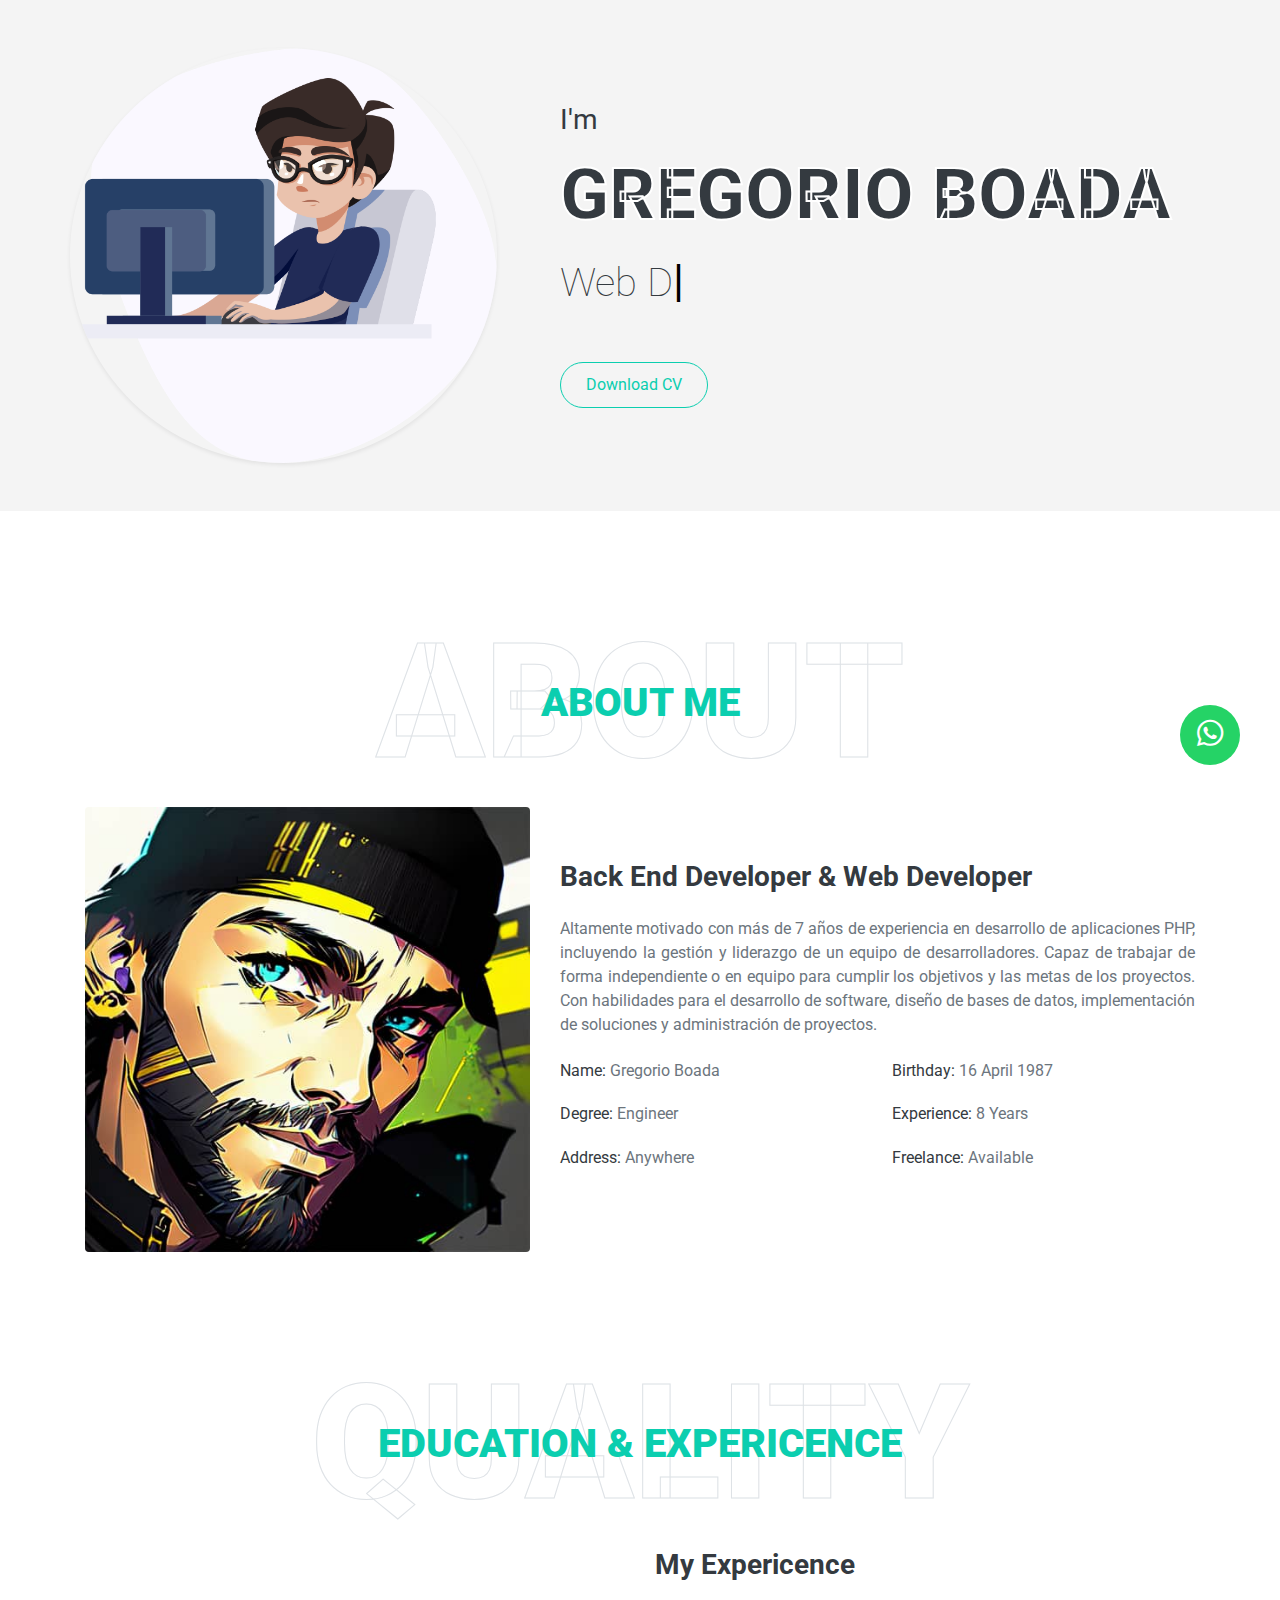
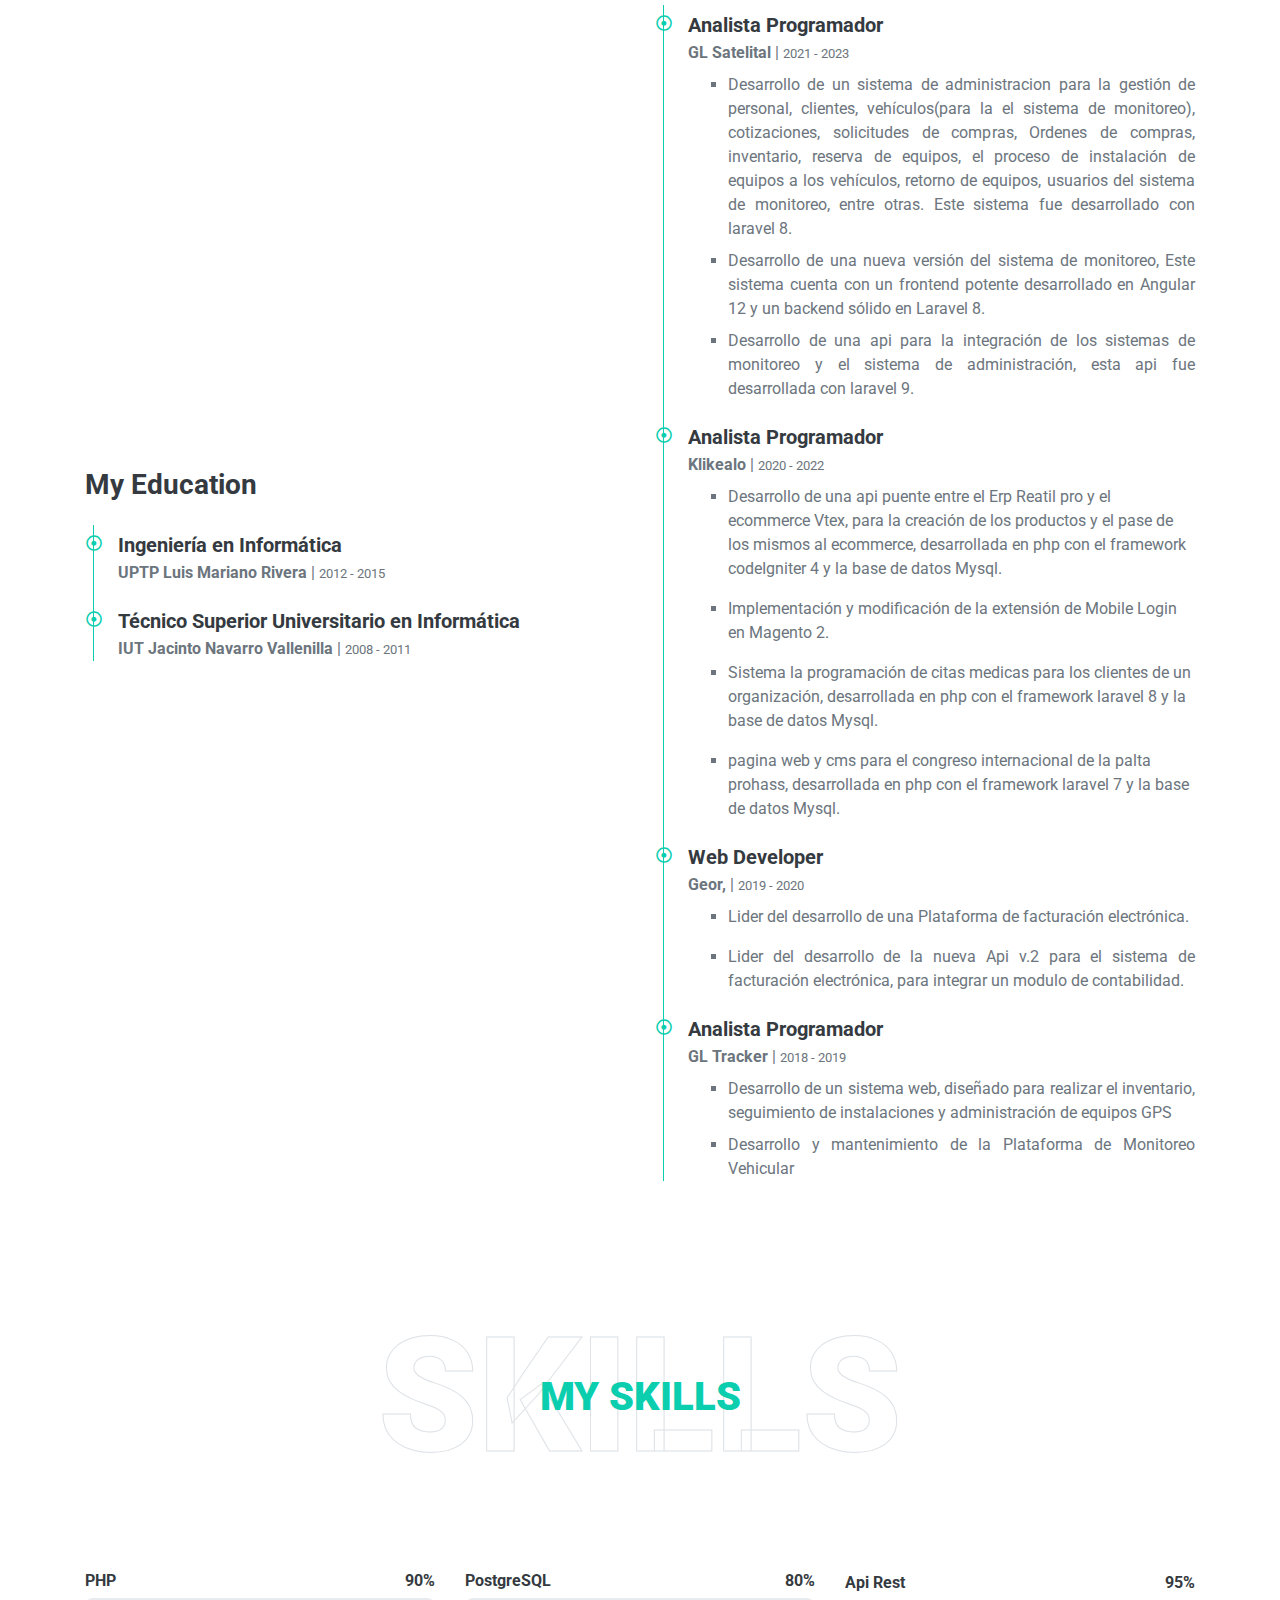
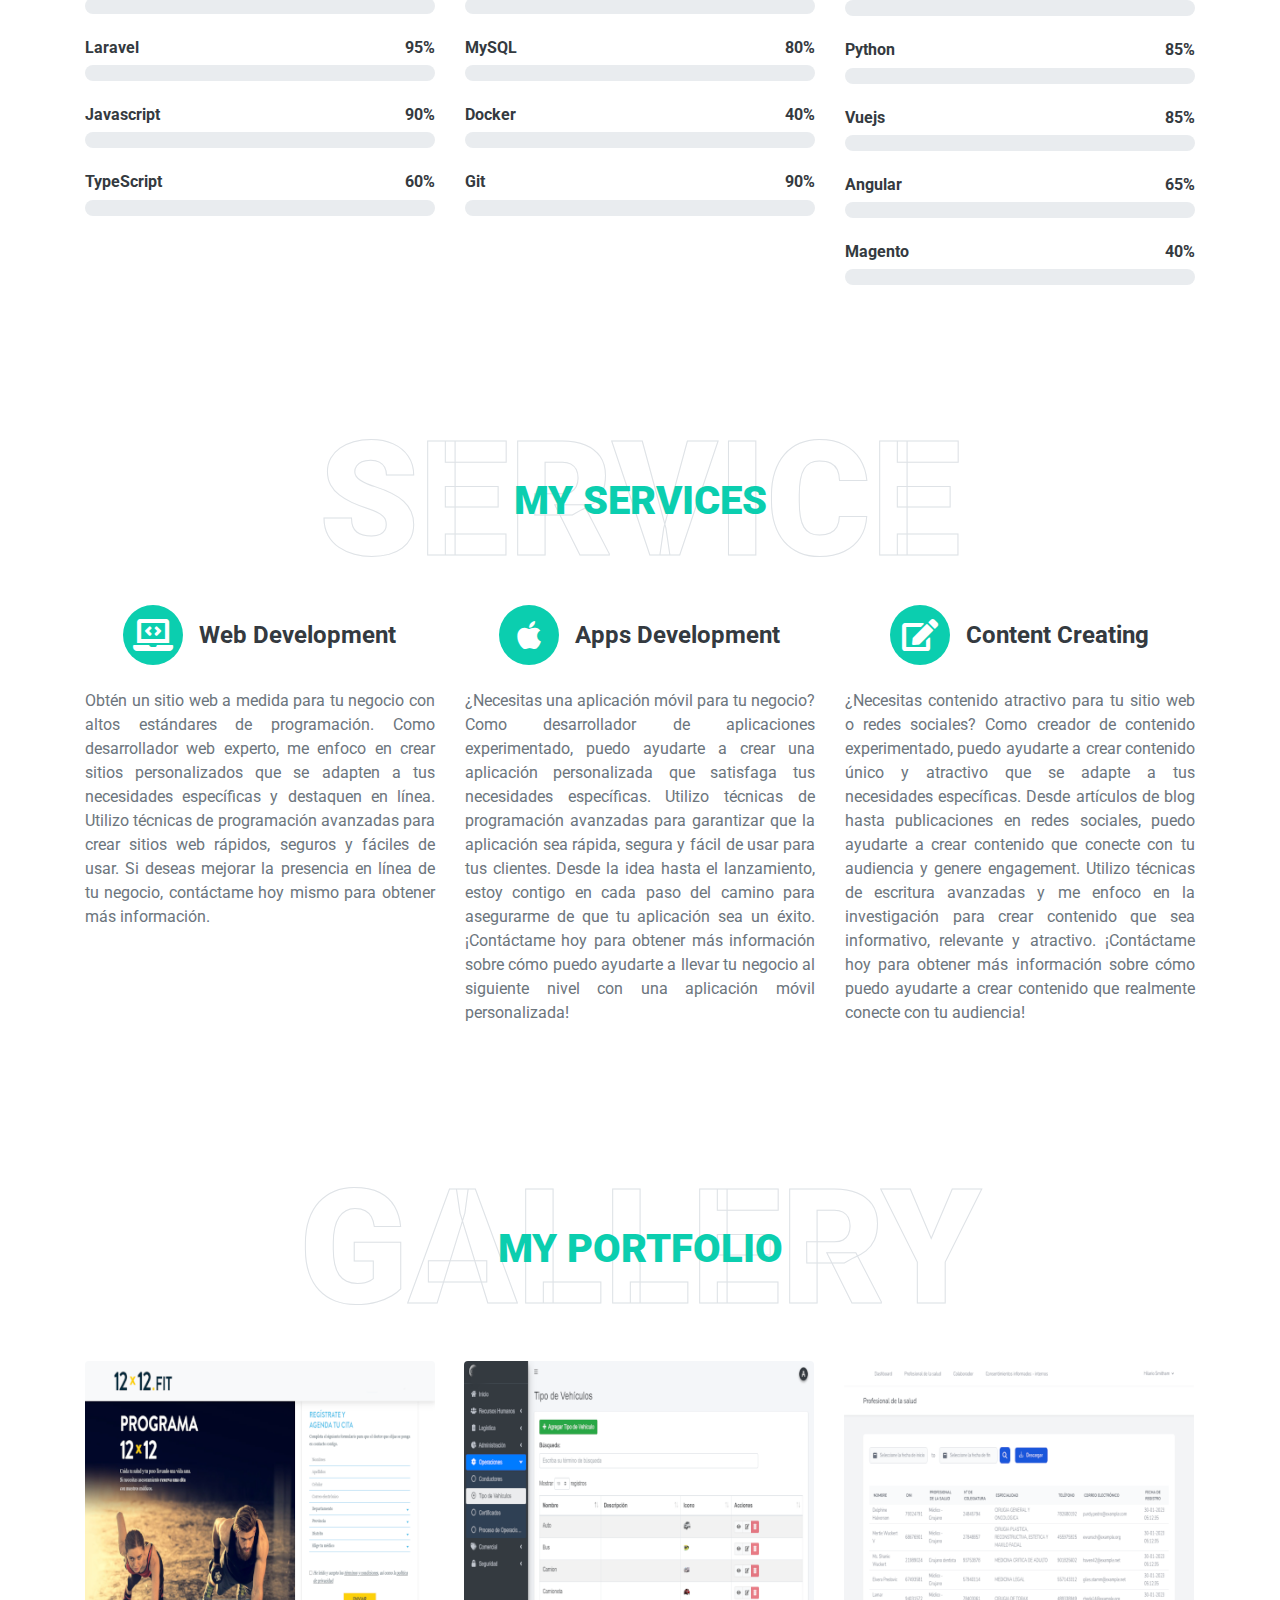
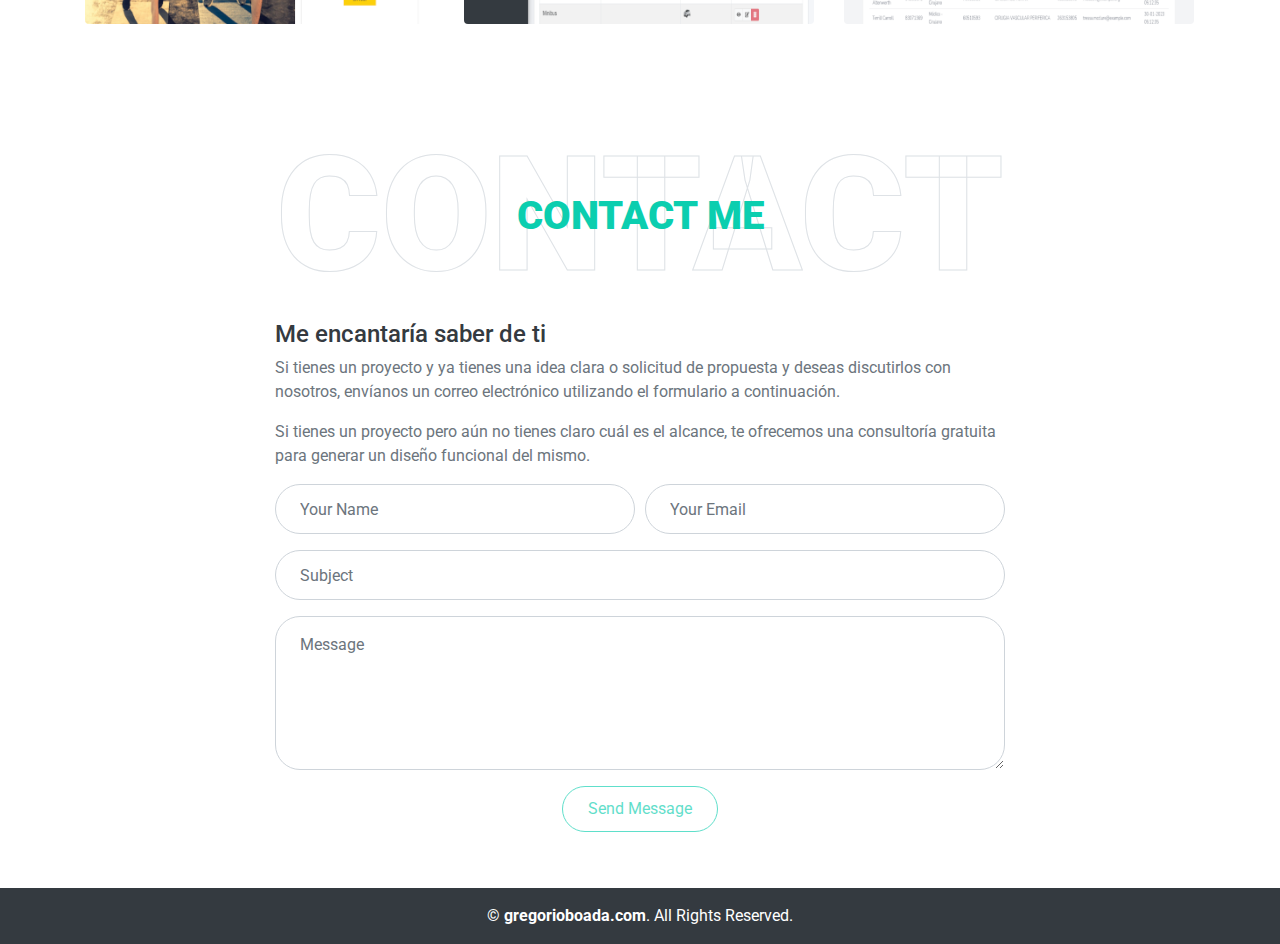
<file: index.html>
<!DOCTYPE html>
<html lang="en">

<head>
    <meta charset="utf-8">
    <title>Grebo - Web Development</title>
    <meta content="width=device-width, initial-scale=1.0" name="viewport">
    <meta content="Greorio Boada" name="keywords">
    <meta content="" name="description">

    <!-- Favicon -->
    <link href="img/favicon.ico" rel="icon">

    <!-- Google Web Fonts -->
    <link rel="preconnect" href="https://fonts.gstatic.com">
    <link href="https://fonts.googleapis.com/css2?family=Roboto:wght@300;400;500;700;900&display=swap" rel="stylesheet">

    <!-- Font Awesome -->
    <link href="https://cdnjs.cloudflare.com/ajax/libs/font-awesome/5.10.0/css/all.min.css" rel="stylesheet">

    <!-- Libraries Stylesheet -->
    <link href="lib/owlcarousel/assets/owl.carousel.min.css" rel="stylesheet">
    <link href="lib/lightbox/css/lightbox.min.css" rel="stylesheet">

    <!-- Customized Bootstrap Stylesheet -->
    <link href="css/style.css" rel="stylesheet">
</head>

<body data-spy="scroll" data-target=".navbar" data-offset="51">
    <!-- Navbar Start -->
    <nav class="navbar fixed-top shadow-sm navbar-expand-lg bg-light navbar-light py-3 py-lg-0 px-lg-5">
        <a href="index.html" class="navbar-brand ml-lg-3">
            <h1 class="m-0 display-5"><span class="text-primary">Grebo</h1>
        </a>
        <button type="button" class="navbar-toggler" data-toggle="collapse" data-target="#navbarCollapse">
            <span class="navbar-toggler-icon"></span>
        </button>
        <div class="collapse navbar-collapse px-lg-3" id="navbarCollapse">
            <div class="navbar-nav m-auto py-0">
                <a href="#home" class="nav-item nav-link active">Home</a>
                <a href="#about" class="nav-item nav-link">About</a>
                <a href="#qualification" class="nav-item nav-link">Quality</a>
                <a href="#skill" class="nav-item nav-link">Skill</a>
                <a href="#service" class="nav-item nav-link">Service</a>
                <a href="#portfolio" class="nav-item nav-link">Portfolio</a>
                <!-- <a href="#testimonial" class="nav-item nav-link">Review</a> -->
                <a href="#contact" class="nav-item nav-link">Contact</a>
            </div>
        </div>
    </nav>
    <!-- Navbar End -->

    <!-- Header Start -->
    <div class="container-fluid bg-grebo d-flex align-items-center mb-5 py-5" id="home" style="min-height: 40vh;">
        <div class="container">
            <div class="row align-items-center">
                <div class="col-lg-5 px-5 pl-lg-0 pb-5 pb-lg-0">
                    <img class="img-fluid w-auto rounded-circle shadow-sm" src="img/profile2.png" alt="">
                </div>
                <div class="col-lg-7 text-center text-lg-left">
                    <h3 class="font-weight-normal mb-3">I'm</h3>
                    <h1 class="display-3 text-uppercase text-dark mb-2" style="-webkit-text-stroke: 2px #ffffff;">
                        Gregorio Boada
                    </h1>
                    <h1 class="typed-text-output d-inline font-weight-lighter "></h1>
                    <div class="typed-text d-none">
                        Web Developer, Front End Developer, Back End Developer
                    </div>
                    <div class="d-flex align-items-center justify-content-center justify-content-lg-start pt-5">
                        <a href="uploads/cv/gregorio-boada.pdf" target="_blank"
                            class="btn btn-outline-primary mr-5">Download CV</a>
                    </div>
                </div>
            </div>
        </div>
    </div>
    <!-- Header End -->

    <!-- About Start -->
    <div class="container-fluid py-5" id="about">
        <div class="container">
            <div class="position-relative d-flex align-items-center justify-content-center">
                <h1 class="display-1 text-uppercase text-white" style="-webkit-text-stroke: 1px #dee2e6;">About</h1>
                <h1 class="position-absolute text-uppercase text-primary">About Me</h1>
            </div>
            <div class="row align-items-center">
                <div class="col-lg-5 pb-4 pb-lg-0">
                    <img class="img-fluid rounded w-100" src="img/about2.jpeg" alt="">
                </div>
                <div class="col-lg-7">
                    <h3 class="mb-4">Back End Developer & Web Developer</h3>
                    <p class="text-justify">
                        Altamente motivado con más de 7 años de experiencia en desarrollo de aplicaciones PHP,
                        incluyendo la gestión y liderazgo de un equipo de desarrolladores. Capaz de trabajar de forma
                        independiente o en equipo para cumplir los objetivos y las metas de los proyectos. Con
                        habilidades para el desarrollo de software, diseño de bases de datos, implementación de
                        soluciones y administración de proyectos.
                    </p>
                    <div class="row mb-3">
                        <div class="col-sm-6 py-2">
                            <h6>Name: <span class="text-secondary">Gregorio Boada</span></h6>
                        </div>
                        <div class="col-sm-6 py-2">
                            <h6>Birthday: <span class="text-secondary">16 April 1987</span></h6>
                        </div>
                        <div class="col-sm-6 py-2">
                            <h6>Degree: <span class="text-secondary">Engineer</span></h6>
                        </div>
                        <div class="col-sm-6 py-2">
                            <h6>Experience: <span class="text-secondary">8 Years</span></h6>
                        </div>
                        <!-- <div class="col-sm-6 py-2"><h6>Phone: <span class="text-secondary">+012 345 6789</span></h6></div> -->
                        <!-- <div class="col-sm-6 py-2"><h6>Email: <span class="text-secondary">info@example.com</span></h6></div> -->
                        <div class="col-sm-6 py-2">
                            <h6>Address: <span class="text-secondary">Anywhere</span></h6>
                        </div>
                        <div class="col-sm-6 py-2">
                            <h6>Freelance: <span class="text-secondary">Available</span></h6>
                        </div>
                    </div>
                    <!-- <a href="" class="btn btn-outline-primary mr-4">Hire Me</a> -->
                    <!-- <a href="" class="btn btn-outline-primary">Learn More</a> -->
                </div>
            </div>
        </div>
    </div>
    <!-- About End -->

    <!-- Qualification Start -->
    <div class="container-fluid py-5" id="qualification">
        <div class="container">
            <div class="position-relative d-flex align-items-center justify-content-center">
                <h1 class="display-1 text-uppercase text-white" style="-webkit-text-stroke: 1px #dee2e6;">Quality</h1>
                <h1 class="position-absolute text-uppercase text-primary">Education & Expericence</h1>
            </div>
            <div class="row align-items-center">
                <div class="col-lg-6">
                    <h3 class="mb-4">My Education</h3>
                    <div class="border-left border-primary pt-2 pl-4 ml-2">
                        <div class="position-relative mb-4">
                            <i class="far fa-dot-circle text-primary position-absolute"
                                style="top: 2px; left: -32px;"></i>
                            <h5 class="font-weight-bold mb-1">Ingeniería en Informática</h5>
                            <p class="mb-2"><strong>UPTP Luis Mariano Rivera </strong> | <small>2012 - 2015</small></p>
                            <!-- <p>Tempor eos dolore amet tempor dolor tempor. Dolore ea magna sit amet dolor eirmod. Eos ipsum est tempor dolor. Clita lorem kasd sed ea lorem diam ea lorem eirmod duo sit ipsum stet lorem diam</p> -->
                        </div>
                        <div class="position-relative mb-4">
                            <i class="far fa-dot-circle text-primary position-absolute"
                                style="top: 2px; left: -32px;"></i>
                            <h5 class="font-weight-bold mb-1">Técnico Superior Universitario en Informática</h5>
                            <p class="mb-2"><strong>IUT Jacinto Navarro Vallenilla</strong> | <small>2008 - 2011</small>
                            </p>
                            <!-- <p>Tempor eos dolore amet tempor dolor tempor. Dolore ea magna sit amet dolor eirmod. Eos ipsum est tempor dolor. Clita lorem kasd sed ea lorem diam ea lorem eirmod duo sit ipsum stet lorem diam</p> -->
                        </div>
                    </div>
                </div>
                <div class="col-lg-6">
                    <h3 class="mb-4">My Expericence</h3>
                    <div class="border-left border-primary pt-2 pl-4 ml-2">
                        <div class="position-relative mb-4 text-justify">
                            <i class="far fa-dot-circle text-primary position-absolute"
                                style="top: 2px; left: -32px;"></i>
                            <h5 class="font-weight-bold mb-1">Analista Programador</h5>
                            <p class="mb-2"><strong>GL Satelital</strong> | <small>2021 - 2023</small></p>

                            <ul style="list-style-type: square;">
                                <li>
                                    <p class="mb-2">
                                        Desarrollo de un sistema de administracion para la gestión de personal,
                                        clientes,
                                        vehículos(para la el sistema de monitoreo), cotizaciones, solicitudes de
                                        compras, Ordenes de
                                        compras, inventario, reserva de equipos, el proceso de instalación de equipos a
                                        los vehículos,
                                        retorno de equipos, usuarios del sistema de monitoreo, entre otras. Este sistema
                                        fue
                                        desarrollado con laravel 8.
                                    </p>
                                </li>
                                <li>
                                    <p class="mb-2">
                                        Desarrollo de una nueva versión del sistema de monitoreo, Este sistema cuenta
                                        con un
                                        frontend potente desarrollado en Angular 12 y un backend sólido en Laravel 8.
                                    </p>
                                </li>
                                <li>
                                    <p>
                                        Desarrollo de una api para la integración de los sistemas de monitoreo y el
                                        sistema de
                                        administración, esta api fue desarrollada con laravel 9.
                                    </p>
                                </li>
                            </ul>


                        </div>
                        <div class="position-relative mb-4">
                            <i class="far fa-dot-circle text-primary position-absolute"
                                style="top: 2px; left: -32px;"></i>
                            <h5 class="font-weight-bold mb-1">Analista Programador</h5>
                            <p class="mb-2"><strong>Klikealo</strong> | <small>2020 - 2022</small></p>
                            <ul style="list-style-type: square;">
                                <li>
                                    <p>
                                        Desarrollo de una api puente entre el Erp Reatil pro y el ecommerce Vtex, para
                                        la
                                        creación de los productos y el pase de los mismos al ecommerce, desarrollada en
                                        php con
                                        el framework codeIgniter 4 y la base de datos Mysql.
                                    </p>
                                </li>
                                <li>
                                    <p>
                                        Implementación y modificación de la extensión de Mobile Login en Magento 2.
                                    </p>
                                </li>
                                <li>
                                    <p>
                                        Sistema la programación de citas medicas para los clientes de un organización,
                                        desarrollada en php con el framework laravel 8 y la base de datos Mysql.
                                    </p>
                                </li>
                                <li>
                                    <p>
                                        pagina web y cms para el congreso internacional de la palta prohass,
                                        desarrollada en php
                                        con el framework laravel 7 y la base de datos Mysql.
                                    </p>
                                </li>
                            </ul>
                        </div>
                        <div class="position-relative mb-4 text-justify">
                            <i class="far fa-dot-circle text-primary position-absolute"
                                style="top: 2px; left: -32px;"></i>
                            <h5 class="font-weight-bold mb-1">Web Developer</h5>
                            <p class="mb-2"><strong>Geor,</strong> | <small>2019 - 2020</small></p>
                            <ul style="list-style-type: square;">
                                <li>
                                    <p>
                                        Lider del desarrollo de una Plataforma de facturación electrónica.
                                    </p>
                                </li>
                                <li>
                                    <p>
                                        Lider del desarrollo de la nueva Api v.2 para el sistema de facturación
                                        electrónica,
                                        para integrar un modulo de contabilidad.
                                    </p>
                                </li>
                            </ul>
                        </div>
                        <div class="position-relative mb-4 text-justify">
                            <i class="far fa-dot-circle text-primary position-absolute"
                                style="top: 2px; left: -32px;"></i>
                            <h5 class="font-weight-bold mb-1">Analista Programador</h5>
                            <p class="mb-2"><strong>GL Tracker</strong> | <small>2018 - 2019</small></p>

                            <ul style="list-style-type: square;">
                                <li>
                                    <p class="mb-2">
                                        Desarrollo de un sistema web, diseñado para realizar el inventario, seguimiento
                                        de instalaciones
                                        y administración de equipos GPS
                                    </p>
                                </li>
                                <li>
                                    <p class="mb-2">
                                        Desarrollo y mantenimiento de la Plataforma de Monitoreo Vehicular
                                    </p>
                                </li>
                            </ul>


                        </div>
                    </div>
                </div>
            </div>
        </div>
    </div>
    <!-- Qualification End -->

    <!-- Skill Start -->
    <div class="container-fluid py-5" id="skill">
        <div class="container">
            <div class="position-relative d-flex align-items-center justify-content-center">
                <h1 class="display-1 text-uppercase text-white" style="-webkit-text-stroke: 1px #dee2e6;">Skills</h1>
                <h1 class="position-absolute text-uppercase text-primary">My Skills</h1>
            </div>
            <div class="row align-items-center">
                <div class="col-md-4">
                    <div class="skill mb-4">
                        <div class="d-flex justify-content-between">
                            <h6 class="font-weight-bold">PHP</h6>
                            <h6 class="font-weight-bold">90%</h6>
                        </div>
                        <div class="progress">
                            <div class="progress-bar bg-danger" role="progressbar" aria-valuenow="90" aria-valuemin="0"
                                aria-valuemax="100"></div>
                        </div>
                    </div>
                    <div class="skill mb-4">
                        <div class="d-flex justify-content-between">
                            <h6 class="font-weight-bold">Laravel</h6>
                            <h6 class="font-weight-bold">95%</h6>
                        </div>
                        <div class="progress">
                            <div class="progress-bar bg-primary" role="progressbar" aria-valuenow="95" aria-valuemin="0"
                                aria-valuemax="100"></div>
                        </div>
                    </div>
                    <div class="skill mb-4">
                        <div class="d-flex justify-content-between">
                            <h6 class="font-weight-bold">Javascript</h6>
                            <h6 class="font-weight-bold">90%</h6>
                        </div>
                        <div class="progress">
                            <div class="progress-bar bg-danger" role="progressbar" aria-valuenow="90" aria-valuemin="0"
                                aria-valuemax="100"></div>
                        </div>
                    </div>
                    <div class="skill mb-4">
                        <div class="d-flex justify-content-between">
                            <h6 class="font-weight-bold">TypeScript</h6>
                            <h6 class="font-weight-bold">60%</h6>
                        </div>
                        <div class="progress">
                            <div class="progress-bar bg-warning" role="progressbar" aria-valuenow="60" aria-valuemin="0"
                                aria-valuemax="100"></div>
                        </div>
                    </div>
                </div>
                <div class="col-md-4">
                    <div class="skill mb-4">
                        <div class="d-flex justify-content-between">
                            <h6 class="font-weight-bold">PostgreSQL</h6>
                            <h6 class="font-weight-bold">80%</h6>
                        </div>
                        <div class="progress">
                            <div class="progress-bar bg-primary" role="progressbar" aria-valuenow="80" aria-valuemin="0"
                                aria-valuemax="100"></div>
                        </div>
                    </div>
                    <div class="skill mb-4">
                        <div class="d-flex justify-content-between">
                            <h6 class="font-weight-bold">MySQL</h6>
                            <h6 class="font-weight-bold">80%</h6>
                        </div>
                        <div class="progress">
                            <div class="progress-bar bg-danger" role="progressbar" aria-valuenow="80" aria-valuemin="0"
                                aria-valuemax="100"></div>
                        </div>
                    </div>
                    <div class="skill mb-4">
                        <div class="d-flex justify-content-between">
                            <h6 class="font-weight-bold">Docker</h6>
                            <h6 class="font-weight-bold">40%</h6>
                        </div>
                        <div class="progress">
                            <div class="progress-bar bg-warning" role="progressbar" aria-valuenow="40" aria-valuemin="0"
                                aria-valuemax="100"></div>
                        </div>
                    </div>
                    <div class="skill mb-4">
                        <div class="d-flex justify-content-between">
                            <h6 class="font-weight-bold">Git</h6>
                            <h6 class="font-weight-bold">90%</h6>
                        </div>
                        <div class="progress">
                            <div class="progress-bar bg-danger" role="progressbar" aria-valuenow="90" aria-valuemin="0"
                                aria-valuemax="100"></div>
                        </div>
                    </div>
                </div>
                <div class="col-md-4">
                    <br><br><br>
                    <div class="skill mb-4">
                        <div class="d-flex justify-content-between">
                            <h6 class="font-weight-bold">Api Rest</h6>
                            <h6 class="font-weight-bold">95%</h6>
                        </div>
                        <div class="progress">
                            <div class="progress-bar bg-success" role="progressbar" aria-valuenow="95" aria-valuemin="0"
                                aria-valuemax="100"></div>
                        </div>
                    </div>
                    <div class="skill mb-4">
                        <div class="d-flex justify-content-between">
                            <h6 class="font-weight-bold">Python</h6>
                            <h6 class="font-weight-bold">85%</h6>
                        </div>
                        <div class="progress">
                            <div class="progress-bar bg-warning" role="progressbar" aria-valuenow="85" aria-valuemin="0"
                                aria-valuemax="100"></div>
                        </div>
                    </div>
                    <div class="skill mb-4">
                        <div class="d-flex justify-content-between">
                            <h6 class="font-weight-bold">Vuejs</h6>
                            <h6 class="font-weight-bold">85%</h6>
                        </div>
                        <div class="progress">
                            <div class="progress-bar bg-info" role="progressbar" aria-valuenow="85" aria-valuemin="0"
                                aria-valuemax="100"></div>
                        </div>
                    </div>
                    <div class="skill mb-4">
                        <div class="d-flex justify-content-between">
                            <h6 class="font-weight-bold">Angular</h6>
                            <h6 class="font-weight-bold">65%</h6>
                        </div>
                        <div class="progress">
                            <div class="progress-bar bg-dark" role="progressbar" aria-valuenow="65" aria-valuemin="0"
                                aria-valuemax="100"></div>
                        </div>
                    </div>
                    <div class="skill mb-4">
                        <div class="d-flex justify-content-between">
                            <h6 class="font-weight-bold">Magento</h6>
                            <h6 class="font-weight-bold">40%</h6>
                        </div>
                        <div class="progress">
                            <div class="progress-bar bg-success" role="progressbar" aria-valuenow="40" aria-valuemin="0"
                                aria-valuemax="100"></div>
                        </div>
                    </div>
                </div>
            </div>
        </div>
    </div>
    <!-- Skill End -->

    <!-- Services Start -->
    <div class="container-fluid pt-5" id="service">
        <div class="container">
            <div class="position-relative d-flex align-items-center justify-content-center">
                <h1 class="display-1 text-uppercase text-white" style="-webkit-text-stroke: 1px #dee2e6;">Service</h1>
                <h1 class="position-absolute text-uppercase text-primary">My Services</h1>
            </div>
            <div class="row pb-3">
                <div class="col-lg-4 col-md-6 text-center mb-5">
                    <div class="d-flex align-items-center justify-content-center mb-4">
                        <i class="fa fa-2x fa-laptop-code service-icon bg-primary text-white mr-3"></i>
                        <h4 class="font-weight-bold m-0">Web Development</h4>
                    </div>
                    <p class="text-justify">
                        Obtén un sitio web a medida para tu negocio con altos estándares de programación. Como
                        desarrollador web experto, me enfoco en crear sitios personalizados que se adapten a tus
                        necesidades específicas y destaquen en línea. Utilizo técnicas de programación avanzadas para
                        crear sitios web rápidos, seguros y fáciles de usar. Si deseas mejorar la presencia en línea de
                        tu negocio, contáctame hoy mismo para obtener más información.
                    </p>
                    <!-- <a class="border-bottom border-primary text-decoration-none" href="">Read More</a> -->
                </div>
                <div class="col-lg-4 col-md-6 text-center mb-5">
                    <div class="d-flex align-items-center justify-content-center mb-4">
                        <i class="fab fa-2x fa-apple service-icon bg-primary text-white mr-3"></i>
                        <h4 class="font-weight-bold m-0">Apps Development</h4>
                    </div>
                    <p class="text-justify">
                        ¿Necesitas una aplicación móvil para tu negocio? Como desarrollador de aplicaciones
                        experimentado, puedo ayudarte a crear una aplicación personalizada que satisfaga tus necesidades
                        específicas. Utilizo técnicas de programación avanzadas para garantizar que la aplicación sea
                        rápida, segura y fácil de usar para tus clientes. Desde la idea hasta el lanzamiento, estoy
                        contigo en cada paso del camino para asegurarme de que tu aplicación sea un éxito. ¡Contáctame
                        hoy para obtener más información sobre cómo puedo ayudarte a llevar tu negocio al siguiente
                        nivel con una aplicación móvil personalizada!
                    </p>
                    <!-- <a class="border-bottom border-primary text-decoration-none" href="">Read More</a> -->
                </div>
                <div class="col-lg-4 col-md-6 text-center mb-5">
                    <div class="d-flex align-items-center justify-content-center mb-4">
                        <i class="fa fa-2x fa-edit service-icon bg-primary text-white mr-3"></i>
                        <h4 class="font-weight-bold m-0">Content Creating</h4>
                    </div>
                    <p class="text-justify">
                        ¿Necesitas contenido atractivo para tu sitio web o redes sociales? Como creador de contenido
                        experimentado, puedo ayudarte a crear contenido único y atractivo que se adapte a tus
                        necesidades específicas. Desde artículos de blog hasta publicaciones en redes sociales, puedo
                        ayudarte a crear contenido que conecte con tu audiencia y genere engagement. Utilizo técnicas de
                        escritura avanzadas y me enfoco en la investigación para crear contenido que sea informativo,
                        relevante y atractivo. ¡Contáctame hoy para obtener más información sobre cómo puedo ayudarte a
                        crear contenido que realmente conecte con tu audiencia!
                    </p>
                    <!-- <a class="border-bottom border-primary text-decoration-none" href="">Read More</a> -->
                </div>
            </div>
        </div>
    </div>
    <!-- Services End -->

    <!-- Portfolio Start -->
    <div class="container-fluid pt-5 pb-3" id="portfolio">
        <div class="container">
            <div class="position-relative d-flex align-items-center justify-content-center">
                <h1 class="display-1 text-uppercase text-white" style="-webkit-text-stroke: 1px #dee2e6;">Gallery</h1>
                <h1 class="position-absolute text-uppercase text-primary">My Portfolio</h1>
            </div>
            <div class="row">
                <div class="col-12 text-center mb-2">
                    <!-- <ul class="list-inline mb-4" id="portfolio-flters">
                        <li class="btn btn-sm btn-outline-primary m-1 active" data-filter="*">All</li>
                        <li class="btn btn-sm btn-outline-primary m-1" data-filter=".first">Design</li>
                        <li class="btn btn-sm btn-outline-primary m-1" data-filter=".second">Development</li>
                        <li class="btn btn-sm btn-outline-primary m-1" data-filter=".third">Marketing</li>
                    </ul> -->
                </div>
            </div>
            <div class="row portfolio-container">
                <div class="col-lg-4 col-md-6 mb-4 portfolio-item first">
                    <div class="position-relative overflow-hidden mb-2">
                        <img class="img-fluid rounded w-100" src="img/portafolios/12x12/landing2a.png" alt="">
                        <div class="portfolio-btn bg-primary d-flex align-items-center justify-content-center">
                            <a href="img/portafolios/12x12/landing2a.png" data-lightbox="portfolio">
                                <i class="fa fa-plus text-white" style="font-size: 60px;"></i>
                            </a>
                        </div>
                    </div>

                </div>
                <div class="col-lg-4 col-md-6 mb-4 portfolio-item second">
                    <div class="position-relative overflow-hidden mb-2">
                        <img class="img-fluid rounded w-100" src="img/portafolios/siagl/typevehicles.png" alt="">
                        <div class="portfolio-btn bg-primary d-flex align-items-center justify-content-center">
                            <a href="img/portafolios/siagl/typevehicles.png" data-lightbox="portfolio">
                                <i class="fa fa-plus text-white" style="font-size: 60px;"></i>
                            </a>
                        </div>
                    </div>
                </div>
                <div class="col-lg-4 col-md-6 mb-4 portfolio-item third">
                    <div class="position-relative overflow-hidden mb-2">
                        <img class="img-fluid rounded w-100" src="img/portafolios/forms/personal.png" alt="">
                        <div class="portfolio-btn bg-primary d-flex align-items-center justify-content-center">
                            <a href="img/portafolios/forms/personal.png" data-lightbox="portfolio">
                                <i class="fa fa-plus text-white" style="font-size: 60px;"></i>
                            </a>
                        </div>
                    </div>
                </div>
            </div>
        </div>
    </div>
    <!-- Portfolio End -->

    <!-- Testimonial Start -->
    <!-- <div class="container-fluid py-5" id="testimonial">
        <div class="container">
            <div class="position-relative d-flex align-items-center justify-content-center">
                <h1 class="display-1 text-uppercase text-white" style="-webkit-text-stroke: 1px #dee2e6;">Review</h1>
                <h1 class="position-absolute text-uppercase text-primary">Clients Say</h1>
            </div>
            <div class="row justify-content-center">
                <div class="col-lg-8">
                    <div class="owl-carousel testimonial-carousel">
                        <div class="text-center">
                            <i class="fa fa-3x fa-quote-left text-primary mb-4"></i>
                            <h4 class="font-weight-light mb-4">Dolor eirmod diam stet kasd sed. Aliqu rebum est eos.
                                Rebum elitr dolore et eos labore, stet justo sed est sed. Diam sed sed dolor stet
                                accusam amet eirmod eos, labore diam clita</h4>
                            <img class="img-fluid rounded-circle mx-auto mb-3" src="img/testimonial-1.jpg"
                                style="width: 80px; height: 80px;">
                            <h5 class="font-weight-bold m-0">Client Name</h5>
                            <span>Profession</span>
                        </div>
                        <div class="text-center">
                            <i class="fa fa-3x fa-quote-left text-primary mb-4"></i>
                            <h4 class="font-weight-light mb-4">Dolor eirmod diam stet kasd sed. Aliqu rebum est eos.
                                Rebum elitr dolore et eos labore, stet justo sed est sed. Diam sed sed dolor stet
                                accusam amet eirmod eos, labore diam clita</h4>
                            <img class="img-fluid rounded-circle mx-auto mb-3" src="img/testimonial-2.jpg"
                                style="width: 80px; height: 80px;">
                            <h5 class="font-weight-bold m-0">Client Name</h5>
                            <span>Profession</span>
                        </div>
                        <div class="text-center">
                            <i class="fa fa-3x fa-quote-left text-primary mb-4"></i>
                            <h4 class="font-weight-light mb-4">Dolor eirmod diam stet kasd sed. Aliqu rebum est eos.
                                Rebum elitr dolore et eos labore, stet justo sed est sed. Diam sed sed dolor stet
                                accusam amet eirmod eos, labore diam clita</h4>
                            <img class="img-fluid rounded-circle mx-auto mb-3" src="img/testimonial-3.jpg"
                                style="width: 80px; height: 80px;">
                            <h5 class="font-weight-bold m-0">Client Name</h5>
                            <span>Profession</span>
                        </div>
                    </div>
                </div>
            </div>
        </div>
    </div> -->
    <!-- Testimonial End -->

    <!-- Contact Start -->
    <div class="container-fluid py-5" id="contact">
        <div class="container">
            <div class="position-relative d-flex align-items-center justify-content-center">
                <h1 class="display-1 text-uppercase text-white" style="-webkit-text-stroke: 1px #dee2e6;">Contact</h1>
                <h1 class="position-absolute text-uppercase text-primary">Contact Me</h1>
            </div>

            <div class="row justify-content-center">
                <div class="col-lg-8">
                    <h4>Me encantaría saber de ti</h4>
                    <p>
                        Si tienes un proyecto y ya tienes una idea clara o solicitud de propuesta y deseas discutirlos
                        con nosotros, envíanos un correo electrónico utilizando el formulario a continuación.
                    </p>
                    <p>
                        Si tienes un proyecto pero aún no tienes claro cuál es el alcance, te ofrecemos una consultoría
                        gratuita para generar un diseño funcional del mismo.
                    </p>
                </div>
            </div>

            <div class="row justify-content-center">
                <div class="col-lg-8">
                    <div class="contact-form text-center">
                        <div id="success"></div>
                        <form name="sentMessage" id="contactForm" novalidate="novalidate">
                            <div class="form-row">
                                <div class="control-group col-sm-6">
                                    <input type="text" class="form-control p-4" id="name" placeholder="Your Name"
                                        required="required" data-validation-required-message="Please enter your name" />
                                    <p class="help-block text-danger"></p>
                                </div>
                                <div class="control-group col-sm-6">
                                    <input type="email" class="form-control p-4" id="email" placeholder="Your Email"
                                        required="required"
                                        data-validation-required-message="Please enter your email" />
                                    <p class="help-block text-danger"></p>
                                </div>
                            </div>
                            <div class="control-group">
                                <input type="text" class="form-control p-4" id="subject" placeholder="Subject"
                                    required="required" data-validation-required-message="Please enter a subject" />
                                <p class="help-block text-danger"></p>
                            </div>
                            <div class="control-group">
                                <textarea class="form-control py-3 px-4" rows="5" id="message" placeholder="Message"
                                    required="required"
                                    data-validation-required-message="Please enter your message"></textarea>
                                <p class="help-block text-danger"></p>
                            </div>
                            <div>
                                <button disabled class="btn btn-outline-primary" type="submit"
                                    id="sendMessageButton">Send
                                    Message</button>
                            </div>
                        </form>
                    </div>
                </div>
            </div>
        </div>
    </div>
    <!-- Contact End -->

    <!-- Footer Start -->
    <div class="container-fluid bg-dark text-white mt-2 py-2 px-sm-3 px-md-5">
        <div class="container text-center py-2">
            <!-- <div class="d-flex justify-content-center mb-4">
                <a class="btn btn-light btn-social mr-2" href="#"><i class="fab fa-twitter"></i></a>
                <a class="btn btn-light btn-social mr-2" href="#"><i class="fab fa-facebook-f"></i></a>
                <a class="btn btn-light btn-social mr-2" href="#"><i class="fab fa-linkedin-in"></i></a>
                <a class="btn btn-light btn-social" href="#"><i class="fab fa-instagram"></i></a>
            </div> -->
            <!-- <div class="d-flex justify-content-center mb-3">
                <a class="text-white" href="#">Privacy</a>
                <span class="px-3">|</span>
                <a class="text-white" href="#">Terms</a>
                <span class="px-3">|</span>
                <a class="text-white" href="#">FAQs</a>
                <span class="px-3">|</span>
                <a class="text-white" href="#">Help</a>
            </div> -->
            <p class="m-0">&copy; <a class="text-white font-weight-bold" href="#">gregorioboada.com</a>. All Rights
                Reserved.
                <!-- Designed by <a class="text-white font-weight-bold" href="https://htmlcodex.com">HTML Codex</a> -->
            </p>
        </div>
    </div>
    <!-- Footer End -->
    <a href="https://wa.me/584162479209?text=Hola+Grebo%2C+me+gustaría+que+conversemos+sobre+un+proyecto."
        class="whatsapp" target="_blank"> <i class="fab fa-whatsapp whatsapp-icon"></i></a>

    <!-- Scroll to Bottom -->
    <i class="fa fa-2x fa-angle-down text-white scroll-to-bottom"></i>

    <!-- Back to Top -->
    <a href="#" class="btn btn-outline-primary px-0 back-to-top"><i class="fa fa-angle-double-up"></i></a>


    <!-- JavaScript Libraries -->
    <script src="https://code.jquery.com/jquery-3.4.1.min.js"></script>
    <script src="https://stackpath.bootstrapcdn.com/bootstrap/4.4.1/js/bootstrap.bundle.min.js"></script>
    <script src="lib/typed/typed.min.js"></script>
    <script src="lib/easing/easing.min.js"></script>
    <script src="lib/waypoints/waypoints.min.js"></script>
    <script src="lib/owlcarousel/owl.carousel.min.js"></script>
    <script src="lib/isotope/isotope.pkgd.min.js"></script>
    <script src="lib/lightbox/js/lightbox.min.js"></script>

    <!-- Contact Javascript File -->
    <script src="mail/jqBootstrapValidation.min.js"></script>
    <script src="mail/contact.js"></script>

    <!-- Template Javascript -->
    <script src="js/main.js"></script>


</body>

</html>
</file>
<file: css/style.css>
/******* Bootstrap Theming ********/
/*!
 * Bootstrap v4.5.3 (https://getbootstrap.com/)
 * Copyright 2011-2020 The Bootstrap Authors
 * Copyright 2011-2020 Twitter, Inc.
 * Licensed under MIT (https://github.com/twbs/bootstrap/blob/main/LICENSE)
 */
:root {
  --blue: #007bff;
  --indigo: #6610f2;
  --purple: #6f42c1;
  --pink: #e83e8c;
  --red: #dc3545;
  --orange: #fd7e14;
  --yellow: #ffc107;
  --green: #28a745;
  --teal: #20c997;
  --cyan: #17a2b8;
  --white: #fff;
  --gray: #6c757d;
  --gray-dark: #343a40;
  --primary: #0BCEAF;
  --secondary: #6c757d;
  --success: #28a745;
  --info: #17a2b8;
  --warning: #ffc107;
  --danger: #dc3545;
  --light: #ffffff;
  --dark: #343a40;
  --breakpoint-xs: 0;
  --breakpoint-sm: 576px;
  --breakpoint-md: 768px;
  --breakpoint-lg: 992px;
  --breakpoint-xl: 1200px;
  --font-family-sans-serif: "Roboto", sans-serif;
  --font-family-monospace: SFMono-Regular, Menlo, Monaco, Consolas, "Liberation Mono", "Courier New", monospace;
}

*,
*::before,
*::after {
  box-sizing: border-box;
}

html {
  font-family: sans-serif;
  line-height: 1.15;
  -webkit-text-size-adjust: 100%;
  -webkit-tap-highlight-color: rgba(0, 0, 0, 0);
}

article, aside, figcaption, figure, footer, header, hgroup, main, nav, section {
  display: block;
}

body {
  margin: 0;
  font-family: "Roboto", sans-serif;
  font-size: 1rem;
  font-weight: 400;
  line-height: 1.5;
  color: #6c757d;
  text-align: left;
  background-color: #ffffff;
}

[tabindex="-1"]:focus:not(:focus-visible) {
  outline: 0 !important;
}

hr {
  box-sizing: content-box;
  height: 0;
  overflow: visible;
}

h1, h2, h3, h4, h5, h6 {
  margin-top: 0;
  margin-bottom: 0.5rem;
}

p {
  margin-top: 0;
  margin-bottom: 1rem;
}

abbr[title],
abbr[data-original-title] {
  text-decoration: underline;
  text-decoration: underline dotted;
  cursor: help;
  border-bottom: 0;
  text-decoration-skip-ink: none;
}

address {
  margin-bottom: 1rem;
  font-style: normal;
  line-height: inherit;
}

ol,
ul,
dl {
  margin-top: 0;
  margin-bottom: 1rem;
}

ol ol,
ul ul,
ol ul,
ul ol {
  margin-bottom: 0;
}

dt {
  font-weight: 700;
}

dd {
  margin-bottom: .5rem;
  margin-left: 0;
}

blockquote {
  margin: 0 0 1rem;
}

b,
strong {
  font-weight: bolder;
}

small {
  font-size: 80%;
}

sub,
sup {
  position: relative;
  font-size: 75%;
  line-height: 0;
  vertical-align: baseline;
}

sub {
  bottom: -.25em;
}

sup {
  top: -.5em;
}

a {
  color: #0BCEAF;
  text-decoration: none;
  background-color: transparent;
}

a:hover {
  color: #078571;
  text-decoration: underline;
}

a:not([href]):not([class]) {
  color: inherit;
  text-decoration: none;
}

a:not([href]):not([class]):hover {
  color: inherit;
  text-decoration: none;
}

pre,
code,
kbd,
samp {
  font-family: SFMono-Regular, Menlo, Monaco, Consolas, "Liberation Mono", "Courier New", monospace;
  font-size: 1em;
}

pre {
  margin-top: 0;
  margin-bottom: 1rem;
  overflow: auto;
  -ms-overflow-style: scrollbar;
}

figure {
  margin: 0 0 1rem;
}

img {
  vertical-align: middle;
  border-style: none;
}

svg {
  overflow: hidden;
  vertical-align: middle;
}

table {
  border-collapse: collapse;
}

caption {
  padding-top: 0.75rem;
  padding-bottom: 0.75rem;
  color: #6c757d;
  text-align: left;
  caption-side: bottom;
}

th {
  text-align: inherit;
  text-align: -webkit-match-parent;
}

label {
  display: inline-block;
  margin-bottom: 0.5rem;
}

button {
  border-radius: 0;
}

button:focus {
  outline: 1px dotted;
  outline: 5px auto -webkit-focus-ring-color;
}

input,
button,
select,
optgroup,
textarea {
  margin: 0;
  font-family: inherit;
  font-size: inherit;
  line-height: inherit;
}

button,
input {
  overflow: visible;
}

button,
select {
  text-transform: none;
}

[role="button"] {
  cursor: pointer;
}

select {
  word-wrap: normal;
}

button,
[type="button"],
[type="reset"],
[type="submit"] {
  -webkit-appearance: button;
}

button:not(:disabled),
[type="button"]:not(:disabled),
[type="reset"]:not(:disabled),
[type="submit"]:not(:disabled) {
  cursor: pointer;
}

button::-moz-focus-inner,
[type="button"]::-moz-focus-inner,
[type="reset"]::-moz-focus-inner,
[type="submit"]::-moz-focus-inner {
  padding: 0;
  border-style: none;
}

input[type="radio"],
input[type="checkbox"] {
  box-sizing: border-box;
  padding: 0;
}

textarea {
  overflow: auto;
  resize: vertical;
}

fieldset {
  min-width: 0;
  padding: 0;
  margin: 0;
  border: 0;
}

legend {
  display: block;
  width: 100%;
  max-width: 100%;
  padding: 0;
  margin-bottom: .5rem;
  font-size: 1.5rem;
  line-height: inherit;
  color: inherit;
  white-space: normal;
}

@media (max-width: 1200px) {
  legend {
    font-size: calc(1.275rem + 0.3vw) ;
  }
}

progress {
  vertical-align: baseline;
}

[type="number"]::-webkit-inner-spin-button,
[type="number"]::-webkit-outer-spin-button {
  height: auto;
}

[type="search"] {
  outline-offset: -2px;
  -webkit-appearance: none;
}

[type="search"]::-webkit-search-decoration {
  -webkit-appearance: none;
}

::-webkit-file-upload-button {
  font: inherit;
  -webkit-appearance: button;
}

output {
  display: inline-block;
}

summary {
  display: list-item;
  cursor: pointer;
}

template {
  display: none;
}

[hidden] {
  display: none !important;
}

h1, h2, h3, h4, h5, h6,
.h1, .h2, .h3, .h4, .h5, .h6 {
  margin-bottom: 0.5rem;
  font-weight: 500;
  line-height: 1.2;
  color: #343a40;
}

h1, .h1 {
  font-size: 2.5rem;
}

@media (max-width: 1200px) {
  h1, .h1 {
    font-size: calc(1.375rem + 1.5vw) ;
  }
}

h2, .h2 {
  font-size: 2rem;
}

@media (max-width: 1200px) {
  h2, .h2 {
    font-size: calc(1.325rem + 0.9vw) ;
  }
}

h3, .h3 {
  font-size: 1.75rem;
}

@media (max-width: 1200px) {
  h3, .h3 {
    font-size: calc(1.3rem + 0.6vw) ;
  }
}

h4, .h4 {
  font-size: 1.5rem;
}

@media (max-width: 1200px) {
  h4, .h4 {
    font-size: calc(1.275rem + 0.3vw) ;
  }
}

h5, .h5 {
  font-size: 1.25rem;
}

h6, .h6 {
  font-size: 1rem;
}

.lead {
  font-size: 1.25rem;
  font-weight: 300;
}

.display-1 {
  font-size: 10rem;
  font-weight: 300;
  line-height: 1.2;
}

@media (max-width: 1200px) {
  .display-1 {
    font-size: calc(2.125rem + 10.5vw) ;
  }
}

.display-2 {
  font-size: 5.5rem;
  font-weight: 300;
  line-height: 1.2;
}

@media (max-width: 1200px) {
  .display-2 {
    font-size: calc(1.675rem + 5.1vw) ;
  }
}

.display-3 {
  font-size: 4.5rem;
  font-weight: 300;
  line-height: 1.2;
}

@media (max-width: 1200px) {
  .display-3 {
    font-size: calc(1.575rem + 3.9vw) ;
  }
}

.display-4 {
  font-size: 3.5rem;
  font-weight: 300;
  line-height: 1.2;
}

@media (max-width: 1200px) {
  .display-4 {
    font-size: calc(1.475rem + 2.7vw) ;
  }
}

hr {
  margin-top: 1rem;
  margin-bottom: 1rem;
  border: 0;
  border-top: 1px solid rgba(0, 0, 0, 0.1);
}

small,
.small {
  font-size: 80%;
  font-weight: 400;
}

mark,
.mark {
  padding: 0.2em;
  background-color: #fcf8e3;
}

.list-unstyled {
  padding-left: 0;
  list-style: none;
}

.list-inline {
  padding-left: 0;
  list-style: none;
}

.list-inline-item {
  display: inline-block;
}

.list-inline-item:not(:last-child) {
  margin-right: 0.5rem;
}

.initialism {
  font-size: 90%;
  text-transform: uppercase;
}

.blockquote {
  margin-bottom: 1rem;
  font-size: 1.25rem;
}

.blockquote-footer {
  display: block;
  font-size: 80%;
  color: #6c757d;
}

.blockquote-footer::before {
  content: "\2014\00A0";
}

.img-fluid {
  max-width: 100%;
  height: auto;
}

.img-thumbnail {
  padding: 0.25rem;
  background-color: #ffffff;
  border: 1px solid #dee2e6;
  border-radius: 0.25rem;
  max-width: 100%;
  height: auto;
}

.figure {
  display: inline-block;
}

.figure-img {
  margin-bottom: 0.5rem;
  line-height: 1;
}

.figure-caption {
  font-size: 90%;
  color: #6c757d;
}

code {
  font-size: 87.5%;
  color: #e83e8c;
  word-wrap: break-word;
}

a > code {
  color: inherit;
}

kbd {
  padding: 0.2rem 0.4rem;
  font-size: 87.5%;
  color: #fff;
  background-color: #212529;
  border-radius: 0.2rem;
}

kbd kbd {
  padding: 0;
  font-size: 100%;
  font-weight: 700;
}

pre {
  display: block;
  font-size: 87.5%;
  color: #212529;
}

pre code {
  font-size: inherit;
  color: inherit;
  word-break: normal;
}

.pre-scrollable {
  max-height: 340px;
  overflow-y: scroll;
}

.container,
.container-fluid,
.container-sm,
.container-md,
.container-lg,
.container-xl {
  width: 100%;
  padding-right: 15px;
  padding-left: 15px;
  margin-right: auto;
  margin-left: auto;
}

@media (min-width: 576px) {
  .container, .container-sm {
    max-width: 540px;
  }
}

@media (min-width: 768px) {
  .container, .container-sm, .container-md {
    max-width: 720px;
  }
}

@media (min-width: 992px) {
  .container, .container-sm, .container-md, .container-lg {
    max-width: 960px;
  }
}

@media (min-width: 1200px) {
  .container, .container-sm, .container-md, .container-lg, .container-xl {
    max-width: 1140px;
  }
}

.row {
  display: flex;
  flex-wrap: wrap;
  margin-right: -15px;
  margin-left: -15px;
}

.no-gutters {
  margin-right: 0;
  margin-left: 0;
}

.no-gutters > .col,
.no-gutters > [class*="col-"] {
  padding-right: 0;
  padding-left: 0;
}

.col-1, .col-2, .col-3, .col-4, .col-5, .col-6, .col-7, .col-8, .col-9, .col-10, .col-11, .col-12, .col,
.col-auto, .col-sm-1, .col-sm-2, .col-sm-3, .col-sm-4, .col-sm-5, .col-sm-6, .col-sm-7, .col-sm-8, .col-sm-9, .col-sm-10, .col-sm-11, .col-sm-12, .col-sm,
.col-sm-auto, .col-md-1, .col-md-2, .col-md-3, .col-md-4, .col-md-5, .col-md-6, .col-md-7, .col-md-8, .col-md-9, .col-md-10, .col-md-11, .col-md-12, .col-md,
.col-md-auto, .col-lg-1, .col-lg-2, .col-lg-3, .col-lg-4, .col-lg-5, .col-lg-6, .col-lg-7, .col-lg-8, .col-lg-9, .col-lg-10, .col-lg-11, .col-lg-12, .col-lg,
.col-lg-auto, .col-xl-1, .col-xl-2, .col-xl-3, .col-xl-4, .col-xl-5, .col-xl-6, .col-xl-7, .col-xl-8, .col-xl-9, .col-xl-10, .col-xl-11, .col-xl-12, .col-xl,
.col-xl-auto {
  position: relative;
  width: 100%;
  padding-right: 15px;
  padding-left: 15px;
}

.col {
  flex-basis: 0;
  flex-grow: 1;
  max-width: 100%;
}

.row-cols-1 > * {
  flex: 0 0 100%;
  max-width: 100%;
}

.row-cols-2 > * {
  flex: 0 0 50%;
  max-width: 50%;
}

.row-cols-3 > * {
  flex: 0 0 33.33333%;
  max-width: 33.33333%;
}

.row-cols-4 > * {
  flex: 0 0 25%;
  max-width: 25%;
}

.row-cols-5 > * {
  flex: 0 0 20%;
  max-width: 20%;
}

.row-cols-6 > * {
  flex: 0 0 16.66667%;
  max-width: 16.66667%;
}

.col-auto {
  flex: 0 0 auto;
  width: auto;
  max-width: 100%;
}

.col-1 {
  flex: 0 0 8.33333%;
  max-width: 8.33333%;
}

.col-2 {
  flex: 0 0 16.66667%;
  max-width: 16.66667%;
}

.col-3 {
  flex: 0 0 25%;
  max-width: 25%;
}

.col-4 {
  flex: 0 0 33.33333%;
  max-width: 33.33333%;
}

.col-5 {
  flex: 0 0 41.66667%;
  max-width: 41.66667%;
}

.col-6 {
  flex: 0 0 50%;
  max-width: 50%;
}

.col-7 {
  flex: 0 0 58.33333%;
  max-width: 58.33333%;
}

.col-8 {
  flex: 0 0 66.66667%;
  max-width: 66.66667%;
}

.col-9 {
  flex: 0 0 75%;
  max-width: 75%;
}

.col-10 {
  flex: 0 0 83.33333%;
  max-width: 83.33333%;
}

.col-11 {
  flex: 0 0 91.66667%;
  max-width: 91.66667%;
}

.col-12 {
  flex: 0 0 100%;
  max-width: 100%;
}

.order-first {
  order: -1;
}

.order-last {
  order: 13;
}

.order-0 {
  order: 0;
}

.order-1 {
  order: 1;
}

.order-2 {
  order: 2;
}

.order-3 {
  order: 3;
}

.order-4 {
  order: 4;
}

.order-5 {
  order: 5;
}

.order-6 {
  order: 6;
}

.order-7 {
  order: 7;
}

.order-8 {
  order: 8;
}

.order-9 {
  order: 9;
}

.order-10 {
  order: 10;
}

.order-11 {
  order: 11;
}

.order-12 {
  order: 12;
}

.offset-1 {
  margin-left: 8.33333%;
}

.offset-2 {
  margin-left: 16.66667%;
}

.offset-3 {
  margin-left: 25%;
}

.offset-4 {
  margin-left: 33.33333%;
}

.offset-5 {
  margin-left: 41.66667%;
}

.offset-6 {
  margin-left: 50%;
}

.offset-7 {
  margin-left: 58.33333%;
}

.offset-8 {
  margin-left: 66.66667%;
}

.offset-9 {
  margin-left: 75%;
}

.offset-10 {
  margin-left: 83.33333%;
}

.offset-11 {
  margin-left: 91.66667%;
}

@media (min-width: 576px) {
  .col-sm {
    flex-basis: 0;
    flex-grow: 1;
    max-width: 100%;
  }
  .row-cols-sm-1 > * {
    flex: 0 0 100%;
    max-width: 100%;
  }
  .row-cols-sm-2 > * {
    flex: 0 0 50%;
    max-width: 50%;
  }
  .row-cols-sm-3 > * {
    flex: 0 0 33.33333%;
    max-width: 33.33333%;
  }
  .row-cols-sm-4 > * {
    flex: 0 0 25%;
    max-width: 25%;
  }
  .row-cols-sm-5 > * {
    flex: 0 0 20%;
    max-width: 20%;
  }
  .row-cols-sm-6 > * {
    flex: 0 0 16.66667%;
    max-width: 16.66667%;
  }
  .col-sm-auto {
    flex: 0 0 auto;
    width: auto;
    max-width: 100%;
  }
  .col-sm-1 {
    flex: 0 0 8.33333%;
    max-width: 8.33333%;
  }
  .col-sm-2 {
    flex: 0 0 16.66667%;
    max-width: 16.66667%;
  }
  .col-sm-3 {
    flex: 0 0 25%;
    max-width: 25%;
  }
  .col-sm-4 {
    flex: 0 0 33.33333%;
    max-width: 33.33333%;
  }
  .col-sm-5 {
    flex: 0 0 41.66667%;
    max-width: 41.66667%;
  }
  .col-sm-6 {
    flex: 0 0 50%;
    max-width: 50%;
  }
  .col-sm-7 {
    flex: 0 0 58.33333%;
    max-width: 58.33333%;
  }
  .col-sm-8 {
    flex: 0 0 66.66667%;
    max-width: 66.66667%;
  }
  .col-sm-9 {
    flex: 0 0 75%;
    max-width: 75%;
  }
  .col-sm-10 {
    flex: 0 0 83.33333%;
    max-width: 83.33333%;
  }
  .col-sm-11 {
    flex: 0 0 91.66667%;
    max-width: 91.66667%;
  }
  .col-sm-12 {
    flex: 0 0 100%;
    max-width: 100%;
  }
  .order-sm-first {
    order: -1;
  }
  .order-sm-last {
    order: 13;
  }
  .order-sm-0 {
    order: 0;
  }
  .order-sm-1 {
    order: 1;
  }
  .order-sm-2 {
    order: 2;
  }
  .order-sm-3 {
    order: 3;
  }
  .order-sm-4 {
    order: 4;
  }
  .order-sm-5 {
    order: 5;
  }
  .order-sm-6 {
    order: 6;
  }
  .order-sm-7 {
    order: 7;
  }
  .order-sm-8 {
    order: 8;
  }
  .order-sm-9 {
    order: 9;
  }
  .order-sm-10 {
    order: 10;
  }
  .order-sm-11 {
    order: 11;
  }
  .order-sm-12 {
    order: 12;
  }
  .offset-sm-0 {
    margin-left: 0;
  }
  .offset-sm-1 {
    margin-left: 8.33333%;
  }
  .offset-sm-2 {
    margin-left: 16.66667%;
  }
  .offset-sm-3 {
    margin-left: 25%;
  }
  .offset-sm-4 {
    margin-left: 33.33333%;
  }
  .offset-sm-5 {
    margin-left: 41.66667%;
  }
  .offset-sm-6 {
    margin-left: 50%;
  }
  .offset-sm-7 {
    margin-left: 58.33333%;
  }
  .offset-sm-8 {
    margin-left: 66.66667%;
  }
  .offset-sm-9 {
    margin-left: 75%;
  }
  .offset-sm-10 {
    margin-left: 83.33333%;
  }
  .offset-sm-11 {
    margin-left: 91.66667%;
  }
}

@media (min-width: 768px) {
  .col-md {
    flex-basis: 0;
    flex-grow: 1;
    max-width: 100%;
  }
  .row-cols-md-1 > * {
    flex: 0 0 100%;
    max-width: 100%;
  }
  .row-cols-md-2 > * {
    flex: 0 0 50%;
    max-width: 50%;
  }
  .row-cols-md-3 > * {
    flex: 0 0 33.33333%;
    max-width: 33.33333%;
  }
  .row-cols-md-4 > * {
    flex: 0 0 25%;
    max-width: 25%;
  }
  .row-cols-md-5 > * {
    flex: 0 0 20%;
    max-width: 20%;
  }
  .row-cols-md-6 > * {
    flex: 0 0 16.66667%;
    max-width: 16.66667%;
  }
  .col-md-auto {
    flex: 0 0 auto;
    width: auto;
    max-width: 100%;
  }
  .col-md-1 {
    flex: 0 0 8.33333%;
    max-width: 8.33333%;
  }
  .col-md-2 {
    flex: 0 0 16.66667%;
    max-width: 16.66667%;
  }
  .col-md-3 {
    flex: 0 0 25%;
    max-width: 25%;
  }
  .col-md-4 {
    flex: 0 0 33.33333%;
    max-width: 33.33333%;
  }
  .col-md-5 {
    flex: 0 0 41.66667%;
    max-width: 41.66667%;
  }
  .col-md-6 {
    flex: 0 0 50%;
    max-width: 50%;
  }
  .col-md-7 {
    flex: 0 0 58.33333%;
    max-width: 58.33333%;
  }
  .col-md-8 {
    flex: 0 0 66.66667%;
    max-width: 66.66667%;
  }
  .col-md-9 {
    flex: 0 0 75%;
    max-width: 75%;
  }
  .col-md-10 {
    flex: 0 0 83.33333%;
    max-width: 83.33333%;
  }
  .col-md-11 {
    flex: 0 0 91.66667%;
    max-width: 91.66667%;
  }
  .col-md-12 {
    flex: 0 0 100%;
    max-width: 100%;
  }
  .order-md-first {
    order: -1;
  }
  .order-md-last {
    order: 13;
  }
  .order-md-0 {
    order: 0;
  }
  .order-md-1 {
    order: 1;
  }
  .order-md-2 {
    order: 2;
  }
  .order-md-3 {
    order: 3;
  }
  .order-md-4 {
    order: 4;
  }
  .order-md-5 {
    order: 5;
  }
  .order-md-6 {
    order: 6;
  }
  .order-md-7 {
    order: 7;
  }
  .order-md-8 {
    order: 8;
  }
  .order-md-9 {
    order: 9;
  }
  .order-md-10 {
    order: 10;
  }
  .order-md-11 {
    order: 11;
  }
  .order-md-12 {
    order: 12;
  }
  .offset-md-0 {
    margin-left: 0;
  }
  .offset-md-1 {
    margin-left: 8.33333%;
  }
  .offset-md-2 {
    margin-left: 16.66667%;
  }
  .offset-md-3 {
    margin-left: 25%;
  }
  .offset-md-4 {
    margin-left: 33.33333%;
  }
  .offset-md-5 {
    margin-left: 41.66667%;
  }
  .offset-md-6 {
    margin-left: 50%;
  }
  .offset-md-7 {
    margin-left: 58.33333%;
  }
  .offset-md-8 {
    margin-left: 66.66667%;
  }
  .offset-md-9 {
    margin-left: 75%;
  }
  .offset-md-10 {
    margin-left: 83.33333%;
  }
  .offset-md-11 {
    margin-left: 91.66667%;
  }
}

@media (min-width: 992px) {
  .col-lg {
    flex-basis: 0;
    flex-grow: 1;
    max-width: 100%;
  }
  .row-cols-lg-1 > * {
    flex: 0 0 100%;
    max-width: 100%;
  }
  .row-cols-lg-2 > * {
    flex: 0 0 50%;
    max-width: 50%;
  }
  .row-cols-lg-3 > * {
    flex: 0 0 33.33333%;
    max-width: 33.33333%;
  }
  .row-cols-lg-4 > * {
    flex: 0 0 25%;
    max-width: 25%;
  }
  .row-cols-lg-5 > * {
    flex: 0 0 20%;
    max-width: 20%;
  }
  .row-cols-lg-6 > * {
    flex: 0 0 16.66667%;
    max-width: 16.66667%;
  }
  .col-lg-auto {
    flex: 0 0 auto;
    width: auto;
    max-width: 100%;
  }
  .col-lg-1 {
    flex: 0 0 8.33333%;
    max-width: 8.33333%;
  }
  .col-lg-2 {
    flex: 0 0 16.66667%;
    max-width: 16.66667%;
  }
  .col-lg-3 {
    flex: 0 0 25%;
    max-width: 25%;
  }
  .col-lg-4 {
    flex: 0 0 33.33333%;
    max-width: 33.33333%;
  }
  .col-lg-5 {
    flex: 0 0 41.66667%;
    max-width: 41.66667%;
  }
  .col-lg-6 {
    flex: 0 0 50%;
    max-width: 50%;
  }
  .col-lg-7 {
    flex: 0 0 58.33333%;
    max-width: 58.33333%;
  }
  .col-lg-8 {
    flex: 0 0 66.66667%;
    max-width: 66.66667%;
  }
  .col-lg-9 {
    flex: 0 0 75%;
    max-width: 75%;
  }
  .col-lg-10 {
    flex: 0 0 83.33333%;
    max-width: 83.33333%;
  }
  .col-lg-11 {
    flex: 0 0 91.66667%;
    max-width: 91.66667%;
  }
  .col-lg-12 {
    flex: 0 0 100%;
    max-width: 100%;
  }
  .order-lg-first {
    order: -1;
  }
  .order-lg-last {
    order: 13;
  }
  .order-lg-0 {
    order: 0;
  }
  .order-lg-1 {
    order: 1;
  }
  .order-lg-2 {
    order: 2;
  }
  .order-lg-3 {
    order: 3;
  }
  .order-lg-4 {
    order: 4;
  }
  .order-lg-5 {
    order: 5;
  }
  .order-lg-6 {
    order: 6;
  }
  .order-lg-7 {
    order: 7;
  }
  .order-lg-8 {
    order: 8;
  }
  .order-lg-9 {
    order: 9;
  }
  .order-lg-10 {
    order: 10;
  }
  .order-lg-11 {
    order: 11;
  }
  .order-lg-12 {
    order: 12;
  }
  .offset-lg-0 {
    margin-left: 0;
  }
  .offset-lg-1 {
    margin-left: 8.33333%;
  }
  .offset-lg-2 {
    margin-left: 16.66667%;
  }
  .offset-lg-3 {
    margin-left: 25%;
  }
  .offset-lg-4 {
    margin-left: 33.33333%;
  }
  .offset-lg-5 {
    margin-left: 41.66667%;
  }
  .offset-lg-6 {
    margin-left: 50%;
  }
  .offset-lg-7 {
    margin-left: 58.33333%;
  }
  .offset-lg-8 {
    margin-left: 66.66667%;
  }
  .offset-lg-9 {
    margin-left: 75%;
  }
  .offset-lg-10 {
    margin-left: 83.33333%;
  }
  .offset-lg-11 {
    margin-left: 91.66667%;
  }
}

@media (min-width: 1200px) {
  .col-xl {
    flex-basis: 0;
    flex-grow: 1;
    max-width: 100%;
  }
  .row-cols-xl-1 > * {
    flex: 0 0 100%;
    max-width: 100%;
  }
  .row-cols-xl-2 > * {
    flex: 0 0 50%;
    max-width: 50%;
  }
  .row-cols-xl-3 > * {
    flex: 0 0 33.33333%;
    max-width: 33.33333%;
  }
  .row-cols-xl-4 > * {
    flex: 0 0 25%;
    max-width: 25%;
  }
  .row-cols-xl-5 > * {
    flex: 0 0 20%;
    max-width: 20%;
  }
  .row-cols-xl-6 > * {
    flex: 0 0 16.66667%;
    max-width: 16.66667%;
  }
  .col-xl-auto {
    flex: 0 0 auto;
    width: auto;
    max-width: 100%;
  }
  .col-xl-1 {
    flex: 0 0 8.33333%;
    max-width: 8.33333%;
  }
  .col-xl-2 {
    flex: 0 0 16.66667%;
    max-width: 16.66667%;
  }
  .col-xl-3 {
    flex: 0 0 25%;
    max-width: 25%;
  }
  .col-xl-4 {
    flex: 0 0 33.33333%;
    max-width: 33.33333%;
  }
  .col-xl-5 {
    flex: 0 0 41.66667%;
    max-width: 41.66667%;
  }
  .col-xl-6 {
    flex: 0 0 50%;
    max-width: 50%;
  }
  .col-xl-7 {
    flex: 0 0 58.33333%;
    max-width: 58.33333%;
  }
  .col-xl-8 {
    flex: 0 0 66.66667%;
    max-width: 66.66667%;
  }
  .col-xl-9 {
    flex: 0 0 75%;
    max-width: 75%;
  }
  .col-xl-10 {
    flex: 0 0 83.33333%;
    max-width: 83.33333%;
  }
  .col-xl-11 {
    flex: 0 0 91.66667%;
    max-width: 91.66667%;
  }
  .col-xl-12 {
    flex: 0 0 100%;
    max-width: 100%;
  }
  .order-xl-first {
    order: -1;
  }
  .order-xl-last {
    order: 13;
  }
  .order-xl-0 {
    order: 0;
  }
  .order-xl-1 {
    order: 1;
  }
  .order-xl-2 {
    order: 2;
  }
  .order-xl-3 {
    order: 3;
  }
  .order-xl-4 {
    order: 4;
  }
  .order-xl-5 {
    order: 5;
  }
  .order-xl-6 {
    order: 6;
  }
  .order-xl-7 {
    order: 7;
  }
  .order-xl-8 {
    order: 8;
  }
  .order-xl-9 {
    order: 9;
  }
  .order-xl-10 {
    order: 10;
  }
  .order-xl-11 {
    order: 11;
  }
  .order-xl-12 {
    order: 12;
  }
  .offset-xl-0 {
    margin-left: 0;
  }
  .offset-xl-1 {
    margin-left: 8.33333%;
  }
  .offset-xl-2 {
    margin-left: 16.66667%;
  }
  .offset-xl-3 {
    margin-left: 25%;
  }
  .offset-xl-4 {
    margin-left: 33.33333%;
  }
  .offset-xl-5 {
    margin-left: 41.66667%;
  }
  .offset-xl-6 {
    margin-left: 50%;
  }
  .offset-xl-7 {
    margin-left: 58.33333%;
  }
  .offset-xl-8 {
    margin-left: 66.66667%;
  }
  .offset-xl-9 {
    margin-left: 75%;
  }
  .offset-xl-10 {
    margin-left: 83.33333%;
  }
  .offset-xl-11 {
    margin-left: 91.66667%;
  }
}

.table {
  width: 100%;
  margin-bottom: 1rem;
  color: #6c757d;
}

.table th,
.table td {
  padding: 0.75rem;
  vertical-align: top;
  border-top: 1px solid #dee2e6;
}

.table thead th {
  vertical-align: bottom;
  border-bottom: 2px solid #dee2e6;
}

.table tbody + tbody {
  border-top: 2px solid #dee2e6;
}

.table-sm th,
.table-sm td {
  padding: 0.3rem;
}

.table-bordered {
  border: 1px solid #dee2e6;
}

.table-bordered th,
.table-bordered td {
  border: 1px solid #dee2e6;
}

.table-bordered thead th,
.table-bordered thead td {
  border-bottom-width: 2px;
}

.table-borderless th,
.table-borderless td,
.table-borderless thead th,
.table-borderless tbody + tbody {
  border: 0;
}

.table-striped tbody tr:nth-of-type(odd) {
  background-color: rgba(0, 0, 0, 0.05);
}

.table-hover tbody tr:hover {
  color: #6c757d;
  background-color: rgba(0, 0, 0, 0.075);
}

.table-primary,
.table-primary > th,
.table-primary > td {
  background-color: #bbf1e9;
}

.table-primary th,
.table-primary td,
.table-primary thead th,
.table-primary tbody + tbody {
  border-color: #80e6d5;
}

.table-hover .table-primary:hover {
  background-color: #a6ede2;
}

.table-hover .table-primary:hover > td,
.table-hover .table-primary:hover > th {
  background-color: #a6ede2;
}

.table-secondary,
.table-secondary > th,
.table-secondary > td {
  background-color: #d6d8db;
}

.table-secondary th,
.table-secondary td,
.table-secondary thead th,
.table-secondary tbody + tbody {
  border-color: #b3b7bb;
}

.table-hover .table-secondary:hover {
  background-color: #c8cbcf;
}

.table-hover .table-secondary:hover > td,
.table-hover .table-secondary:hover > th {
  background-color: #c8cbcf;
}

.table-success,
.table-success > th,
.table-success > td {
  background-color: #c3e6cb;
}

.table-success th,
.table-success td,
.table-success thead th,
.table-success tbody + tbody {
  border-color: #8fd19e;
}

.table-hover .table-success:hover {
  background-color: #b1dfbb;
}

.table-hover .table-success:hover > td,
.table-hover .table-success:hover > th {
  background-color: #b1dfbb;
}

.table-info,
.table-info > th,
.table-info > td {
  background-color: #bee5eb;
}

.table-info th,
.table-info td,
.table-info thead th,
.table-info tbody + tbody {
  border-color: #86cfda;
}

.table-hover .table-info:hover {
  background-color: #abdde5;
}

.table-hover .table-info:hover > td,
.table-hover .table-info:hover > th {
  background-color: #abdde5;
}

.table-warning,
.table-warning > th,
.table-warning > td {
  background-color: #ffeeba;
}

.table-warning th,
.table-warning td,
.table-warning thead th,
.table-warning tbody + tbody {
  border-color: #ffdf7e;
}

.table-hover .table-warning:hover {
  background-color: #ffe8a1;
}

.table-hover .table-warning:hover > td,
.table-hover .table-warning:hover > th {
  background-color: #ffe8a1;
}

.table-danger,
.table-danger > th,
.table-danger > td {
  background-color: #f5c6cb;
}

.table-danger th,
.table-danger td,
.table-danger thead th,
.table-danger tbody + tbody {
  border-color: #ed969e;
}

.table-hover .table-danger:hover {
  background-color: #f1b0b7;
}

.table-hover .table-danger:hover > td,
.table-hover .table-danger:hover > th {
  background-color: #f1b0b7;
}

.table-light,
.table-light > th,
.table-light > td {
  background-color: white;
}

.table-light th,
.table-light td,
.table-light thead th,
.table-light tbody + tbody {
  border-color: white;
}

.table-hover .table-light:hover {
  background-color: #f2f2f2;
}

.table-hover .table-light:hover > td,
.table-hover .table-light:hover > th {
  background-color: #f2f2f2;
}

.table-dark,
.table-dark > th,
.table-dark > td {
  background-color: #c6c8ca;
}

.table-dark th,
.table-dark td,
.table-dark thead th,
.table-dark tbody + tbody {
  border-color: #95999c;
}

.table-hover .table-dark:hover {
  background-color: #b9bbbe;
}

.table-hover .table-dark:hover > td,
.table-hover .table-dark:hover > th {
  background-color: #b9bbbe;
}

.table-active,
.table-active > th,
.table-active > td {
  background-color: rgba(0, 0, 0, 0.075);
}

.table-hover .table-active:hover {
  background-color: rgba(0, 0, 0, 0.075);
}

.table-hover .table-active:hover > td,
.table-hover .table-active:hover > th {
  background-color: rgba(0, 0, 0, 0.075);
}

.table .thead-dark th {
  color: #fff;
  background-color: #343a40;
  border-color: #454d55;
}

.table .thead-light th {
  color: #495057;
  background-color: #e9ecef;
  border-color: #dee2e6;
}

.table-dark {
  color: #fff;
  background-color: #343a40;
}

.table-dark th,
.table-dark td,
.table-dark thead th {
  border-color: #454d55;
}

.table-dark.table-bordered {
  border: 0;
}

.table-dark.table-striped tbody tr:nth-of-type(odd) {
  background-color: rgba(255, 255, 255, 0.05);
}

.table-dark.table-hover tbody tr:hover {
  color: #fff;
  background-color: rgba(255, 255, 255, 0.075);
}

@media (max-width: 575.98px) {
  .table-responsive-sm {
    display: block;
    width: 100%;
    overflow-x: auto;
    -webkit-overflow-scrolling: touch;
  }
  .table-responsive-sm > .table-bordered {
    border: 0;
  }
}

@media (max-width: 767.98px) {
  .table-responsive-md {
    display: block;
    width: 100%;
    overflow-x: auto;
    -webkit-overflow-scrolling: touch;
  }
  .table-responsive-md > .table-bordered {
    border: 0;
  }
}

@media (max-width: 991.98px) {
  .table-responsive-lg {
    display: block;
    width: 100%;
    overflow-x: auto;
    -webkit-overflow-scrolling: touch;
  }
  .table-responsive-lg > .table-bordered {
    border: 0;
  }
}

@media (max-width: 1199.98px) {
  .table-responsive-xl {
    display: block;
    width: 100%;
    overflow-x: auto;
    -webkit-overflow-scrolling: touch;
  }
  .table-responsive-xl > .table-bordered {
    border: 0;
  }
}

.table-responsive {
  display: block;
  width: 100%;
  overflow-x: auto;
  -webkit-overflow-scrolling: touch;
}

.table-responsive > .table-bordered {
  border: 0;
}

.form-control {
  display: block;
  width: 100%;
  height: calc(1.5em + 0.75rem + 2px);
  padding: 0.375rem 0.75rem;
  font-size: 1rem;
  font-weight: 400;
  line-height: 1.5;
  color: #495057;
  background-color: #fff;
  background-clip: padding-box;
  border: 1px solid #ced4da;
  border-radius: 0.25rem;
  transition: border-color 0.15s ease-in-out, box-shadow 0.15s ease-in-out;
}

@media (prefers-reduced-motion: reduce) {
  .form-control {
    transition: none;
  }
}

.form-control::-ms-expand {
  background-color: transparent;
  border: 0;
}

.form-control:-moz-focusring {
  color: transparent;
  text-shadow: 0 0 0 #495057;
}

.form-control:focus {
  color: #495057;
  background-color: #fff;
  border-color: #62f7df;
  outline: 0;
  box-shadow: 0 0 0 0.2rem rgba(11, 206, 175, 0.25);
}

.form-control::placeholder {
  color: #6c757d;
  opacity: 1;
}

.form-control:disabled, .form-control[readonly] {
  background-color: #e9ecef;
  opacity: 1;
}

input[type="date"].form-control,
input[type="time"].form-control,
input[type="datetime-local"].form-control,
input[type="month"].form-control {
  appearance: none;
}

select.form-control:focus::-ms-value {
  color: #495057;
  background-color: #fff;
}

.form-control-file,
.form-control-range {
  display: block;
  width: 100%;
}

.col-form-label {
  padding-top: calc(0.375rem + 1px);
  padding-bottom: calc(0.375rem + 1px);
  margin-bottom: 0;
  font-size: inherit;
  line-height: 1.5;
}

.col-form-label-lg {
  padding-top: calc(0.5rem + 1px);
  padding-bottom: calc(0.5rem + 1px);
  font-size: 1.25rem;
  line-height: 1.5;
}

.col-form-label-sm {
  padding-top: calc(0.25rem + 1px);
  padding-bottom: calc(0.25rem + 1px);
  font-size: 0.875rem;
  line-height: 1.5;
}

.form-control-plaintext {
  display: block;
  width: 100%;
  padding: 0.375rem 0;
  margin-bottom: 0;
  font-size: 1rem;
  line-height: 1.5;
  color: #6c757d;
  background-color: transparent;
  border: solid transparent;
  border-width: 1px 0;
}

.form-control-plaintext.form-control-sm, .form-control-plaintext.form-control-lg {
  padding-right: 0;
  padding-left: 0;
}

.form-control-sm {
  height: calc(1.5em + 0.5rem + 2px);
  padding: 0.25rem 0.5rem;
  font-size: 0.875rem;
  line-height: 1.5;
  border-radius: 0.2rem;
}

.form-control-lg {
  height: calc(1.5em + 1rem + 2px);
  padding: 0.5rem 1rem;
  font-size: 1.25rem;
  line-height: 1.5;
  border-radius: 0.3rem;
}

select.form-control[size], select.form-control[multiple] {
  height: auto;
}

textarea.form-control {
  height: auto;
}

.form-group {
  margin-bottom: 1rem;
}

.form-text {
  display: block;
  margin-top: 0.25rem;
}

.form-row {
  display: flex;
  flex-wrap: wrap;
  margin-right: -5px;
  margin-left: -5px;
}

.form-row > .col,
.form-row > [class*="col-"] {
  padding-right: 5px;
  padding-left: 5px;
}

.form-check {
  position: relative;
  display: block;
  padding-left: 1.25rem;
}

.form-check-input {
  position: absolute;
  margin-top: 0.3rem;
  margin-left: -1.25rem;
}

.form-check-input[disabled] ~ .form-check-label,
.form-check-input:disabled ~ .form-check-label {
  color: #6c757d;
}

.form-check-label {
  margin-bottom: 0;
}

.form-check-inline {
  display: inline-flex;
  align-items: center;
  padding-left: 0;
  margin-right: 0.75rem;
}

.form-check-inline .form-check-input {
  position: static;
  margin-top: 0;
  margin-right: 0.3125rem;
  margin-left: 0;
}

.valid-feedback {
  display: none;
  width: 100%;
  margin-top: 0.25rem;
  font-size: 80%;
  color: #28a745;
}

.valid-tooltip {
  position: absolute;
  top: 100%;
  left: 0;
  z-index: 5;
  display: none;
  max-width: 100%;
  padding: 0.25rem 0.5rem;
  margin-top: .1rem;
  font-size: 0.875rem;
  line-height: 1.5;
  color: #fff;
  background-color: rgba(40, 167, 69, 0.9);
  border-radius: 0.25rem;
}

.was-validated :valid ~ .valid-feedback,
.was-validated :valid ~ .valid-tooltip,
.is-valid ~ .valid-feedback,
.is-valid ~ .valid-tooltip {
  display: block;
}

.was-validated .form-control:valid, .form-control.is-valid {
  border-color: #28a745;
  padding-right: calc(1.5em + 0.75rem);
  background-image: url("data:image/svg+xml,%3csvg xmlns='http://www.w3.org/2000/svg' width='8' height='8' viewBox='0 0 8 8'%3e%3cpath fill='%2328a745' d='M2.3 6.73L.6 4.53c-.4-1.04.46-1.4 1.1-.8l1.1 1.4 3.4-3.8c.6-.63 1.6-.27 1.2.7l-4 4.6c-.43.5-.8.4-1.1.1z'/%3e%3c/svg%3e");
  background-repeat: no-repeat;
  background-position: right calc(0.375em + 0.1875rem) center;
  background-size: calc(0.75em + 0.375rem) calc(0.75em + 0.375rem);
}

.was-validated .form-control:valid:focus, .form-control.is-valid:focus {
  border-color: #28a745;
  box-shadow: 0 0 0 0.2rem rgba(40, 167, 69, 0.25);
}

.was-validated textarea.form-control:valid, textarea.form-control.is-valid {
  padding-right: calc(1.5em + 0.75rem);
  background-position: top calc(0.375em + 0.1875rem) right calc(0.375em + 0.1875rem);
}

.was-validated .custom-select:valid, .custom-select.is-valid {
  border-color: #28a745;
  padding-right: calc(0.75em + 2.3125rem);
  background: url("data:image/svg+xml,%3csvg xmlns='http://www.w3.org/2000/svg' width='4' height='5' viewBox='0 0 4 5'%3e%3cpath fill='%23343a40' d='M2 0L0 2h4zm0 5L0 3h4z'/%3e%3c/svg%3e") no-repeat right 0.75rem center/8px 10px, url("data:image/svg+xml,%3csvg xmlns='http://www.w3.org/2000/svg' width='8' height='8' viewBox='0 0 8 8'%3e%3cpath fill='%2328a745' d='M2.3 6.73L.6 4.53c-.4-1.04.46-1.4 1.1-.8l1.1 1.4 3.4-3.8c.6-.63 1.6-.27 1.2.7l-4 4.6c-.43.5-.8.4-1.1.1z'/%3e%3c/svg%3e") #fff no-repeat center right 1.75rem/calc(0.75em + 0.375rem) calc(0.75em + 0.375rem);
}

.was-validated .custom-select:valid:focus, .custom-select.is-valid:focus {
  border-color: #28a745;
  box-shadow: 0 0 0 0.2rem rgba(40, 167, 69, 0.25);
}

.was-validated .form-check-input:valid ~ .form-check-label, .form-check-input.is-valid ~ .form-check-label {
  color: #28a745;
}

.was-validated .form-check-input:valid ~ .valid-feedback,
.was-validated .form-check-input:valid ~ .valid-tooltip, .form-check-input.is-valid ~ .valid-feedback,
.form-check-input.is-valid ~ .valid-tooltip {
  display: block;
}

.was-validated .custom-control-input:valid ~ .custom-control-label, .custom-control-input.is-valid ~ .custom-control-label {
  color: #28a745;
}

.was-validated .custom-control-input:valid ~ .custom-control-label::before, .custom-control-input.is-valid ~ .custom-control-label::before {
  border-color: #28a745;
}

.was-validated .custom-control-input:valid:checked ~ .custom-control-label::before, .custom-control-input.is-valid:checked ~ .custom-control-label::before {
  border-color: #34ce57;
  background-color: #34ce57;
}

.was-validated .custom-control-input:valid:focus ~ .custom-control-label::before, .custom-control-input.is-valid:focus ~ .custom-control-label::before {
  box-shadow: 0 0 0 0.2rem rgba(40, 167, 69, 0.25);
}

.was-validated .custom-control-input:valid:focus:not(:checked) ~ .custom-control-label::before, .custom-control-input.is-valid:focus:not(:checked) ~ .custom-control-label::before {
  border-color: #28a745;
}

.was-validated .custom-file-input:valid ~ .custom-file-label, .custom-file-input.is-valid ~ .custom-file-label {
  border-color: #28a745;
}

.was-validated .custom-file-input:valid:focus ~ .custom-file-label, .custom-file-input.is-valid:focus ~ .custom-file-label {
  border-color: #28a745;
  box-shadow: 0 0 0 0.2rem rgba(40, 167, 69, 0.25);
}

.invalid-feedback {
  display: none;
  width: 100%;
  margin-top: 0.25rem;
  font-size: 80%;
  color: #dc3545;
}

.invalid-tooltip {
  position: absolute;
  top: 100%;
  left: 0;
  z-index: 5;
  display: none;
  max-width: 100%;
  padding: 0.25rem 0.5rem;
  margin-top: .1rem;
  font-size: 0.875rem;
  line-height: 1.5;
  color: #fff;
  background-color: rgba(220, 53, 69, 0.9);
  border-radius: 0.25rem;
}

.was-validated :invalid ~ .invalid-feedback,
.was-validated :invalid ~ .invalid-tooltip,
.is-invalid ~ .invalid-feedback,
.is-invalid ~ .invalid-tooltip {
  display: block;
}

.was-validated .form-control:invalid, .form-control.is-invalid {
  border-color: #dc3545;
  padding-right: calc(1.5em + 0.75rem);
  background-image: url("data:image/svg+xml,%3csvg xmlns='http://www.w3.org/2000/svg' width='12' height='12' fill='none' stroke='%23dc3545' viewBox='0 0 12 12'%3e%3ccircle cx='6' cy='6' r='4.5'/%3e%3cpath stroke-linejoin='round' d='M5.8 3.6h.4L6 6.5z'/%3e%3ccircle cx='6' cy='8.2' r='.6' fill='%23dc3545' stroke='none'/%3e%3c/svg%3e");
  background-repeat: no-repeat;
  background-position: right calc(0.375em + 0.1875rem) center;
  background-size: calc(0.75em + 0.375rem) calc(0.75em + 0.375rem);
}

.was-validated .form-control:invalid:focus, .form-control.is-invalid:focus {
  border-color: #dc3545;
  box-shadow: 0 0 0 0.2rem rgba(220, 53, 69, 0.25);
}

.was-validated textarea.form-control:invalid, textarea.form-control.is-invalid {
  padding-right: calc(1.5em + 0.75rem);
  background-position: top calc(0.375em + 0.1875rem) right calc(0.375em + 0.1875rem);
}

.was-validated .custom-select:invalid, .custom-select.is-invalid {
  border-color: #dc3545;
  padding-right: calc(0.75em + 2.3125rem);
  background: url("data:image/svg+xml,%3csvg xmlns='http://www.w3.org/2000/svg' width='4' height='5' viewBox='0 0 4 5'%3e%3cpath fill='%23343a40' d='M2 0L0 2h4zm0 5L0 3h4z'/%3e%3c/svg%3e") no-repeat right 0.75rem center/8px 10px, url("data:image/svg+xml,%3csvg xmlns='http://www.w3.org/2000/svg' width='12' height='12' fill='none' stroke='%23dc3545' viewBox='0 0 12 12'%3e%3ccircle cx='6' cy='6' r='4.5'/%3e%3cpath stroke-linejoin='round' d='M5.8 3.6h.4L6 6.5z'/%3e%3ccircle cx='6' cy='8.2' r='.6' fill='%23dc3545' stroke='none'/%3e%3c/svg%3e") #fff no-repeat center right 1.75rem/calc(0.75em + 0.375rem) calc(0.75em + 0.375rem);
}

.was-validated .custom-select:invalid:focus, .custom-select.is-invalid:focus {
  border-color: #dc3545;
  box-shadow: 0 0 0 0.2rem rgba(220, 53, 69, 0.25);
}

.was-validated .form-check-input:invalid ~ .form-check-label, .form-check-input.is-invalid ~ .form-check-label {
  color: #dc3545;
}

.was-validated .form-check-input:invalid ~ .invalid-feedback,
.was-validated .form-check-input:invalid ~ .invalid-tooltip, .form-check-input.is-invalid ~ .invalid-feedback,
.form-check-input.is-invalid ~ .invalid-tooltip {
  display: block;
}

.was-validated .custom-control-input:invalid ~ .custom-control-label, .custom-control-input.is-invalid ~ .custom-control-label {
  color: #dc3545;
}

.was-validated .custom-control-input:invalid ~ .custom-control-label::before, .custom-control-input.is-invalid ~ .custom-control-label::before {
  border-color: #dc3545;
}

.was-validated .custom-control-input:invalid:checked ~ .custom-control-label::before, .custom-control-input.is-invalid:checked ~ .custom-control-label::before {
  border-color: #e4606d;
  background-color: #e4606d;
}

.was-validated .custom-control-input:invalid:focus ~ .custom-control-label::before, .custom-control-input.is-invalid:focus ~ .custom-control-label::before {
  box-shadow: 0 0 0 0.2rem rgba(220, 53, 69, 0.25);
}

.was-validated .custom-control-input:invalid:focus:not(:checked) ~ .custom-control-label::before, .custom-control-input.is-invalid:focus:not(:checked) ~ .custom-control-label::before {
  border-color: #dc3545;
}

.was-validated .custom-file-input:invalid ~ .custom-file-label, .custom-file-input.is-invalid ~ .custom-file-label {
  border-color: #dc3545;
}

.was-validated .custom-file-input:invalid:focus ~ .custom-file-label, .custom-file-input.is-invalid:focus ~ .custom-file-label {
  border-color: #dc3545;
  box-shadow: 0 0 0 0.2rem rgba(220, 53, 69, 0.25);
}

.form-inline {
  display: flex;
  flex-flow: row wrap;
  align-items: center;
}

.form-inline .form-check {
  width: 100%;
}

@media (min-width: 576px) {
  .form-inline label {
    display: flex;
    align-items: center;
    justify-content: center;
    margin-bottom: 0;
  }
  .form-inline .form-group {
    display: flex;
    flex: 0 0 auto;
    flex-flow: row wrap;
    align-items: center;
    margin-bottom: 0;
  }
  .form-inline .form-control {
    display: inline-block;
    width: auto;
    vertical-align: middle;
  }
  .form-inline .form-control-plaintext {
    display: inline-block;
  }
  .form-inline .input-group,
  .form-inline .custom-select {
    width: auto;
  }
  .form-inline .form-check {
    display: flex;
    align-items: center;
    justify-content: center;
    width: auto;
    padding-left: 0;
  }
  .form-inline .form-check-input {
    position: relative;
    flex-shrink: 0;
    margin-top: 0;
    margin-right: 0.25rem;
    margin-left: 0;
  }
  .form-inline .custom-control {
    align-items: center;
    justify-content: center;
  }
  .form-inline .custom-control-label {
    margin-bottom: 0;
  }
}

.btn {
  display: inline-block;
  font-weight: 400;
  color: #6c757d;
  text-align: center;
  vertical-align: middle;
  user-select: none;
  background-color: transparent;
  border: 1px solid transparent;
  padding: 0.375rem 0.75rem;
  font-size: 1rem;
  line-height: 1.5;
  border-radius: 0.25rem;
  transition: color 0.15s ease-in-out, background-color 0.15s ease-in-out, border-color 0.15s ease-in-out, box-shadow 0.15s ease-in-out;
}

@media (prefers-reduced-motion: reduce) {
  .btn {
    transition: none;
  }
}

.btn:hover {
  color: #6c757d;
  text-decoration: none;
}

.btn:focus, .btn.focus {
  outline: 0;
  box-shadow: 0 0 0 0.2rem rgba(11, 206, 175, 0.25);
}

.btn.disabled, .btn:disabled {
  opacity: 0.65;
}

.btn:not(:disabled):not(.disabled) {
  cursor: pointer;
}

a.btn.disabled,
fieldset:disabled a.btn {
  pointer-events: none;
}

.btn-primary {
  color: #fff;
  background-color: #0BCEAF;
  border-color: #0BCEAF;
}

.btn-primary:hover {
  color: #fff;
  background-color: #09aa90;
  border-color: #089e86;
}

.btn-primary:focus, .btn-primary.focus {
  color: #fff;
  background-color: #09aa90;
  border-color: #089e86;
  box-shadow: 0 0 0 0.2rem rgba(48, 213, 187, 0.5);
}

.btn-primary.disabled, .btn-primary:disabled {
  color: #fff;
  background-color: #0BCEAF;
  border-color: #0BCEAF;
}

.btn-primary:not(:disabled):not(.disabled):active, .btn-primary:not(:disabled):not(.disabled).active,
.show > .btn-primary.dropdown-toggle {
  color: #fff;
  background-color: #089e86;
  border-color: #08917c;
}

.btn-primary:not(:disabled):not(.disabled):active:focus, .btn-primary:not(:disabled):not(.disabled).active:focus,
.show > .btn-primary.dropdown-toggle:focus {
  box-shadow: 0 0 0 0.2rem rgba(48, 213, 187, 0.5);
}

.btn-secondary {
  color: #fff;
  background-color: #6c757d;
  border-color: #6c757d;
}

.btn-secondary:hover {
  color: #fff;
  background-color: #5a6268;
  border-color: #545b62;
}

.btn-secondary:focus, .btn-secondary.focus {
  color: #fff;
  background-color: #5a6268;
  border-color: #545b62;
  box-shadow: 0 0 0 0.2rem rgba(130, 138, 145, 0.5);
}

.btn-secondary.disabled, .btn-secondary:disabled {
  color: #fff;
  background-color: #6c757d;
  border-color: #6c757d;
}

.btn-secondary:not(:disabled):not(.disabled):active, .btn-secondary:not(:disabled):not(.disabled).active,
.show > .btn-secondary.dropdown-toggle {
  color: #fff;
  background-color: #545b62;
  border-color: #4e555b;
}

.btn-secondary:not(:disabled):not(.disabled):active:focus, .btn-secondary:not(:disabled):not(.disabled).active:focus,
.show > .btn-secondary.dropdown-toggle:focus {
  box-shadow: 0 0 0 0.2rem rgba(130, 138, 145, 0.5);
}

.btn-success {
  color: #fff;
  background-color: #28a745;
  border-color: #28a745;
}

.btn-success:hover {
  color: #fff;
  background-color: #218838;
  border-color: #1e7e34;
}

.btn-success:focus, .btn-success.focus {
  color: #fff;
  background-color: #218838;
  border-color: #1e7e34;
  box-shadow: 0 0 0 0.2rem rgba(72, 180, 97, 0.5);
}

.btn-success.disabled, .btn-success:disabled {
  color: #fff;
  background-color: #28a745;
  border-color: #28a745;
}

.btn-success:not(:disabled):not(.disabled):active, .btn-success:not(:disabled):not(.disabled).active,
.show > .btn-success.dropdown-toggle {
  color: #fff;
  background-color: #1e7e34;
  border-color: #1c7430;
}

.btn-success:not(:disabled):not(.disabled):active:focus, .btn-success:not(:disabled):not(.disabled).active:focus,
.show > .btn-success.dropdown-toggle:focus {
  box-shadow: 0 0 0 0.2rem rgba(72, 180, 97, 0.5);
}

.btn-info {
  color: #fff;
  background-color: #17a2b8;
  border-color: #17a2b8;
}

.btn-info:hover {
  color: #fff;
  background-color: #138496;
  border-color: #117a8b;
}

.btn-info:focus, .btn-info.focus {
  color: #fff;
  background-color: #138496;
  border-color: #117a8b;
  box-shadow: 0 0 0 0.2rem rgba(58, 176, 195, 0.5);
}

.btn-info.disabled, .btn-info:disabled {
  color: #fff;
  background-color: #17a2b8;
  border-color: #17a2b8;
}

.btn-info:not(:disabled):not(.disabled):active, .btn-info:not(:disabled):not(.disabled).active,
.show > .btn-info.dropdown-toggle {
  color: #fff;
  background-color: #117a8b;
  border-color: #10707f;
}

.btn-info:not(:disabled):not(.disabled):active:focus, .btn-info:not(:disabled):not(.disabled).active:focus,
.show > .btn-info.dropdown-toggle:focus {
  box-shadow: 0 0 0 0.2rem rgba(58, 176, 195, 0.5);
}

.btn-warning {
  color: #212529;
  background-color: #ffc107;
  border-color: #ffc107;
}

.btn-warning:hover {
  color: #212529;
  background-color: #e0a800;
  border-color: #d39e00;
}

.btn-warning:focus, .btn-warning.focus {
  color: #212529;
  background-color: #e0a800;
  border-color: #d39e00;
  box-shadow: 0 0 0 0.2rem rgba(222, 170, 12, 0.5);
}

.btn-warning.disabled, .btn-warning:disabled {
  color: #212529;
  background-color: #ffc107;
  border-color: #ffc107;
}

.btn-warning:not(:disabled):not(.disabled):active, .btn-warning:not(:disabled):not(.disabled).active,
.show > .btn-warning.dropdown-toggle {
  color: #212529;
  background-color: #d39e00;
  border-color: #c69500;
}

.btn-warning:not(:disabled):not(.disabled):active:focus, .btn-warning:not(:disabled):not(.disabled).active:focus,
.show > .btn-warning.dropdown-toggle:focus {
  box-shadow: 0 0 0 0.2rem rgba(222, 170, 12, 0.5);
}

.btn-danger {
  color: #fff;
  background-color: #dc3545;
  border-color: #dc3545;
}

.btn-danger:hover {
  color: #fff;
  background-color: #c82333;
  border-color: #bd2130;
}

.btn-danger:focus, .btn-danger.focus {
  color: #fff;
  background-color: #c82333;
  border-color: #bd2130;
  box-shadow: 0 0 0 0.2rem rgba(225, 83, 97, 0.5);
}

.btn-danger.disabled, .btn-danger:disabled {
  color: #fff;
  background-color: #dc3545;
  border-color: #dc3545;
}

.btn-danger:not(:disabled):not(.disabled):active, .btn-danger:not(:disabled):not(.disabled).active,
.show > .btn-danger.dropdown-toggle {
  color: #fff;
  background-color: #bd2130;
  border-color: #b21f2d;
}

.btn-danger:not(:disabled):not(.disabled):active:focus, .btn-danger:not(:disabled):not(.disabled).active:focus,
.show > .btn-danger.dropdown-toggle:focus {
  box-shadow: 0 0 0 0.2rem rgba(225, 83, 97, 0.5);
}

.btn-light {
  color: #212529;
  background-color: #ffffff;
  border-color: #ffffff;
}

.btn-light:hover {
  color: #212529;
  background-color: #ececec;
  border-color: #e6e6e6;
}

.btn-light:focus, .btn-light.focus {
  color: #212529;
  background-color: #ececec;
  border-color: #e6e6e6;
  box-shadow: 0 0 0 0.2rem rgba(222, 222, 223, 0.5);
}

.btn-light.disabled, .btn-light:disabled {
  color: #212529;
  background-color: #ffffff;
  border-color: #ffffff;
}

.btn-light:not(:disabled):not(.disabled):active, .btn-light:not(:disabled):not(.disabled).active,
.show > .btn-light.dropdown-toggle {
  color: #212529;
  background-color: #e6e6e6;
  border-color: #dfdfdf;
}

.btn-light:not(:disabled):not(.disabled):active:focus, .btn-light:not(:disabled):not(.disabled).active:focus,
.show > .btn-light.dropdown-toggle:focus {
  box-shadow: 0 0 0 0.2rem rgba(222, 222, 223, 0.5);
}

.btn-dark {
  color: #fff;
  background-color: #343a40;
  border-color: #343a40;
}

.btn-dark:hover {
  color: #fff;
  background-color: #23272b;
  border-color: #1d2124;
}

.btn-dark:focus, .btn-dark.focus {
  color: #fff;
  background-color: #23272b;
  border-color: #1d2124;
  box-shadow: 0 0 0 0.2rem rgba(82, 88, 93, 0.5);
}

.btn-dark.disabled, .btn-dark:disabled {
  color: #fff;
  background-color: #343a40;
  border-color: #343a40;
}

.btn-dark:not(:disabled):not(.disabled):active, .btn-dark:not(:disabled):not(.disabled).active,
.show > .btn-dark.dropdown-toggle {
  color: #fff;
  background-color: #1d2124;
  border-color: #171a1d;
}

.btn-dark:not(:disabled):not(.disabled):active:focus, .btn-dark:not(:disabled):not(.disabled).active:focus,
.show > .btn-dark.dropdown-toggle:focus {
  box-shadow: 0 0 0 0.2rem rgba(82, 88, 93, 0.5);
}

.btn-outline-primary {
  color: #0BCEAF;
  border-color: #0BCEAF;
}

.btn-outline-primary:hover {
  color: #fff;
  background-color: #0BCEAF;
  border-color: #0BCEAF;
}

.btn-outline-primary:focus, .btn-outline-primary.focus {
  box-shadow: 0 0 0 0.2rem rgba(11, 206, 175, 0.5);
}

.btn-outline-primary.disabled, .btn-outline-primary:disabled {
  color: #0BCEAF;
  background-color: transparent;
}

.btn-outline-primary:not(:disabled):not(.disabled):active, .btn-outline-primary:not(:disabled):not(.disabled).active,
.show > .btn-outline-primary.dropdown-toggle {
  color: #fff;
  background-color: #0BCEAF;
  border-color: #0BCEAF;
}

.btn-outline-primary:not(:disabled):not(.disabled):active:focus, .btn-outline-primary:not(:disabled):not(.disabled).active:focus,
.show > .btn-outline-primary.dropdown-toggle:focus {
  box-shadow: 0 0 0 0.2rem rgba(11, 206, 175, 0.5);
}

.btn-outline-secondary {
  color: #6c757d;
  border-color: #6c757d;
}

.btn-outline-secondary:hover {
  color: #fff;
  background-color: #6c757d;
  border-color: #6c757d;
}

.btn-outline-secondary:focus, .btn-outline-secondary.focus {
  box-shadow: 0 0 0 0.2rem rgba(108, 117, 125, 0.5);
}

.btn-outline-secondary.disabled, .btn-outline-secondary:disabled {
  color: #6c757d;
  background-color: transparent;
}

.btn-outline-secondary:not(:disabled):not(.disabled):active, .btn-outline-secondary:not(:disabled):not(.disabled).active,
.show > .btn-outline-secondary.dropdown-toggle {
  color: #fff;
  background-color: #6c757d;
  border-color: #6c757d;
}

.btn-outline-secondary:not(:disabled):not(.disabled):active:focus, .btn-outline-secondary:not(:disabled):not(.disabled).active:focus,
.show > .btn-outline-secondary.dropdown-toggle:focus {
  box-shadow: 0 0 0 0.2rem rgba(108, 117, 125, 0.5);
}

.btn-outline-success {
  color: #28a745;
  border-color: #28a745;
}

.btn-outline-success:hover {
  color: #fff;
  background-color: #28a745;
  border-color: #28a745;
}

.btn-outline-success:focus, .btn-outline-success.focus {
  box-shadow: 0 0 0 0.2rem rgba(40, 167, 69, 0.5);
}

.btn-outline-success.disabled, .btn-outline-success:disabled {
  color: #28a745;
  background-color: transparent;
}

.btn-outline-success:not(:disabled):not(.disabled):active, .btn-outline-success:not(:disabled):not(.disabled).active,
.show > .btn-outline-success.dropdown-toggle {
  color: #fff;
  background-color: #28a745;
  border-color: #28a745;
}

.btn-outline-success:not(:disabled):not(.disabled):active:focus, .btn-outline-success:not(:disabled):not(.disabled).active:focus,
.show > .btn-outline-success.dropdown-toggle:focus {
  box-shadow: 0 0 0 0.2rem rgba(40, 167, 69, 0.5);
}

.btn-outline-info {
  color: #17a2b8;
  border-color: #17a2b8;
}

.btn-outline-info:hover {
  color: #fff;
  background-color: #17a2b8;
  border-color: #17a2b8;
}

.btn-outline-info:focus, .btn-outline-info.focus {
  box-shadow: 0 0 0 0.2rem rgba(23, 162, 184, 0.5);
}

.btn-outline-info.disabled, .btn-outline-info:disabled {
  color: #17a2b8;
  background-color: transparent;
}

.btn-outline-info:not(:disabled):not(.disabled):active, .btn-outline-info:not(:disabled):not(.disabled).active,
.show > .btn-outline-info.dropdown-toggle {
  color: #fff;
  background-color: #17a2b8;
  border-color: #17a2b8;
}

.btn-outline-info:not(:disabled):not(.disabled):active:focus, .btn-outline-info:not(:disabled):not(.disabled).active:focus,
.show > .btn-outline-info.dropdown-toggle:focus {
  box-shadow: 0 0 0 0.2rem rgba(23, 162, 184, 0.5);
}

.btn-outline-warning {
  color: #ffc107;
  border-color: #ffc107;
}

.btn-outline-warning:hover {
  color: #212529;
  background-color: #ffc107;
  border-color: #ffc107;
}

.btn-outline-warning:focus, .btn-outline-warning.focus {
  box-shadow: 0 0 0 0.2rem rgba(255, 193, 7, 0.5);
}

.btn-outline-warning.disabled, .btn-outline-warning:disabled {
  color: #ffc107;
  background-color: transparent;
}

.btn-outline-warning:not(:disabled):not(.disabled):active, .btn-outline-warning:not(:disabled):not(.disabled).active,
.show > .btn-outline-warning.dropdown-toggle {
  color: #212529;
  background-color: #ffc107;
  border-color: #ffc107;
}

.btn-outline-warning:not(:disabled):not(.disabled):active:focus, .btn-outline-warning:not(:disabled):not(.disabled).active:focus,
.show > .btn-outline-warning.dropdown-toggle:focus {
  box-shadow: 0 0 0 0.2rem rgba(255, 193, 7, 0.5);
}

.btn-outline-danger {
  color: #dc3545;
  border-color: #dc3545;
}

.btn-outline-danger:hover {
  color: #fff;
  background-color: #dc3545;
  border-color: #dc3545;
}

.btn-outline-danger:focus, .btn-outline-danger.focus {
  box-shadow: 0 0 0 0.2rem rgba(220, 53, 69, 0.5);
}

.btn-outline-danger.disabled, .btn-outline-danger:disabled {
  color: #dc3545;
  background-color: transparent;
}

.btn-outline-danger:not(:disabled):not(.disabled):active, .btn-outline-danger:not(:disabled):not(.disabled).active,
.show > .btn-outline-danger.dropdown-toggle {
  color: #fff;
  background-color: #dc3545;
  border-color: #dc3545;
}

.btn-outline-danger:not(:disabled):not(.disabled):active:focus, .btn-outline-danger:not(:disabled):not(.disabled).active:focus,
.show > .btn-outline-danger.dropdown-toggle:focus {
  box-shadow: 0 0 0 0.2rem rgba(220, 53, 69, 0.5);
}

.btn-outline-light {
  color: #ffffff;
  border-color: #ffffff;
}

.btn-outline-light:hover {
  color: #212529;
  background-color: #ffffff;
  border-color: #ffffff;
}

.btn-outline-light:focus, .btn-outline-light.focus {
  box-shadow: 0 0 0 0.2rem rgba(255, 255, 255, 0.5);
}

.btn-outline-light.disabled, .btn-outline-light:disabled {
  color: #ffffff;
  background-color: transparent;
}

.btn-outline-light:not(:disabled):not(.disabled):active, .btn-outline-light:not(:disabled):not(.disabled).active,
.show > .btn-outline-light.dropdown-toggle {
  color: #212529;
  background-color: #ffffff;
  border-color: #ffffff;
}

.btn-outline-light:not(:disabled):not(.disabled):active:focus, .btn-outline-light:not(:disabled):not(.disabled).active:focus,
.show > .btn-outline-light.dropdown-toggle:focus {
  box-shadow: 0 0 0 0.2rem rgba(255, 255, 255, 0.5);
}

.btn-outline-dark {
  color: #343a40;
  border-color: #343a40;
}

.btn-outline-dark:hover {
  color: #fff;
  background-color: #343a40;
  border-color: #343a40;
}

.btn-outline-dark:focus, .btn-outline-dark.focus {
  box-shadow: 0 0 0 0.2rem rgba(52, 58, 64, 0.5);
}

.btn-outline-dark.disabled, .btn-outline-dark:disabled {
  color: #343a40;
  background-color: transparent;
}

.btn-outline-dark:not(:disabled):not(.disabled):active, .btn-outline-dark:not(:disabled):not(.disabled).active,
.show > .btn-outline-dark.dropdown-toggle {
  color: #fff;
  background-color: #343a40;
  border-color: #343a40;
}

.btn-outline-dark:not(:disabled):not(.disabled):active:focus, .btn-outline-dark:not(:disabled):not(.disabled).active:focus,
.show > .btn-outline-dark.dropdown-toggle:focus {
  box-shadow: 0 0 0 0.2rem rgba(52, 58, 64, 0.5);
}

.btn-link {
  font-weight: 400;
  color: #0BCEAF;
  text-decoration: none;
}

.btn-link:hover {
  color: #078571;
  text-decoration: underline;
}

.btn-link:focus, .btn-link.focus {
  text-decoration: underline;
}

.btn-link:disabled, .btn-link.disabled {
  color: #6c757d;
  pointer-events: none;
}

.btn-lg, .btn-group-lg > .btn {
  padding: 0.5rem 1rem;
  font-size: 1.25rem;
  line-height: 1.5;
  border-radius: 0.3rem;
}

.btn-sm, .btn-group-sm > .btn {
  padding: 0.25rem 0.5rem;
  font-size: 0.875rem;
  line-height: 1.5;
  border-radius: 0.2rem;
}

.btn-block {
  display: block;
  width: 100%;
}

.btn-block + .btn-block {
  margin-top: 0.5rem;
}

input[type="submit"].btn-block,
input[type="reset"].btn-block,
input[type="button"].btn-block {
  width: 100%;
}

.fade {
  transition: opacity 0.15s linear;
}

@media (prefers-reduced-motion: reduce) {
  .fade {
    transition: none;
  }
}

.fade:not(.show) {
  opacity: 0;
}

.collapse:not(.show) {
  display: none;
}

.collapsing {
  position: relative;
  height: 0;
  overflow: hidden;
  transition: height 0.35s ease;
}

@media (prefers-reduced-motion: reduce) {
  .collapsing {
    transition: none;
  }
}

.dropup,
.dropright,
.dropdown,
.dropleft {
  position: relative;
}

.dropdown-toggle {
  white-space: nowrap;
}

.dropdown-toggle::after {
  display: inline-block;
  margin-left: 0.255em;
  vertical-align: 0.255em;
  content: "";
  border-top: 0.3em solid;
  border-right: 0.3em solid transparent;
  border-bottom: 0;
  border-left: 0.3em solid transparent;
}

.dropdown-toggle:empty::after {
  margin-left: 0;
}

.dropdown-menu {
  position: absolute;
  top: 100%;
  left: 0;
  z-index: 1000;
  display: none;
  float: left;
  min-width: 10rem;
  padding: 0.5rem 0;
  margin: 0.125rem 0 0;
  font-size: 1rem;
  color: #6c757d;
  text-align: left;
  list-style: none;
  background-color: #fff;
  background-clip: padding-box;
  border: 1px solid rgba(0, 0, 0, 0.15);
  border-radius: 0.25rem;
}

.dropdown-menu-left {
  right: auto;
  left: 0;
}

.dropdown-menu-right {
  right: 0;
  left: auto;
}

@media (min-width: 576px) {
  .dropdown-menu-sm-left {
    right: auto;
    left: 0;
  }
  .dropdown-menu-sm-right {
    right: 0;
    left: auto;
  }
}

@media (min-width: 768px) {
  .dropdown-menu-md-left {
    right: auto;
    left: 0;
  }
  .dropdown-menu-md-right {
    right: 0;
    left: auto;
  }
}

@media (min-width: 992px) {
  .dropdown-menu-lg-left {
    right: auto;
    left: 0;
  }
  .dropdown-menu-lg-right {
    right: 0;
    left: auto;
  }
}

@media (min-width: 1200px) {
  .dropdown-menu-xl-left {
    right: auto;
    left: 0;
  }
  .dropdown-menu-xl-right {
    right: 0;
    left: auto;
  }
}

.dropup .dropdown-menu {
  top: auto;
  bottom: 100%;
  margin-top: 0;
  margin-bottom: 0.125rem;
}

.dropup .dropdown-toggle::after {
  display: inline-block;
  margin-left: 0.255em;
  vertical-align: 0.255em;
  content: "";
  border-top: 0;
  border-right: 0.3em solid transparent;
  border-bottom: 0.3em solid;
  border-left: 0.3em solid transparent;
}

.dropup .dropdown-toggle:empty::after {
  margin-left: 0;
}

.dropright .dropdown-menu {
  top: 0;
  right: auto;
  left: 100%;
  margin-top: 0;
  margin-left: 0.125rem;
}

.dropright .dropdown-toggle::after {
  display: inline-block;
  margin-left: 0.255em;
  vertical-align: 0.255em;
  content: "";
  border-top: 0.3em solid transparent;
  border-right: 0;
  border-bottom: 0.3em solid transparent;
  border-left: 0.3em solid;
}

.dropright .dropdown-toggle:empty::after {
  margin-left: 0;
}

.dropright .dropdown-toggle::after {
  vertical-align: 0;
}

.dropleft .dropdown-menu {
  top: 0;
  right: 100%;
  left: auto;
  margin-top: 0;
  margin-right: 0.125rem;
}

.dropleft .dropdown-toggle::after {
  display: inline-block;
  margin-left: 0.255em;
  vertical-align: 0.255em;
  content: "";
}

.dropleft .dropdown-toggle::after {
  display: none;
}

.dropleft .dropdown-toggle::before {
  display: inline-block;
  margin-right: 0.255em;
  vertical-align: 0.255em;
  content: "";
  border-top: 0.3em solid transparent;
  border-right: 0.3em solid;
  border-bottom: 0.3em solid transparent;
}

.dropleft .dropdown-toggle:empty::after {
  margin-left: 0;
}

.dropleft .dropdown-toggle::before {
  vertical-align: 0;
}

.dropdown-menu[x-placement^="top"], .dropdown-menu[x-placement^="right"], .dropdown-menu[x-placement^="bottom"], .dropdown-menu[x-placement^="left"] {
  right: auto;
  bottom: auto;
}

.dropdown-divider {
  height: 0;
  margin: 0.5rem 0;
  overflow: hidden;
  border-top: 1px solid #e9ecef;
}

.dropdown-item {
  display: block;
  width: 100%;
  padding: 0.25rem 1.5rem;
  clear: both;
  font-weight: 400;
  color: #212529;
  text-align: inherit;
  white-space: nowrap;
  background-color: transparent;
  border: 0;
}

.dropdown-item:hover, .dropdown-item:focus {
  color: #16181b;
  text-decoration: none;
  background-color: #f8f9fa;
}

.dropdown-item.active, .dropdown-item:active {
  color: #fff;
  text-decoration: none;
  background-color: #0BCEAF;
}

.dropdown-item.disabled, .dropdown-item:disabled {
  color: #6c757d;
  pointer-events: none;
  background-color: transparent;
}

.dropdown-menu.show {
  display: block;
}

.dropdown-header {
  display: block;
  padding: 0.5rem 1.5rem;
  margin-bottom: 0;
  font-size: 0.875rem;
  color: #6c757d;
  white-space: nowrap;
}

.dropdown-item-text {
  display: block;
  padding: 0.25rem 1.5rem;
  color: #212529;
}

.btn-group,
.btn-group-vertical {
  position: relative;
  display: inline-flex;
  vertical-align: middle;
}

.btn-group > .btn,
.btn-group-vertical > .btn {
  position: relative;
  flex: 1 1 auto;
}

.btn-group > .btn:hover,
.btn-group-vertical > .btn:hover {
  z-index: 1;
}

.btn-group > .btn:focus, .btn-group > .btn:active, .btn-group > .btn.active,
.btn-group-vertical > .btn:focus,
.btn-group-vertical > .btn:active,
.btn-group-vertical > .btn.active {
  z-index: 1;
}

.btn-toolbar {
  display: flex;
  flex-wrap: wrap;
  justify-content: flex-start;
}

.btn-toolbar .input-group {
  width: auto;
}

.btn-group > .btn:not(:first-child),
.btn-group > .btn-group:not(:first-child) {
  margin-left: -1px;
}

.btn-group > .btn:not(:last-child):not(.dropdown-toggle),
.btn-group > .btn-group:not(:last-child) > .btn {
  border-top-right-radius: 0;
  border-bottom-right-radius: 0;
}

.btn-group > .btn:not(:first-child),
.btn-group > .btn-group:not(:first-child) > .btn {
  border-top-left-radius: 0;
  border-bottom-left-radius: 0;
}

.dropdown-toggle-split {
  padding-right: 0.5625rem;
  padding-left: 0.5625rem;
}

.dropdown-toggle-split::after,
.dropup .dropdown-toggle-split::after,
.dropright .dropdown-toggle-split::after {
  margin-left: 0;
}

.dropleft .dropdown-toggle-split::before {
  margin-right: 0;
}

.btn-sm + .dropdown-toggle-split, .btn-group-sm > .btn + .dropdown-toggle-split {
  padding-right: 0.375rem;
  padding-left: 0.375rem;
}

.btn-lg + .dropdown-toggle-split, .btn-group-lg > .btn + .dropdown-toggle-split {
  padding-right: 0.75rem;
  padding-left: 0.75rem;
}

.btn-group-vertical {
  flex-direction: column;
  align-items: flex-start;
  justify-content: center;
}

.btn-group-vertical > .btn,
.btn-group-vertical > .btn-group {
  width: 100%;
}

.btn-group-vertical > .btn:not(:first-child),
.btn-group-vertical > .btn-group:not(:first-child) {
  margin-top: -1px;
}

.btn-group-vertical > .btn:not(:last-child):not(.dropdown-toggle),
.btn-group-vertical > .btn-group:not(:last-child) > .btn {
  border-bottom-right-radius: 0;
  border-bottom-left-radius: 0;
}

.btn-group-vertical > .btn:not(:first-child),
.btn-group-vertical > .btn-group:not(:first-child) > .btn {
  border-top-left-radius: 0;
  border-top-right-radius: 0;
}

.btn-group-toggle > .btn,
.btn-group-toggle > .btn-group > .btn {
  margin-bottom: 0;
}

.btn-group-toggle > .btn input[type="radio"],
.btn-group-toggle > .btn input[type="checkbox"],
.btn-group-toggle > .btn-group > .btn input[type="radio"],
.btn-group-toggle > .btn-group > .btn input[type="checkbox"] {
  position: absolute;
  clip: rect(0, 0, 0, 0);
  pointer-events: none;
}

.input-group {
  position: relative;
  display: flex;
  flex-wrap: wrap;
  align-items: stretch;
  width: 100%;
}

.input-group > .form-control,
.input-group > .form-control-plaintext,
.input-group > .custom-select,
.input-group > .custom-file {
  position: relative;
  flex: 1 1 auto;
  width: 1%;
  min-width: 0;
  margin-bottom: 0;
}

.input-group > .form-control + .form-control,
.input-group > .form-control + .custom-select,
.input-group > .form-control + .custom-file,
.input-group > .form-control-plaintext + .form-control,
.input-group > .form-control-plaintext + .custom-select,
.input-group > .form-control-plaintext + .custom-file,
.input-group > .custom-select + .form-control,
.input-group > .custom-select + .custom-select,
.input-group > .custom-select + .custom-file,
.input-group > .custom-file + .form-control,
.input-group > .custom-file + .custom-select,
.input-group > .custom-file + .custom-file {
  margin-left: -1px;
}

.input-group > .form-control:focus,
.input-group > .custom-select:focus,
.input-group > .custom-file .custom-file-input:focus ~ .custom-file-label {
  z-index: 3;
}

.input-group > .custom-file .custom-file-input:focus {
  z-index: 4;
}

.input-group > .form-control:not(:last-child),
.input-group > .custom-select:not(:last-child) {
  border-top-right-radius: 0;
  border-bottom-right-radius: 0;
}

.input-group > .form-control:not(:first-child),
.input-group > .custom-select:not(:first-child) {
  border-top-left-radius: 0;
  border-bottom-left-radius: 0;
}

.input-group > .custom-file {
  display: flex;
  align-items: center;
}

.input-group > .custom-file:not(:last-child) .custom-file-label,
.input-group > .custom-file:not(:last-child) .custom-file-label::after {
  border-top-right-radius: 0;
  border-bottom-right-radius: 0;
}

.input-group > .custom-file:not(:first-child) .custom-file-label {
  border-top-left-radius: 0;
  border-bottom-left-radius: 0;
}

.input-group-prepend,
.input-group-append {
  display: flex;
}

.input-group-prepend .btn,
.input-group-append .btn {
  position: relative;
  z-index: 2;
}

.input-group-prepend .btn:focus,
.input-group-append .btn:focus {
  z-index: 3;
}

.input-group-prepend .btn + .btn,
.input-group-prepend .btn + .input-group-text,
.input-group-prepend .input-group-text + .input-group-text,
.input-group-prepend .input-group-text + .btn,
.input-group-append .btn + .btn,
.input-group-append .btn + .input-group-text,
.input-group-append .input-group-text + .input-group-text,
.input-group-append .input-group-text + .btn {
  margin-left: -1px;
}

.input-group-prepend {
  margin-right: -1px;
}

.input-group-append {
  margin-left: -1px;
}

.input-group-text {
  display: flex;
  align-items: center;
  padding: 0.375rem 0.75rem;
  margin-bottom: 0;
  font-size: 1rem;
  font-weight: 400;
  line-height: 1.5;
  color: #495057;
  text-align: center;
  white-space: nowrap;
  background-color: #e9ecef;
  border: 1px solid #ced4da;
  border-radius: 0.25rem;
}

.input-group-text input[type="radio"],
.input-group-text input[type="checkbox"] {
  margin-top: 0;
}

.input-group-lg > .form-control:not(textarea),
.input-group-lg > .custom-select {
  height: calc(1.5em + 1rem + 2px);
}

.input-group-lg > .form-control,
.input-group-lg > .custom-select,
.input-group-lg > .input-group-prepend > .input-group-text,
.input-group-lg > .input-group-append > .input-group-text,
.input-group-lg > .input-group-prepend > .btn,
.input-group-lg > .input-group-append > .btn {
  padding: 0.5rem 1rem;
  font-size: 1.25rem;
  line-height: 1.5;
  border-radius: 0.3rem;
}

.input-group-sm > .form-control:not(textarea),
.input-group-sm > .custom-select {
  height: calc(1.5em + 0.5rem + 2px);
}

.input-group-sm > .form-control,
.input-group-sm > .custom-select,
.input-group-sm > .input-group-prepend > .input-group-text,
.input-group-sm > .input-group-append > .input-group-text,
.input-group-sm > .input-group-prepend > .btn,
.input-group-sm > .input-group-append > .btn {
  padding: 0.25rem 0.5rem;
  font-size: 0.875rem;
  line-height: 1.5;
  border-radius: 0.2rem;
}

.input-group-lg > .custom-select,
.input-group-sm > .custom-select {
  padding-right: 1.75rem;
}

.input-group > .input-group-prepend > .btn,
.input-group > .input-group-prepend > .input-group-text,
.input-group > .input-group-append:not(:last-child) > .btn,
.input-group > .input-group-append:not(:last-child) > .input-group-text,
.input-group > .input-group-append:last-child > .btn:not(:last-child):not(.dropdown-toggle),
.input-group > .input-group-append:last-child > .input-group-text:not(:last-child) {
  border-top-right-radius: 0;
  border-bottom-right-radius: 0;
}

.input-group > .input-group-append > .btn,
.input-group > .input-group-append > .input-group-text,
.input-group > .input-group-prepend:not(:first-child) > .btn,
.input-group > .input-group-prepend:not(:first-child) > .input-group-text,
.input-group > .input-group-prepend:first-child > .btn:not(:first-child),
.input-group > .input-group-prepend:first-child > .input-group-text:not(:first-child) {
  border-top-left-radius: 0;
  border-bottom-left-radius: 0;
}

.custom-control {
  position: relative;
  z-index: 1;
  display: block;
  min-height: 1.5rem;
  padding-left: 1.5rem;
  color-adjust: exact;
}

.custom-control-inline {
  display: inline-flex;
  margin-right: 1rem;
}

.custom-control-input {
  position: absolute;
  left: 0;
  z-index: -1;
  width: 1rem;
  height: 1.25rem;
  opacity: 0;
}

.custom-control-input:checked ~ .custom-control-label::before {
  color: #fff;
  border-color: #0BCEAF;
  background-color: #0BCEAF;
}

.custom-control-input:focus ~ .custom-control-label::before {
  box-shadow: 0 0 0 0.2rem rgba(11, 206, 175, 0.25);
}

.custom-control-input:focus:not(:checked) ~ .custom-control-label::before {
  border-color: #62f7df;
}

.custom-control-input:not(:disabled):active ~ .custom-control-label::before {
  color: #fff;
  background-color: #92f9e9;
  border-color: #92f9e9;
}

.custom-control-input[disabled] ~ .custom-control-label, .custom-control-input:disabled ~ .custom-control-label {
  color: #6c757d;
}

.custom-control-input[disabled] ~ .custom-control-label::before, .custom-control-input:disabled ~ .custom-control-label::before {
  background-color: #e9ecef;
}

.custom-control-label {
  position: relative;
  margin-bottom: 0;
  vertical-align: top;
}

.custom-control-label::before {
  position: absolute;
  top: 0.25rem;
  left: -1.5rem;
  display: block;
  width: 1rem;
  height: 1rem;
  pointer-events: none;
  content: "";
  background-color: #fff;
  border: #adb5bd solid 1px;
}

.custom-control-label::after {
  position: absolute;
  top: 0.25rem;
  left: -1.5rem;
  display: block;
  width: 1rem;
  height: 1rem;
  content: "";
  background: no-repeat 50% / 50% 50%;
}

.custom-checkbox .custom-control-label::before {
  border-radius: 0.25rem;
}

.custom-checkbox .custom-control-input:checked ~ .custom-control-label::after {
  background-image: url("data:image/svg+xml,%3csvg xmlns='http://www.w3.org/2000/svg' width='8' height='8' viewBox='0 0 8 8'%3e%3cpath fill='%23fff' d='M6.564.75l-3.59 3.612-1.538-1.55L0 4.26l2.974 2.99L8 2.193z'/%3e%3c/svg%3e");
}

.custom-checkbox .custom-control-input:indeterminate ~ .custom-control-label::before {
  border-color: #0BCEAF;
  background-color: #0BCEAF;
}

.custom-checkbox .custom-control-input:indeterminate ~ .custom-control-label::after {
  background-image: url("data:image/svg+xml,%3csvg xmlns='http://www.w3.org/2000/svg' width='4' height='4' viewBox='0 0 4 4'%3e%3cpath stroke='%23fff' d='M0 2h4'/%3e%3c/svg%3e");
}

.custom-checkbox .custom-control-input:disabled:checked ~ .custom-control-label::before {
  background-color: rgba(11, 206, 175, 0.5);
}

.custom-checkbox .custom-control-input:disabled:indeterminate ~ .custom-control-label::before {
  background-color: rgba(11, 206, 175, 0.5);
}

.custom-radio .custom-control-label::before {
  border-radius: 50%;
}

.custom-radio .custom-control-input:checked ~ .custom-control-label::after {
  background-image: url("data:image/svg+xml,%3csvg xmlns='http://www.w3.org/2000/svg' width='12' height='12' viewBox='-4 -4 8 8'%3e%3ccircle r='3' fill='%23fff'/%3e%3c/svg%3e");
}

.custom-radio .custom-control-input:disabled:checked ~ .custom-control-label::before {
  background-color: rgba(11, 206, 175, 0.5);
}

.custom-switch {
  padding-left: 2.25rem;
}

.custom-switch .custom-control-label::before {
  left: -2.25rem;
  width: 1.75rem;
  pointer-events: all;
  border-radius: 0.5rem;
}

.custom-switch .custom-control-label::after {
  top: calc(0.25rem + 2px);
  left: calc(-2.25rem + 2px);
  width: calc(1rem - 4px);
  height: calc(1rem - 4px);
  background-color: #adb5bd;
  border-radius: 0.5rem;
  transition: transform 0.15s ease-in-out, background-color 0.15s ease-in-out, border-color 0.15s ease-in-out, box-shadow 0.15s ease-in-out;
}

@media (prefers-reduced-motion: reduce) {
  .custom-switch .custom-control-label::after {
    transition: none;
  }
}

.custom-switch .custom-control-input:checked ~ .custom-control-label::after {
  background-color: #fff;
  transform: translateX(0.75rem);
}

.custom-switch .custom-control-input:disabled:checked ~ .custom-control-label::before {
  background-color: rgba(11, 206, 175, 0.5);
}

.custom-select {
  display: inline-block;
  width: 100%;
  height: calc(1.5em + 0.75rem + 2px);
  padding: 0.375rem 1.75rem 0.375rem 0.75rem;
  font-size: 1rem;
  font-weight: 400;
  line-height: 1.5;
  color: #495057;
  vertical-align: middle;
  background: #fff url("data:image/svg+xml,%3csvg xmlns='http://www.w3.org/2000/svg' width='4' height='5' viewBox='0 0 4 5'%3e%3cpath fill='%23343a40' d='M2 0L0 2h4zm0 5L0 3h4z'/%3e%3c/svg%3e") no-repeat right 0.75rem center/8px 10px;
  border: 1px solid #ced4da;
  border-radius: 0.25rem;
  appearance: none;
}

.custom-select:focus {
  border-color: #62f7df;
  outline: 0;
  box-shadow: 0 0 0 0.2rem rgba(11, 206, 175, 0.25);
}

.custom-select:focus::-ms-value {
  color: #495057;
  background-color: #fff;
}

.custom-select[multiple], .custom-select[size]:not([size="1"]) {
  height: auto;
  padding-right: 0.75rem;
  background-image: none;
}

.custom-select:disabled {
  color: #6c757d;
  background-color: #e9ecef;
}

.custom-select::-ms-expand {
  display: none;
}

.custom-select:-moz-focusring {
  color: transparent;
  text-shadow: 0 0 0 #495057;
}

.custom-select-sm {
  height: calc(1.5em + 0.5rem + 2px);
  padding-top: 0.25rem;
  padding-bottom: 0.25rem;
  padding-left: 0.5rem;
  font-size: 0.875rem;
}

.custom-select-lg {
  height: calc(1.5em + 1rem + 2px);
  padding-top: 0.5rem;
  padding-bottom: 0.5rem;
  padding-left: 1rem;
  font-size: 1.25rem;
}

.custom-file {
  position: relative;
  display: inline-block;
  width: 100%;
  height: calc(1.5em + 0.75rem + 2px);
  margin-bottom: 0;
}

.custom-file-input {
  position: relative;
  z-index: 2;
  width: 100%;
  height: calc(1.5em + 0.75rem + 2px);
  margin: 0;
  opacity: 0;
}

.custom-file-input:focus ~ .custom-file-label {
  border-color: #62f7df;
  box-shadow: 0 0 0 0.2rem rgba(11, 206, 175, 0.25);
}

.custom-file-input[disabled] ~ .custom-file-label,
.custom-file-input:disabled ~ .custom-file-label {
  background-color: #e9ecef;
}

.custom-file-input:lang(en) ~ .custom-file-label::after {
  content: "Browse";
}

.custom-file-input ~ .custom-file-label[data-browse]::after {
  content: attr(data-browse);
}

.custom-file-label {
  position: absolute;
  top: 0;
  right: 0;
  left: 0;
  z-index: 1;
  height: calc(1.5em + 0.75rem + 2px);
  padding: 0.375rem 0.75rem;
  font-weight: 400;
  line-height: 1.5;
  color: #495057;
  background-color: #fff;
  border: 1px solid #ced4da;
  border-radius: 0.25rem;
}

.custom-file-label::after {
  position: absolute;
  top: 0;
  right: 0;
  bottom: 0;
  z-index: 3;
  display: block;
  height: calc(1.5em + 0.75rem);
  padding: 0.375rem 0.75rem;
  line-height: 1.5;
  color: #495057;
  content: "Browse";
  background-color: #e9ecef;
  border-left: inherit;
  border-radius: 0 0.25rem 0.25rem 0;
}

.custom-range {
  width: 100%;
  height: 1.4rem;
  padding: 0;
  background-color: transparent;
  appearance: none;
}

.custom-range:focus {
  outline: none;
}

.custom-range:focus::-webkit-slider-thumb {
  box-shadow: 0 0 0 1px #ffffff, 0 0 0 0.2rem rgba(11, 206, 175, 0.25);
}

.custom-range:focus::-moz-range-thumb {
  box-shadow: 0 0 0 1px #ffffff, 0 0 0 0.2rem rgba(11, 206, 175, 0.25);
}

.custom-range:focus::-ms-thumb {
  box-shadow: 0 0 0 1px #ffffff, 0 0 0 0.2rem rgba(11, 206, 175, 0.25);
}

.custom-range::-moz-focus-outer {
  border: 0;
}

.custom-range::-webkit-slider-thumb {
  width: 1rem;
  height: 1rem;
  margin-top: -0.25rem;
  background-color: #0BCEAF;
  border: 0;
  border-radius: 1rem;
  transition: background-color 0.15s ease-in-out, border-color 0.15s ease-in-out, box-shadow 0.15s ease-in-out;
  appearance: none;
}

@media (prefers-reduced-motion: reduce) {
  .custom-range::-webkit-slider-thumb {
    transition: none;
  }
}

.custom-range::-webkit-slider-thumb:active {
  background-color: #92f9e9;
}

.custom-range::-webkit-slider-runnable-track {
  width: 100%;
  height: 0.5rem;
  color: transparent;
  cursor: pointer;
  background-color: #dee2e6;
  border-color: transparent;
  border-radius: 1rem;
}

.custom-range::-moz-range-thumb {
  width: 1rem;
  height: 1rem;
  background-color: #0BCEAF;
  border: 0;
  border-radius: 1rem;
  transition: background-color 0.15s ease-in-out, border-color 0.15s ease-in-out, box-shadow 0.15s ease-in-out;
  appearance: none;
}

@media (prefers-reduced-motion: reduce) {
  .custom-range::-moz-range-thumb {
    transition: none;
  }
}

.custom-range::-moz-range-thumb:active {
  background-color: #92f9e9;
}

.custom-range::-moz-range-track {
  width: 100%;
  height: 0.5rem;
  color: transparent;
  cursor: pointer;
  background-color: #dee2e6;
  border-color: transparent;
  border-radius: 1rem;
}

.custom-range::-ms-thumb {
  width: 1rem;
  height: 1rem;
  margin-top: 0;
  margin-right: 0.2rem;
  margin-left: 0.2rem;
  background-color: #0BCEAF;
  border: 0;
  border-radius: 1rem;
  transition: background-color 0.15s ease-in-out, border-color 0.15s ease-in-out, box-shadow 0.15s ease-in-out;
  appearance: none;
}

@media (prefers-reduced-motion: reduce) {
  .custom-range::-ms-thumb {
    transition: none;
  }
}

.custom-range::-ms-thumb:active {
  background-color: #92f9e9;
}

.custom-range::-ms-track {
  width: 100%;
  height: 0.5rem;
  color: transparent;
  cursor: pointer;
  background-color: transparent;
  border-color: transparent;
  border-width: 0.5rem;
}

.custom-range::-ms-fill-lower {
  background-color: #dee2e6;
  border-radius: 1rem;
}

.custom-range::-ms-fill-upper {
  margin-right: 15px;
  background-color: #dee2e6;
  border-radius: 1rem;
}

.custom-range:disabled::-webkit-slider-thumb {
  background-color: #adb5bd;
}

.custom-range:disabled::-webkit-slider-runnable-track {
  cursor: default;
}

.custom-range:disabled::-moz-range-thumb {
  background-color: #adb5bd;
}

.custom-range:disabled::-moz-range-track {
  cursor: default;
}

.custom-range:disabled::-ms-thumb {
  background-color: #adb5bd;
}

.custom-control-label::before,
.custom-file-label,
.custom-select {
  transition: background-color 0.15s ease-in-out, border-color 0.15s ease-in-out, box-shadow 0.15s ease-in-out;
}

@media (prefers-reduced-motion: reduce) {
  .custom-control-label::before,
  .custom-file-label,
  .custom-select {
    transition: none;
  }
}

.nav {
  display: flex;
  flex-wrap: wrap;
  padding-left: 0;
  margin-bottom: 0;
  list-style: none;
}

.nav-link {
  display: block;
  padding: 0.5rem 1rem;
}

.nav-link:hover, .nav-link:focus {
  text-decoration: none;
}

.nav-link.disabled {
  color: #6c757d;
  pointer-events: none;
  cursor: default;
}

.nav-tabs {
  border-bottom: 1px solid #dee2e6;
}

.nav-tabs .nav-item {
  margin-bottom: -1px;
}

.nav-tabs .nav-link {
  border: 1px solid transparent;
  border-top-left-radius: 0.25rem;
  border-top-right-radius: 0.25rem;
}

.nav-tabs .nav-link:hover, .nav-tabs .nav-link:focus {
  border-color: #e9ecef #e9ecef #dee2e6;
}

.nav-tabs .nav-link.disabled {
  color: #6c757d;
  background-color: transparent;
  border-color: transparent;
}

.nav-tabs .nav-link.active,
.nav-tabs .nav-item.show .nav-link {
  color: #495057;
  background-color: #ffffff;
  border-color: #dee2e6 #dee2e6 #ffffff;
}

.nav-tabs .dropdown-menu {
  margin-top: -1px;
  border-top-left-radius: 0;
  border-top-right-radius: 0;
}

.nav-pills .nav-link {
  border-radius: 0.25rem;
}

.nav-pills .nav-link.active,
.nav-pills .show > .nav-link {
  color: #fff;
  background-color: #0BCEAF;
}

.nav-fill > .nav-link,
.nav-fill .nav-item {
  flex: 1 1 auto;
  text-align: center;
}

.nav-justified > .nav-link,
.nav-justified .nav-item {
  flex-basis: 0;
  flex-grow: 1;
  text-align: center;
}

.tab-content > .tab-pane {
  display: none;
}

.tab-content > .active {
  display: block;
}

.navbar {
  position: relative;
  display: flex;
  flex-wrap: wrap;
  align-items: center;
  justify-content: space-between;
  padding: 0.5rem 1rem;
}

.navbar .container,
.navbar .container-fluid, .navbar .container-sm, .navbar .container-md, .navbar .container-lg, .navbar .container-xl {
  display: flex;
  flex-wrap: wrap;
  align-items: center;
  justify-content: space-between;
}

.navbar-brand {
  display: inline-block;
  padding-top: 0.3125rem;
  padding-bottom: 0.3125rem;
  margin-right: 1rem;
  font-size: 1.25rem;
  line-height: inherit;
  white-space: nowrap;
}

.navbar-brand:hover, .navbar-brand:focus {
  text-decoration: none;
}

.navbar-nav {
  display: flex;
  flex-direction: column;
  padding-left: 0;
  margin-bottom: 0;
  list-style: none;
}

.navbar-nav .nav-link {
  padding-right: 0;
  padding-left: 0;
}

.navbar-nav .dropdown-menu {
  position: static;
  float: none;
}

.navbar-text {
  display: inline-block;
  padding-top: 0.5rem;
  padding-bottom: 0.5rem;
}

.navbar-collapse {
  flex-basis: 100%;
  flex-grow: 1;
  align-items: center;
}

.navbar-toggler {
  padding: 0.25rem 0.75rem;
  font-size: 1.25rem;
  line-height: 1;
  background-color: transparent;
  border: 1px solid transparent;
  border-radius: 0.25rem;
}

.navbar-toggler:hover, .navbar-toggler:focus {
  text-decoration: none;
}

.navbar-toggler-icon {
  display: inline-block;
  width: 1.5em;
  height: 1.5em;
  vertical-align: middle;
  content: "";
  background: no-repeat center center;
  background-size: 100% 100%;
}

@media (max-width: 575.98px) {
  .navbar-expand-sm > .container,
  .navbar-expand-sm > .container-fluid, .navbar-expand-sm > .container-sm, .navbar-expand-sm > .container-md, .navbar-expand-sm > .container-lg, .navbar-expand-sm > .container-xl {
    padding-right: 0;
    padding-left: 0;
  }
}

@media (min-width: 576px) {
  .navbar-expand-sm {
    flex-flow: row nowrap;
    justify-content: flex-start;
  }
  .navbar-expand-sm .navbar-nav {
    flex-direction: row;
  }
  .navbar-expand-sm .navbar-nav .dropdown-menu {
    position: absolute;
  }
  .navbar-expand-sm .navbar-nav .nav-link {
    padding-right: 0.5rem;
    padding-left: 0.5rem;
  }
  .navbar-expand-sm > .container,
  .navbar-expand-sm > .container-fluid, .navbar-expand-sm > .container-sm, .navbar-expand-sm > .container-md, .navbar-expand-sm > .container-lg, .navbar-expand-sm > .container-xl {
    flex-wrap: nowrap;
  }
  .navbar-expand-sm .navbar-collapse {
    display: flex !important;
    flex-basis: auto;
  }
  .navbar-expand-sm .navbar-toggler {
    display: none;
  }
}

@media (max-width: 767.98px) {
  .navbar-expand-md > .container,
  .navbar-expand-md > .container-fluid, .navbar-expand-md > .container-sm, .navbar-expand-md > .container-md, .navbar-expand-md > .container-lg, .navbar-expand-md > .container-xl {
    padding-right: 0;
    padding-left: 0;
  }
}

@media (min-width: 768px) {
  .navbar-expand-md {
    flex-flow: row nowrap;
    justify-content: flex-start;
  }
  .navbar-expand-md .navbar-nav {
    flex-direction: row;
  }
  .navbar-expand-md .navbar-nav .dropdown-menu {
    position: absolute;
  }
  .navbar-expand-md .navbar-nav .nav-link {
    padding-right: 0.5rem;
    padding-left: 0.5rem;
  }
  .navbar-expand-md > .container,
  .navbar-expand-md > .container-fluid, .navbar-expand-md > .container-sm, .navbar-expand-md > .container-md, .navbar-expand-md > .container-lg, .navbar-expand-md > .container-xl {
    flex-wrap: nowrap;
  }
  .navbar-expand-md .navbar-collapse {
    display: flex !important;
    flex-basis: auto;
  }
  .navbar-expand-md .navbar-toggler {
    display: none;
  }
}

@media (max-width: 991.98px) {
  .navbar-expand-lg > .container,
  .navbar-expand-lg > .container-fluid, .navbar-expand-lg > .container-sm, .navbar-expand-lg > .container-md, .navbar-expand-lg > .container-lg, .navbar-expand-lg > .container-xl {
    padding-right: 0;
    padding-left: 0;
  }
}

@media (min-width: 992px) {
  .navbar-expand-lg {
    flex-flow: row nowrap;
    justify-content: flex-start;
  }
  .navbar-expand-lg .navbar-nav {
    flex-direction: row;
  }
  .navbar-expand-lg .navbar-nav .dropdown-menu {
    position: absolute;
  }
  .navbar-expand-lg .navbar-nav .nav-link {
    padding-right: 0.5rem;
    padding-left: 0.5rem;
  }
  .navbar-expand-lg > .container,
  .navbar-expand-lg > .container-fluid, .navbar-expand-lg > .container-sm, .navbar-expand-lg > .container-md, .navbar-expand-lg > .container-lg, .navbar-expand-lg > .container-xl {
    flex-wrap: nowrap;
  }
  .navbar-expand-lg .navbar-collapse {
    display: flex !important;
    flex-basis: auto;
  }
  .navbar-expand-lg .navbar-toggler {
    display: none;
  }
}

@media (max-width: 1199.98px) {
  .navbar-expand-xl > .container,
  .navbar-expand-xl > .container-fluid, .navbar-expand-xl > .container-sm, .navbar-expand-xl > .container-md, .navbar-expand-xl > .container-lg, .navbar-expand-xl > .container-xl {
    padding-right: 0;
    padding-left: 0;
  }
}

@media (min-width: 1200px) {
  .navbar-expand-xl {
    flex-flow: row nowrap;
    justify-content: flex-start;
  }
  .navbar-expand-xl .navbar-nav {
    flex-direction: row;
  }
  .navbar-expand-xl .navbar-nav .dropdown-menu {
    position: absolute;
  }
  .navbar-expand-xl .navbar-nav .nav-link {
    padding-right: 0.5rem;
    padding-left: 0.5rem;
  }
  .navbar-expand-xl > .container,
  .navbar-expand-xl > .container-fluid, .navbar-expand-xl > .container-sm, .navbar-expand-xl > .container-md, .navbar-expand-xl > .container-lg, .navbar-expand-xl > .container-xl {
    flex-wrap: nowrap;
  }
  .navbar-expand-xl .navbar-collapse {
    display: flex !important;
    flex-basis: auto;
  }
  .navbar-expand-xl .navbar-toggler {
    display: none;
  }
}

.navbar-expand {
  flex-flow: row nowrap;
  justify-content: flex-start;
}

.navbar-expand > .container,
.navbar-expand > .container-fluid, .navbar-expand > .container-sm, .navbar-expand > .container-md, .navbar-expand > .container-lg, .navbar-expand > .container-xl {
  padding-right: 0;
  padding-left: 0;
}

.navbar-expand .navbar-nav {
  flex-direction: row;
}

.navbar-expand .navbar-nav .dropdown-menu {
  position: absolute;
}

.navbar-expand .navbar-nav .nav-link {
  padding-right: 0.5rem;
  padding-left: 0.5rem;
}

.navbar-expand > .container,
.navbar-expand > .container-fluid, .navbar-expand > .container-sm, .navbar-expand > .container-md, .navbar-expand > .container-lg, .navbar-expand > .container-xl {
  flex-wrap: nowrap;
}

.navbar-expand .navbar-collapse {
  display: flex !important;
  flex-basis: auto;
}

.navbar-expand .navbar-toggler {
  display: none;
}

.navbar-light .navbar-brand {
  color: rgba(0, 0, 0, 0.9);
}

.navbar-light .navbar-brand:hover, .navbar-light .navbar-brand:focus {
  color: rgba(0, 0, 0, 0.9);
}

.navbar-light .navbar-nav .nav-link {
  color: rgba(0, 0, 0, 0.5);
}

.navbar-light .navbar-nav .nav-link:hover, .navbar-light .navbar-nav .nav-link:focus {
  color: rgba(0, 0, 0, 0.7);
}

.navbar-light .navbar-nav .nav-link.disabled {
  color: rgba(0, 0, 0, 0.3);
}

.navbar-light .navbar-nav .show > .nav-link,
.navbar-light .navbar-nav .active > .nav-link,
.navbar-light .navbar-nav .nav-link.show,
.navbar-light .navbar-nav .nav-link.active {
  color: rgba(0, 0, 0, 0.9);
}

.navbar-light .navbar-toggler {
  color: rgba(0, 0, 0, 0.5);
  border-color: rgba(0, 0, 0, 0.1);
}

.navbar-light .navbar-toggler-icon {
  background-image: url("data:image/svg+xml,%3csvg xmlns='http://www.w3.org/2000/svg' width='30' height='30' viewBox='0 0 30 30'%3e%3cpath stroke='rgba%280, 0, 0, 0.5%29' stroke-linecap='round' stroke-miterlimit='10' stroke-width='2' d='M4 7h22M4 15h22M4 23h22'/%3e%3c/svg%3e");
}

.navbar-light .navbar-text {
  color: rgba(0, 0, 0, 0.5);
}

.navbar-light .navbar-text a {
  color: rgba(0, 0, 0, 0.9);
}

.navbar-light .navbar-text a:hover, .navbar-light .navbar-text a:focus {
  color: rgba(0, 0, 0, 0.9);
}

.navbar-dark .navbar-brand {
  color: #fff;
}

.navbar-dark .navbar-brand:hover, .navbar-dark .navbar-brand:focus {
  color: #fff;
}

.navbar-dark .navbar-nav .nav-link {
  color: rgba(255, 255, 255, 0.5);
}

.navbar-dark .navbar-nav .nav-link:hover, .navbar-dark .navbar-nav .nav-link:focus {
  color: rgba(255, 255, 255, 0.75);
}

.navbar-dark .navbar-nav .nav-link.disabled {
  color: rgba(255, 255, 255, 0.25);
}

.navbar-dark .navbar-nav .show > .nav-link,
.navbar-dark .navbar-nav .active > .nav-link,
.navbar-dark .navbar-nav .nav-link.show,
.navbar-dark .navbar-nav .nav-link.active {
  color: #fff;
}

.navbar-dark .navbar-toggler {
  color: rgba(255, 255, 255, 0.5);
  border-color: rgba(255, 255, 255, 0.1);
}

.navbar-dark .navbar-toggler-icon {
  background-image: url("data:image/svg+xml,%3csvg xmlns='http://www.w3.org/2000/svg' width='30' height='30' viewBox='0 0 30 30'%3e%3cpath stroke='rgba%28255, 255, 255, 0.5%29' stroke-linecap='round' stroke-miterlimit='10' stroke-width='2' d='M4 7h22M4 15h22M4 23h22'/%3e%3c/svg%3e");
}

.navbar-dark .navbar-text {
  color: rgba(255, 255, 255, 0.5);
}

.navbar-dark .navbar-text a {
  color: #fff;
}

.navbar-dark .navbar-text a:hover, .navbar-dark .navbar-text a:focus {
  color: #fff;
}

.card {
  position: relative;
  display: flex;
  flex-direction: column;
  min-width: 0;
  word-wrap: break-word;
  background-color: #fff;
  background-clip: border-box;
  border: 1px solid rgba(0, 0, 0, 0.125);
  border-radius: 0.25rem;
}

.card > hr {
  margin-right: 0;
  margin-left: 0;
}

.card > .list-group {
  border-top: inherit;
  border-bottom: inherit;
}

.card > .list-group:first-child {
  border-top-width: 0;
  border-top-left-radius: calc(0.25rem - 1px);
  border-top-right-radius: calc(0.25rem - 1px);
}

.card > .list-group:last-child {
  border-bottom-width: 0;
  border-bottom-right-radius: calc(0.25rem - 1px);
  border-bottom-left-radius: calc(0.25rem - 1px);
}

.card > .card-header + .list-group,
.card > .list-group + .card-footer {
  border-top: 0;
}

.card-body {
  flex: 1 1 auto;
  min-height: 1px;
  padding: 1.25rem;
}

.card-title {
  margin-bottom: 0.75rem;
}

.card-subtitle {
  margin-top: -0.375rem;
  margin-bottom: 0;
}

.card-text:last-child {
  margin-bottom: 0;
}

.card-link:hover {
  text-decoration: none;
}

.card-link + .card-link {
  margin-left: 1.25rem;
}

.card-header {
  padding: 0.75rem 1.25rem;
  margin-bottom: 0;
  background-color: rgba(0, 0, 0, 0.03);
  border-bottom: 1px solid rgba(0, 0, 0, 0.125);
}

.card-header:first-child {
  border-radius: calc(0.25rem - 1px) calc(0.25rem - 1px) 0 0;
}

.card-footer {
  padding: 0.75rem 1.25rem;
  background-color: rgba(0, 0, 0, 0.03);
  border-top: 1px solid rgba(0, 0, 0, 0.125);
}

.card-footer:last-child {
  border-radius: 0 0 calc(0.25rem - 1px) calc(0.25rem - 1px);
}

.card-header-tabs {
  margin-right: -0.625rem;
  margin-bottom: -0.75rem;
  margin-left: -0.625rem;
  border-bottom: 0;
}

.card-header-pills {
  margin-right: -0.625rem;
  margin-left: -0.625rem;
}

.card-img-overlay {
  position: absolute;
  top: 0;
  right: 0;
  bottom: 0;
  left: 0;
  padding: 1.25rem;
  border-radius: calc(0.25rem - 1px);
}

.card-img,
.card-img-top,
.card-img-bottom {
  flex-shrink: 0;
  width: 100%;
}

.card-img,
.card-img-top {
  border-top-left-radius: calc(0.25rem - 1px);
  border-top-right-radius: calc(0.25rem - 1px);
}

.card-img,
.card-img-bottom {
  border-bottom-right-radius: calc(0.25rem - 1px);
  border-bottom-left-radius: calc(0.25rem - 1px);
}

.card-deck .card {
  margin-bottom: 15px;
}

@media (min-width: 576px) {
  .card-deck {
    display: flex;
    flex-flow: row wrap;
    margin-right: -15px;
    margin-left: -15px;
  }
  .card-deck .card {
    flex: 1 0 0%;
    margin-right: 15px;
    margin-bottom: 0;
    margin-left: 15px;
  }
}

.card-group > .card {
  margin-bottom: 15px;
}

@media (min-width: 576px) {
  .card-group {
    display: flex;
    flex-flow: row wrap;
  }
  .card-group > .card {
    flex: 1 0 0%;
    margin-bottom: 0;
  }
  .card-group > .card + .card {
    margin-left: 0;
    border-left: 0;
  }
  .card-group > .card:not(:last-child) {
    border-top-right-radius: 0;
    border-bottom-right-radius: 0;
  }
  .card-group > .card:not(:last-child) .card-img-top,
  .card-group > .card:not(:last-child) .card-header {
    border-top-right-radius: 0;
  }
  .card-group > .card:not(:last-child) .card-img-bottom,
  .card-group > .card:not(:last-child) .card-footer {
    border-bottom-right-radius: 0;
  }
  .card-group > .card:not(:first-child) {
    border-top-left-radius: 0;
    border-bottom-left-radius: 0;
  }
  .card-group > .card:not(:first-child) .card-img-top,
  .card-group > .card:not(:first-child) .card-header {
    border-top-left-radius: 0;
  }
  .card-group > .card:not(:first-child) .card-img-bottom,
  .card-group > .card:not(:first-child) .card-footer {
    border-bottom-left-radius: 0;
  }
}

.card-columns .card {
  margin-bottom: 0.75rem;
}

@media (min-width: 576px) {
  .card-columns {
    column-count: 3;
    column-gap: 1.25rem;
    orphans: 1;
    widows: 1;
  }
  .card-columns .card {
    display: inline-block;
    width: 100%;
  }
}

.accordion {
  overflow-anchor: none;
}

.accordion > .card {
  overflow: hidden;
}

.accordion > .card:not(:last-of-type) {
  border-bottom: 0;
  border-bottom-right-radius: 0;
  border-bottom-left-radius: 0;
}

.accordion > .card:not(:first-of-type) {
  border-top-left-radius: 0;
  border-top-right-radius: 0;
}

.accordion > .card > .card-header {
  border-radius: 0;
  margin-bottom: -1px;
}

.breadcrumb {
  display: flex;
  flex-wrap: wrap;
  padding: 0.75rem 1rem;
  margin-bottom: 1rem;
  list-style: none;
  background-color: #e9ecef;
  border-radius: 0.25rem;
}

.breadcrumb-item {
  display: flex;
}

.breadcrumb-item + .breadcrumb-item {
  padding-left: 0.5rem;
}

.breadcrumb-item + .breadcrumb-item::before {
  display: inline-block;
  padding-right: 0.5rem;
  color: #6c757d;
  content: "/";
}

.breadcrumb-item + .breadcrumb-item:hover::before {
  text-decoration: underline;
}

.breadcrumb-item + .breadcrumb-item:hover::before {
  text-decoration: none;
}

.breadcrumb-item.active {
  color: #6c757d;
}

.pagination {
  display: flex;
  padding-left: 0;
  list-style: none;
  border-radius: 0.25rem;
}

.page-link {
  position: relative;
  display: block;
  padding: 0.5rem 0.75rem;
  margin-left: -1px;
  line-height: 1.25;
  color: #0BCEAF;
  background-color: #fff;
  border: 1px solid #dee2e6;
}

.page-link:hover {
  z-index: 2;
  color: #078571;
  text-decoration: none;
  background-color: #e9ecef;
  border-color: #dee2e6;
}

.page-link:focus {
  z-index: 3;
  outline: 0;
  box-shadow: 0 0 0 0.2rem rgba(11, 206, 175, 0.25);
}

.page-item:first-child .page-link {
  margin-left: 0;
  border-top-left-radius: 0.25rem;
  border-bottom-left-radius: 0.25rem;
}

.page-item:last-child .page-link {
  border-top-right-radius: 0.25rem;
  border-bottom-right-radius: 0.25rem;
}

.page-item.active .page-link {
  z-index: 3;
  color: #fff;
  background-color: #0BCEAF;
  border-color: #0BCEAF;
}

.page-item.disabled .page-link {
  color: #6c757d;
  pointer-events: none;
  cursor: auto;
  background-color: #fff;
  border-color: #dee2e6;
}

.pagination-lg .page-link {
  padding: 0.75rem 1.5rem;
  font-size: 1.25rem;
  line-height: 1.5;
}

.pagination-lg .page-item:first-child .page-link {
  border-top-left-radius: 0.3rem;
  border-bottom-left-radius: 0.3rem;
}

.pagination-lg .page-item:last-child .page-link {
  border-top-right-radius: 0.3rem;
  border-bottom-right-radius: 0.3rem;
}

.pagination-sm .page-link {
  padding: 0.25rem 0.5rem;
  font-size: 0.875rem;
  line-height: 1.5;
}

.pagination-sm .page-item:first-child .page-link {
  border-top-left-radius: 0.2rem;
  border-bottom-left-radius: 0.2rem;
}

.pagination-sm .page-item:last-child .page-link {
  border-top-right-radius: 0.2rem;
  border-bottom-right-radius: 0.2rem;
}

.badge {
  display: inline-block;
  padding: 0.25em 0.4em;
  font-size: 75%;
  font-weight: 700;
  line-height: 1;
  text-align: center;
  white-space: nowrap;
  vertical-align: baseline;
  border-radius: 0.25rem;
  transition: color 0.15s ease-in-out, background-color 0.15s ease-in-out, border-color 0.15s ease-in-out, box-shadow 0.15s ease-in-out;
}

@media (prefers-reduced-motion: reduce) {
  .badge {
    transition: none;
  }
}

a.badge:hover, a.badge:focus {
  text-decoration: none;
}

.badge:empty {
  display: none;
}

.btn .badge {
  position: relative;
  top: -1px;
}

.badge-pill {
  padding-right: 0.6em;
  padding-left: 0.6em;
  border-radius: 10rem;
}

.badge-primary {
  color: #fff;
  background-color: #0BCEAF;
}

a.badge-primary:hover, a.badge-primary:focus {
  color: #fff;
  background-color: #089e86;
}

a.badge-primary:focus, a.badge-primary.focus {
  outline: 0;
  box-shadow: 0 0 0 0.2rem rgba(11, 206, 175, 0.5);
}

.badge-secondary {
  color: #fff;
  background-color: #6c757d;
}

a.badge-secondary:hover, a.badge-secondary:focus {
  color: #fff;
  background-color: #545b62;
}

a.badge-secondary:focus, a.badge-secondary.focus {
  outline: 0;
  box-shadow: 0 0 0 0.2rem rgba(108, 117, 125, 0.5);
}

.badge-success {
  color: #fff;
  background-color: #28a745;
}

a.badge-success:hover, a.badge-success:focus {
  color: #fff;
  background-color: #1e7e34;
}

a.badge-success:focus, a.badge-success.focus {
  outline: 0;
  box-shadow: 0 0 0 0.2rem rgba(40, 167, 69, 0.5);
}

.badge-info {
  color: #fff;
  background-color: #17a2b8;
}

a.badge-info:hover, a.badge-info:focus {
  color: #fff;
  background-color: #117a8b;
}

a.badge-info:focus, a.badge-info.focus {
  outline: 0;
  box-shadow: 0 0 0 0.2rem rgba(23, 162, 184, 0.5);
}

.badge-warning {
  color: #212529;
  background-color: #ffc107;
}

a.badge-warning:hover, a.badge-warning:focus {
  color: #212529;
  background-color: #d39e00;
}

a.badge-warning:focus, a.badge-warning.focus {
  outline: 0;
  box-shadow: 0 0 0 0.2rem rgba(255, 193, 7, 0.5);
}

.badge-danger {
  color: #fff;
  background-color: #dc3545;
}

a.badge-danger:hover, a.badge-danger:focus {
  color: #fff;
  background-color: #bd2130;
}

a.badge-danger:focus, a.badge-danger.focus {
  outline: 0;
  box-shadow: 0 0 0 0.2rem rgba(220, 53, 69, 0.5);
}

.badge-light {
  color: #212529;
  background-color: #ffffff;
}

a.badge-light:hover, a.badge-light:focus {
  color: #212529;
  background-color: #e6e6e6;
}

a.badge-light:focus, a.badge-light.focus {
  outline: 0;
  box-shadow: 0 0 0 0.2rem rgba(255, 255, 255, 0.5);
}

.badge-dark {
  color: #fff;
  background-color: #343a40;
}

a.badge-dark:hover, a.badge-dark:focus {
  color: #fff;
  background-color: #1d2124;
}

a.badge-dark:focus, a.badge-dark.focus {
  outline: 0;
  box-shadow: 0 0 0 0.2rem rgba(52, 58, 64, 0.5);
}

.jumbotron {
  padding: 2rem 1rem;
  margin-bottom: 2rem;
  background-color: #e9ecef;
  border-radius: 0.3rem;
}

@media (min-width: 576px) {
  .jumbotron {
    padding: 4rem 2rem;
  }
}

.jumbotron-fluid {
  padding-right: 0;
  padding-left: 0;
  border-radius: 0;
}

.alert {
  position: relative;
  padding: 0.75rem 1.25rem;
  margin-bottom: 1rem;
  border: 1px solid transparent;
  border-radius: 0.25rem;
}

.alert-heading {
  color: inherit;
}

.alert-link {
  font-weight: 700;
}

.alert-dismissible {
  padding-right: 4rem;
}

.alert-dismissible .close {
  position: absolute;
  top: 0;
  right: 0;
  z-index: 2;
  padding: 0.75rem 1.25rem;
  color: inherit;
}

.alert-primary {
  color: #066b5b;
  background-color: #cef5ef;
  border-color: #bbf1e9;
}

.alert-primary hr {
  border-top-color: #a6ede2;
}

.alert-primary .alert-link {
  color: #033b32;
}

.alert-secondary {
  color: #383d41;
  background-color: #e2e3e5;
  border-color: #d6d8db;
}

.alert-secondary hr {
  border-top-color: #c8cbcf;
}

.alert-secondary .alert-link {
  color: #202326;
}

.alert-success {
  color: #155724;
  background-color: #d4edda;
  border-color: #c3e6cb;
}

.alert-success hr {
  border-top-color: #b1dfbb;
}

.alert-success .alert-link {
  color: #0b2e13;
}

.alert-info {
  color: #0c5460;
  background-color: #d1ecf1;
  border-color: #bee5eb;
}

.alert-info hr {
  border-top-color: #abdde5;
}

.alert-info .alert-link {
  color: #062c33;
}

.alert-warning {
  color: #856404;
  background-color: #fff3cd;
  border-color: #ffeeba;
}

.alert-warning hr {
  border-top-color: #ffe8a1;
}

.alert-warning .alert-link {
  color: #533f03;
}

.alert-danger {
  color: #721c24;
  background-color: #f8d7da;
  border-color: #f5c6cb;
}

.alert-danger hr {
  border-top-color: #f1b0b7;
}

.alert-danger .alert-link {
  color: #491217;
}

.alert-light {
  color: #858585;
  background-color: white;
  border-color: white;
}

.alert-light hr {
  border-top-color: #f2f2f2;
}

.alert-light .alert-link {
  color: #6c6c6c;
}

.alert-dark {
  color: #1b1e21;
  background-color: #d6d8d9;
  border-color: #c6c8ca;
}

.alert-dark hr {
  border-top-color: #b9bbbe;
}

.alert-dark .alert-link {
  color: #040505;
}

@keyframes progress-bar-stripes {
  from {
    background-position: 1rem 0;
  }
  to {
    background-position: 0 0;
  }
}

.progress {
  display: flex;
  height: 1rem;
  overflow: hidden;
  line-height: 0;
  font-size: 0.75rem;
  background-color: #e9ecef;
  border-radius: 0.25rem;
}

.progress-bar {
  display: flex;
  flex-direction: column;
  justify-content: center;
  overflow: hidden;
  color: #fff;
  text-align: center;
  white-space: nowrap;
  background-color: #0BCEAF;
  transition: width 0.6s ease;
}

@media (prefers-reduced-motion: reduce) {
  .progress-bar {
    transition: none;
  }
}

.progress-bar-striped {
  background-image: linear-gradient(45deg, rgba(255, 255, 255, 0.15) 25%, transparent 25%, transparent 50%, rgba(255, 255, 255, 0.15) 50%, rgba(255, 255, 255, 0.15) 75%, transparent 75%, transparent);
  background-size: 1rem 1rem;
}

.progress-bar-animated {
  animation: progress-bar-stripes 1s linear infinite;
}

@media (prefers-reduced-motion: reduce) {
  .progress-bar-animated {
    animation: none;
  }
}

.media {
  display: flex;
  align-items: flex-start;
}

.media-body {
  flex: 1;
}

.list-group {
  display: flex;
  flex-direction: column;
  padding-left: 0;
  margin-bottom: 0;
  border-radius: 0.25rem;
}

.list-group-item-action {
  width: 100%;
  color: #495057;
  text-align: inherit;
}

.list-group-item-action:hover, .list-group-item-action:focus {
  z-index: 1;
  color: #495057;
  text-decoration: none;
  background-color: #f8f9fa;
}

.list-group-item-action:active {
  color: #6c757d;
  background-color: #e9ecef;
}

.list-group-item {
  position: relative;
  display: block;
  padding: 0.75rem 1.25rem;
  background-color: #fff;
  border: 1px solid rgba(0, 0, 0, 0.125);
}

.list-group-item:first-child {
  border-top-left-radius: inherit;
  border-top-right-radius: inherit;
}

.list-group-item:last-child {
  border-bottom-right-radius: inherit;
  border-bottom-left-radius: inherit;
}

.list-group-item.disabled, .list-group-item:disabled {
  color: #6c757d;
  pointer-events: none;
  background-color: #fff;
}

.list-group-item.active {
  z-index: 2;
  color: #fff;
  background-color: #0BCEAF;
  border-color: #0BCEAF;
}

.list-group-item + .list-group-item {
  border-top-width: 0;
}

.list-group-item + .list-group-item.active {
  margin-top: -1px;
  border-top-width: 1px;
}

.list-group-horizontal {
  flex-direction: row;
}

.list-group-horizontal > .list-group-item:first-child {
  border-bottom-left-radius: 0.25rem;
  border-top-right-radius: 0;
}

.list-group-horizontal > .list-group-item:last-child {
  border-top-right-radius: 0.25rem;
  border-bottom-left-radius: 0;
}

.list-group-horizontal > .list-group-item.active {
  margin-top: 0;
}

.list-group-horizontal > .list-group-item + .list-group-item {
  border-top-width: 1px;
  border-left-width: 0;
}

.list-group-horizontal > .list-group-item + .list-group-item.active {
  margin-left: -1px;
  border-left-width: 1px;
}

@media (min-width: 576px) {
  .list-group-horizontal-sm {
    flex-direction: row;
  }
  .list-group-horizontal-sm > .list-group-item:first-child {
    border-bottom-left-radius: 0.25rem;
    border-top-right-radius: 0;
  }
  .list-group-horizontal-sm > .list-group-item:last-child {
    border-top-right-radius: 0.25rem;
    border-bottom-left-radius: 0;
  }
  .list-group-horizontal-sm > .list-group-item.active {
    margin-top: 0;
  }
  .list-group-horizontal-sm > .list-group-item + .list-group-item {
    border-top-width: 1px;
    border-left-width: 0;
  }
  .list-group-horizontal-sm > .list-group-item + .list-group-item.active {
    margin-left: -1px;
    border-left-width: 1px;
  }
}

@media (min-width: 768px) {
  .list-group-horizontal-md {
    flex-direction: row;
  }
  .list-group-horizontal-md > .list-group-item:first-child {
    border-bottom-left-radius: 0.25rem;
    border-top-right-radius: 0;
  }
  .list-group-horizontal-md > .list-group-item:last-child {
    border-top-right-radius: 0.25rem;
    border-bottom-left-radius: 0;
  }
  .list-group-horizontal-md > .list-group-item.active {
    margin-top: 0;
  }
  .list-group-horizontal-md > .list-group-item + .list-group-item {
    border-top-width: 1px;
    border-left-width: 0;
  }
  .list-group-horizontal-md > .list-group-item + .list-group-item.active {
    margin-left: -1px;
    border-left-width: 1px;
  }
}

@media (min-width: 992px) {
  .list-group-horizontal-lg {
    flex-direction: row;
  }
  .list-group-horizontal-lg > .list-group-item:first-child {
    border-bottom-left-radius: 0.25rem;
    border-top-right-radius: 0;
  }
  .list-group-horizontal-lg > .list-group-item:last-child {
    border-top-right-radius: 0.25rem;
    border-bottom-left-radius: 0;
  }
  .list-group-horizontal-lg > .list-group-item.active {
    margin-top: 0;
  }
  .list-group-horizontal-lg > .list-group-item + .list-group-item {
    border-top-width: 1px;
    border-left-width: 0;
  }
  .list-group-horizontal-lg > .list-group-item + .list-group-item.active {
    margin-left: -1px;
    border-left-width: 1px;
  }
}

@media (min-width: 1200px) {
  .list-group-horizontal-xl {
    flex-direction: row;
  }
  .list-group-horizontal-xl > .list-group-item:first-child {
    border-bottom-left-radius: 0.25rem;
    border-top-right-radius: 0;
  }
  .list-group-horizontal-xl > .list-group-item:last-child {
    border-top-right-radius: 0.25rem;
    border-bottom-left-radius: 0;
  }
  .list-group-horizontal-xl > .list-group-item.active {
    margin-top: 0;
  }
  .list-group-horizontal-xl > .list-group-item + .list-group-item {
    border-top-width: 1px;
    border-left-width: 0;
  }
  .list-group-horizontal-xl > .list-group-item + .list-group-item.active {
    margin-left: -1px;
    border-left-width: 1px;
  }
}

.list-group-flush {
  border-radius: 0;
}

.list-group-flush > .list-group-item {
  border-width: 0 0 1px;
}

.list-group-flush > .list-group-item:last-child {
  border-bottom-width: 0;
}

.list-group-item-primary {
  color: #066b5b;
  background-color: #bbf1e9;
}

.list-group-item-primary.list-group-item-action:hover, .list-group-item-primary.list-group-item-action:focus {
  color: #066b5b;
  background-color: #a6ede2;
}

.list-group-item-primary.list-group-item-action.active {
  color: #fff;
  background-color: #066b5b;
  border-color: #066b5b;
}

.list-group-item-secondary {
  color: #383d41;
  background-color: #d6d8db;
}

.list-group-item-secondary.list-group-item-action:hover, .list-group-item-secondary.list-group-item-action:focus {
  color: #383d41;
  background-color: #c8cbcf;
}

.list-group-item-secondary.list-group-item-action.active {
  color: #fff;
  background-color: #383d41;
  border-color: #383d41;
}

.list-group-item-success {
  color: #155724;
  background-color: #c3e6cb;
}

.list-group-item-success.list-group-item-action:hover, .list-group-item-success.list-group-item-action:focus {
  color: #155724;
  background-color: #b1dfbb;
}

.list-group-item-success.list-group-item-action.active {
  color: #fff;
  background-color: #155724;
  border-color: #155724;
}

.list-group-item-info {
  color: #0c5460;
  background-color: #bee5eb;
}

.list-group-item-info.list-group-item-action:hover, .list-group-item-info.list-group-item-action:focus {
  color: #0c5460;
  background-color: #abdde5;
}

.list-group-item-info.list-group-item-action.active {
  color: #fff;
  background-color: #0c5460;
  border-color: #0c5460;
}

.list-group-item-warning {
  color: #856404;
  background-color: #ffeeba;
}

.list-group-item-warning.list-group-item-action:hover, .list-group-item-warning.list-group-item-action:focus {
  color: #856404;
  background-color: #ffe8a1;
}

.list-group-item-warning.list-group-item-action.active {
  color: #fff;
  background-color: #856404;
  border-color: #856404;
}

.list-group-item-danger {
  color: #721c24;
  background-color: #f5c6cb;
}

.list-group-item-danger.list-group-item-action:hover, .list-group-item-danger.list-group-item-action:focus {
  color: #721c24;
  background-color: #f1b0b7;
}

.list-group-item-danger.list-group-item-action.active {
  color: #fff;
  background-color: #721c24;
  border-color: #721c24;
}

.list-group-item-light {
  color: #858585;
  background-color: white;
}

.list-group-item-light.list-group-item-action:hover, .list-group-item-light.list-group-item-action:focus {
  color: #858585;
  background-color: #f2f2f2;
}

.list-group-item-light.list-group-item-action.active {
  color: #fff;
  background-color: #858585;
  border-color: #858585;
}

.list-group-item-dark {
  color: #1b1e21;
  background-color: #c6c8ca;
}

.list-group-item-dark.list-group-item-action:hover, .list-group-item-dark.list-group-item-action:focus {
  color: #1b1e21;
  background-color: #b9bbbe;
}

.list-group-item-dark.list-group-item-action.active {
  color: #fff;
  background-color: #1b1e21;
  border-color: #1b1e21;
}

.close {
  float: right;
  font-size: 1.5rem;
  font-weight: 700;
  line-height: 1;
  color: #000;
  text-shadow: 0 1px 0 #fff;
  opacity: .5;
}

@media (max-width: 1200px) {
  .close {
    font-size: calc(1.275rem + 0.3vw) ;
  }
}

.close:hover {
  color: #000;
  text-decoration: none;
}

.close:not(:disabled):not(.disabled):hover, .close:not(:disabled):not(.disabled):focus {
  opacity: .75;
}

button.close {
  padding: 0;
  background-color: transparent;
  border: 0;
}

a.close.disabled {
  pointer-events: none;
}

.toast {
  flex-basis: 350px;
  max-width: 350px;
  font-size: 0.875rem;
  background-color: rgba(255, 255, 255, 0.85);
  background-clip: padding-box;
  border: 1px solid rgba(0, 0, 0, 0.1);
  box-shadow: 0 0.25rem 0.75rem rgba(0, 0, 0, 0.1);
  opacity: 0;
  border-radius: 0.25rem;
}

.toast:not(:last-child) {
  margin-bottom: 0.75rem;
}

.toast.showing {
  opacity: 1;
}

.toast.show {
  display: block;
  opacity: 1;
}

.toast.hide {
  display: none;
}

.toast-header {
  display: flex;
  align-items: center;
  padding: 0.25rem 0.75rem;
  color: #6c757d;
  background-color: rgba(255, 255, 255, 0.85);
  background-clip: padding-box;
  border-bottom: 1px solid rgba(0, 0, 0, 0.05);
  border-top-left-radius: calc(0.25rem - 1px);
  border-top-right-radius: calc(0.25rem - 1px);
}

.toast-body {
  padding: 0.75rem;
}

.modal-open {
  overflow: hidden;
}

.modal-open .modal {
  overflow-x: hidden;
  overflow-y: auto;
}

.modal {
  position: fixed;
  top: 0;
  left: 0;
  z-index: 1050;
  display: none;
  width: 100%;
  height: 100%;
  overflow: hidden;
  outline: 0;
}

.modal-dialog {
  position: relative;
  width: auto;
  margin: 0.5rem;
  pointer-events: none;
}

.modal.fade .modal-dialog {
  transition: transform 0.3s ease-out;
  transform: translate(0, -50px);
}

@media (prefers-reduced-motion: reduce) {
  .modal.fade .modal-dialog {
    transition: none;
  }
}

.modal.show .modal-dialog {
  transform: none;
}

.modal.modal-static .modal-dialog {
  transform: scale(1.02);
}

.modal-dialog-scrollable {
  display: flex;
  max-height: calc(100% - 1rem);
}

.modal-dialog-scrollable .modal-content {
  max-height: calc(100vh - 1rem);
  overflow: hidden;
}

.modal-dialog-scrollable .modal-header,
.modal-dialog-scrollable .modal-footer {
  flex-shrink: 0;
}

.modal-dialog-scrollable .modal-body {
  overflow-y: auto;
}

.modal-dialog-centered {
  display: flex;
  align-items: center;
  min-height: calc(100% - 1rem);
}

.modal-dialog-centered::before {
  display: block;
  height: calc(100vh - 1rem);
  height: min-content;
  content: "";
}

.modal-dialog-centered.modal-dialog-scrollable {
  flex-direction: column;
  justify-content: center;
  height: 100%;
}

.modal-dialog-centered.modal-dialog-scrollable .modal-content {
  max-height: none;
}

.modal-dialog-centered.modal-dialog-scrollable::before {
  content: none;
}

.modal-content {
  position: relative;
  display: flex;
  flex-direction: column;
  width: 100%;
  pointer-events: auto;
  background-color: #fff;
  background-clip: padding-box;
  border: 1px solid rgba(0, 0, 0, 0.2);
  border-radius: 0.3rem;
  outline: 0;
}

.modal-backdrop {
  position: fixed;
  top: 0;
  left: 0;
  z-index: 1040;
  width: 100vw;
  height: 100vh;
  background-color: #000;
}

.modal-backdrop.fade {
  opacity: 0;
}

.modal-backdrop.show {
  opacity: 0.5;
}

.modal-header {
  display: flex;
  align-items: flex-start;
  justify-content: space-between;
  padding: 1rem 1rem;
  border-bottom: 1px solid #dee2e6;
  border-top-left-radius: calc(0.3rem - 1px);
  border-top-right-radius: calc(0.3rem - 1px);
}

.modal-header .close {
  padding: 1rem 1rem;
  margin: -1rem -1rem -1rem auto;
}

.modal-title {
  margin-bottom: 0;
  line-height: 1.5;
}

.modal-body {
  position: relative;
  flex: 1 1 auto;
  padding: 1rem;
}

.modal-footer {
  display: flex;
  flex-wrap: wrap;
  align-items: center;
  justify-content: flex-end;
  padding: 0.75rem;
  border-top: 1px solid #dee2e6;
  border-bottom-right-radius: calc(0.3rem - 1px);
  border-bottom-left-radius: calc(0.3rem - 1px);
}

.modal-footer > * {
  margin: 0.25rem;
}

.modal-scrollbar-measure {
  position: absolute;
  top: -9999px;
  width: 50px;
  height: 50px;
  overflow: scroll;
}

@media (min-width: 576px) {
  .modal-dialog {
    max-width: 500px;
    margin: 1.75rem auto;
  }
  .modal-dialog-scrollable {
    max-height: calc(100% - 3.5rem);
  }
  .modal-dialog-scrollable .modal-content {
    max-height: calc(100vh - 3.5rem);
  }
  .modal-dialog-centered {
    min-height: calc(100% - 3.5rem);
  }
  .modal-dialog-centered::before {
    height: calc(100vh - 3.5rem);
    height: min-content;
  }
  .modal-sm {
    max-width: 300px;
  }
}

@media (min-width: 992px) {
  .modal-lg,
  .modal-xl {
    max-width: 800px;
  }
}

@media (min-width: 1200px) {
  .modal-xl {
    max-width: 1140px;
  }
}

.tooltip {
  position: absolute;
  z-index: 1070;
  display: block;
  margin: 0;
  font-family: "Roboto", sans-serif;
  font-style: normal;
  font-weight: 400;
  line-height: 1.5;
  text-align: left;
  text-align: start;
  text-decoration: none;
  text-shadow: none;
  text-transform: none;
  letter-spacing: normal;
  word-break: normal;
  word-spacing: normal;
  white-space: normal;
  line-break: auto;
  font-size: 0.875rem;
  word-wrap: break-word;
  opacity: 0;
}

.tooltip.show {
  opacity: 0.9;
}

.tooltip .arrow {
  position: absolute;
  display: block;
  width: 0.8rem;
  height: 0.4rem;
}

.tooltip .arrow::before {
  position: absolute;
  content: "";
  border-color: transparent;
  border-style: solid;
}

.bs-tooltip-top, .bs-tooltip-auto[x-placement^="top"] {
  padding: 0.4rem 0;
}

.bs-tooltip-top .arrow, .bs-tooltip-auto[x-placement^="top"] .arrow {
  bottom: 0;
}

.bs-tooltip-top .arrow::before, .bs-tooltip-auto[x-placement^="top"] .arrow::before {
  top: 0;
  border-width: 0.4rem 0.4rem 0;
  border-top-color: #000;
}

.bs-tooltip-right, .bs-tooltip-auto[x-placement^="right"] {
  padding: 0 0.4rem;
}

.bs-tooltip-right .arrow, .bs-tooltip-auto[x-placement^="right"] .arrow {
  left: 0;
  width: 0.4rem;
  height: 0.8rem;
}

.bs-tooltip-right .arrow::before, .bs-tooltip-auto[x-placement^="right"] .arrow::before {
  right: 0;
  border-width: 0.4rem 0.4rem 0.4rem 0;
  border-right-color: #000;
}

.bs-tooltip-bottom, .bs-tooltip-auto[x-placement^="bottom"] {
  padding: 0.4rem 0;
}

.bs-tooltip-bottom .arrow, .bs-tooltip-auto[x-placement^="bottom"] .arrow {
  top: 0;
}

.bs-tooltip-bottom .arrow::before, .bs-tooltip-auto[x-placement^="bottom"] .arrow::before {
  bottom: 0;
  border-width: 0 0.4rem 0.4rem;
  border-bottom-color: #000;
}

.bs-tooltip-left, .bs-tooltip-auto[x-placement^="left"] {
  padding: 0 0.4rem;
}

.bs-tooltip-left .arrow, .bs-tooltip-auto[x-placement^="left"] .arrow {
  right: 0;
  width: 0.4rem;
  height: 0.8rem;
}

.bs-tooltip-left .arrow::before, .bs-tooltip-auto[x-placement^="left"] .arrow::before {
  left: 0;
  border-width: 0.4rem 0 0.4rem 0.4rem;
  border-left-color: #000;
}

.tooltip-inner {
  max-width: 200px;
  padding: 0.25rem 0.5rem;
  color: #fff;
  text-align: center;
  background-color: #000;
  border-radius: 0.25rem;
}

.popover {
  position: absolute;
  top: 0;
  left: 0;
  z-index: 1060;
  display: block;
  max-width: 276px;
  font-family: "Roboto", sans-serif;
  font-style: normal;
  font-weight: 400;
  line-height: 1.5;
  text-align: left;
  text-align: start;
  text-decoration: none;
  text-shadow: none;
  text-transform: none;
  letter-spacing: normal;
  word-break: normal;
  word-spacing: normal;
  white-space: normal;
  line-break: auto;
  font-size: 0.875rem;
  word-wrap: break-word;
  background-color: #fff;
  background-clip: padding-box;
  border: 1px solid rgba(0, 0, 0, 0.2);
  border-radius: 0.3rem;
}

.popover .arrow {
  position: absolute;
  display: block;
  width: 1rem;
  height: 0.5rem;
  margin: 0 0.3rem;
}

.popover .arrow::before, .popover .arrow::after {
  position: absolute;
  display: block;
  content: "";
  border-color: transparent;
  border-style: solid;
}

.bs-popover-top, .bs-popover-auto[x-placement^="top"] {
  margin-bottom: 0.5rem;
}

.bs-popover-top > .arrow, .bs-popover-auto[x-placement^="top"] > .arrow {
  bottom: calc(-0.5rem - 1px);
}

.bs-popover-top > .arrow::before, .bs-popover-auto[x-placement^="top"] > .arrow::before {
  bottom: 0;
  border-width: 0.5rem 0.5rem 0;
  border-top-color: rgba(0, 0, 0, 0.25);
}

.bs-popover-top > .arrow::after, .bs-popover-auto[x-placement^="top"] > .arrow::after {
  bottom: 1px;
  border-width: 0.5rem 0.5rem 0;
  border-top-color: #fff;
}

.bs-popover-right, .bs-popover-auto[x-placement^="right"] {
  margin-left: 0.5rem;
}

.bs-popover-right > .arrow, .bs-popover-auto[x-placement^="right"] > .arrow {
  left: calc(-0.5rem - 1px);
  width: 0.5rem;
  height: 1rem;
  margin: 0.3rem 0;
}

.bs-popover-right > .arrow::before, .bs-popover-auto[x-placement^="right"] > .arrow::before {
  left: 0;
  border-width: 0.5rem 0.5rem 0.5rem 0;
  border-right-color: rgba(0, 0, 0, 0.25);
}

.bs-popover-right > .arrow::after, .bs-popover-auto[x-placement^="right"] > .arrow::after {
  left: 1px;
  border-width: 0.5rem 0.5rem 0.5rem 0;
  border-right-color: #fff;
}

.bs-popover-bottom, .bs-popover-auto[x-placement^="bottom"] {
  margin-top: 0.5rem;
}

.bs-popover-bottom > .arrow, .bs-popover-auto[x-placement^="bottom"] > .arrow {
  top: calc(-0.5rem - 1px);
}

.bs-popover-bottom > .arrow::before, .bs-popover-auto[x-placement^="bottom"] > .arrow::before {
  top: 0;
  border-width: 0 0.5rem 0.5rem 0.5rem;
  border-bottom-color: rgba(0, 0, 0, 0.25);
}

.bs-popover-bottom > .arrow::after, .bs-popover-auto[x-placement^="bottom"] > .arrow::after {
  top: 1px;
  border-width: 0 0.5rem 0.5rem 0.5rem;
  border-bottom-color: #fff;
}

.bs-popover-bottom .popover-header::before, .bs-popover-auto[x-placement^="bottom"] .popover-header::before {
  position: absolute;
  top: 0;
  left: 50%;
  display: block;
  width: 1rem;
  margin-left: -0.5rem;
  content: "";
  border-bottom: 1px solid #f7f7f7;
}

.bs-popover-left, .bs-popover-auto[x-placement^="left"] {
  margin-right: 0.5rem;
}

.bs-popover-left > .arrow, .bs-popover-auto[x-placement^="left"] > .arrow {
  right: calc(-0.5rem - 1px);
  width: 0.5rem;
  height: 1rem;
  margin: 0.3rem 0;
}

.bs-popover-left > .arrow::before, .bs-popover-auto[x-placement^="left"] > .arrow::before {
  right: 0;
  border-width: 0.5rem 0 0.5rem 0.5rem;
  border-left-color: rgba(0, 0, 0, 0.25);
}

.bs-popover-left > .arrow::after, .bs-popover-auto[x-placement^="left"] > .arrow::after {
  right: 1px;
  border-width: 0.5rem 0 0.5rem 0.5rem;
  border-left-color: #fff;
}

.popover-header {
  padding: 0.5rem 0.75rem;
  margin-bottom: 0;
  font-size: 1rem;
  color: #343a40;
  background-color: #f7f7f7;
  border-bottom: 1px solid #ebebeb;
  border-top-left-radius: calc(0.3rem - 1px);
  border-top-right-radius: calc(0.3rem - 1px);
}

.popover-header:empty {
  display: none;
}

.popover-body {
  padding: 0.5rem 0.75rem;
  color: #6c757d;
}

.carousel {
  position: relative;
}

.carousel.pointer-event {
  touch-action: pan-y;
}

.carousel-inner {
  position: relative;
  width: 100%;
  overflow: hidden;
}

.carousel-inner::after {
  display: block;
  clear: both;
  content: "";
}

.carousel-item {
  position: relative;
  display: none;
  float: left;
  width: 100%;
  margin-right: -100%;
  backface-visibility: hidden;
  transition: transform 0.6s ease-in-out;
}

@media (prefers-reduced-motion: reduce) {
  .carousel-item {
    transition: none;
  }
}

.carousel-item.active,
.carousel-item-next,
.carousel-item-prev {
  display: block;
}

.carousel-item-next:not(.carousel-item-left),
.active.carousel-item-right {
  transform: translateX(100%);
}

.carousel-item-prev:not(.carousel-item-right),
.active.carousel-item-left {
  transform: translateX(-100%);
}

.carousel-fade .carousel-item {
  opacity: 0;
  transition-property: opacity;
  transform: none;
}

.carousel-fade .carousel-item.active,
.carousel-fade .carousel-item-next.carousel-item-left,
.carousel-fade .carousel-item-prev.carousel-item-right {
  z-index: 1;
  opacity: 1;
}

.carousel-fade .active.carousel-item-left,
.carousel-fade .active.carousel-item-right {
  z-index: 0;
  opacity: 0;
  transition: opacity 0s 0.6s;
}

@media (prefers-reduced-motion: reduce) {
  .carousel-fade .active.carousel-item-left,
  .carousel-fade .active.carousel-item-right {
    transition: none;
  }
}

.carousel-control-prev,
.carousel-control-next {
  position: absolute;
  top: 0;
  bottom: 0;
  z-index: 1;
  display: flex;
  align-items: center;
  justify-content: center;
  width: 15%;
  color: #fff;
  text-align: center;
  opacity: 0.5;
  transition: opacity 0.15s ease;
}

@media (prefers-reduced-motion: reduce) {
  .carousel-control-prev,
  .carousel-control-next {
    transition: none;
  }
}

.carousel-control-prev:hover, .carousel-control-prev:focus,
.carousel-control-next:hover,
.carousel-control-next:focus {
  color: #fff;
  text-decoration: none;
  outline: 0;
  opacity: 0.9;
}

.carousel-control-prev {
  left: 0;
}

.carousel-control-next {
  right: 0;
}

.carousel-control-prev-icon,
.carousel-control-next-icon {
  display: inline-block;
  width: 20px;
  height: 20px;
  background: no-repeat 50% / 100% 100%;
}

.carousel-control-prev-icon {
  background-image: url("data:image/svg+xml,%3csvg xmlns='http://www.w3.org/2000/svg' fill='%23fff' width='8' height='8' viewBox='0 0 8 8'%3e%3cpath d='M5.25 0l-4 4 4 4 1.5-1.5L4.25 4l2.5-2.5L5.25 0z'/%3e%3c/svg%3e");
}

.carousel-control-next-icon {
  background-image: url("data:image/svg+xml,%3csvg xmlns='http://www.w3.org/2000/svg' fill='%23fff' width='8' height='8' viewBox='0 0 8 8'%3e%3cpath d='M2.75 0l-1.5 1.5L3.75 4l-2.5 2.5L2.75 8l4-4-4-4z'/%3e%3c/svg%3e");
}

.carousel-indicators {
  position: absolute;
  right: 0;
  bottom: 0;
  left: 0;
  z-index: 15;
  display: flex;
  justify-content: center;
  padding-left: 0;
  margin-right: 15%;
  margin-left: 15%;
  list-style: none;
}

.carousel-indicators li {
  box-sizing: content-box;
  flex: 0 1 auto;
  width: 30px;
  height: 3px;
  margin-right: 3px;
  margin-left: 3px;
  text-indent: -999px;
  cursor: pointer;
  background-color: #fff;
  background-clip: padding-box;
  border-top: 10px solid transparent;
  border-bottom: 10px solid transparent;
  opacity: .5;
  transition: opacity 0.6s ease;
}

@media (prefers-reduced-motion: reduce) {
  .carousel-indicators li {
    transition: none;
  }
}

.carousel-indicators .active {
  opacity: 1;
}

.carousel-caption {
  position: absolute;
  right: 15%;
  bottom: 20px;
  left: 15%;
  z-index: 10;
  padding-top: 20px;
  padding-bottom: 20px;
  color: #fff;
  text-align: center;
}

@keyframes spinner-border {
  to {
    transform: rotate(360deg);
  }
}

.spinner-border {
  display: inline-block;
  width: 2rem;
  height: 2rem;
  vertical-align: text-bottom;
  border: 0.25em solid currentColor;
  border-right-color: transparent;
  border-radius: 50%;
  animation: spinner-border .75s linear infinite;
}

.spinner-border-sm {
  width: 1rem;
  height: 1rem;
  border-width: 0.2em;
}

@keyframes spinner-grow {
  0% {
    transform: scale(0);
  }
  50% {
    opacity: 1;
    transform: none;
  }
}

.spinner-grow {
  display: inline-block;
  width: 2rem;
  height: 2rem;
  vertical-align: text-bottom;
  background-color: currentColor;
  border-radius: 50%;
  opacity: 0;
  animation: spinner-grow .75s linear infinite;
}

.spinner-grow-sm {
  width: 1rem;
  height: 1rem;
}

.align-baseline {
  vertical-align: baseline !important;
}

.align-top {
  vertical-align: top !important;
}

.align-middle {
  vertical-align: middle !important;
}

.align-bottom {
  vertical-align: bottom !important;
}

.align-text-bottom {
  vertical-align: text-bottom !important;
}

.align-text-top {
  vertical-align: text-top !important;
}

.bg-primary {
  background-color: #0BCEAF !important;
}

a.bg-primary:hover, a.bg-primary:focus,
button.bg-primary:hover,
button.bg-primary:focus {
  background-color: #089e86 !important;
}

.bg-secondary {
  background-color: #6c757d !important;
}

a.bg-secondary:hover, a.bg-secondary:focus,
button.bg-secondary:hover,
button.bg-secondary:focus {
  background-color: #545b62 !important;
}

.bg-success {
  background-color: #28a745 !important;
}

a.bg-success:hover, a.bg-success:focus,
button.bg-success:hover,
button.bg-success:focus {
  background-color: #1e7e34 !important;
}

.bg-info {
  background-color: #17a2b8 !important;
}

a.bg-info:hover, a.bg-info:focus,
button.bg-info:hover,
button.bg-info:focus {
  background-color: #117a8b !important;
}

.bg-warning {
  background-color: #ffc107 !important;
}

a.bg-warning:hover, a.bg-warning:focus,
button.bg-warning:hover,
button.bg-warning:focus {
  background-color: #d39e00 !important;
}

.bg-danger {
  background-color: #dc3545 !important;
}

a.bg-danger:hover, a.bg-danger:focus,
button.bg-danger:hover,
button.bg-danger:focus {
  background-color: #bd2130 !important;
}

.bg-light {
  background-color: #ffffff !important;
}

a.bg-light:hover, a.bg-light:focus,
button.bg-light:hover,
button.bg-light:focus {
  background-color: #e6e6e6 !important;
}

.bg-dark {
  background-color: #343a40 !important;
}

a.bg-dark:hover, a.bg-dark:focus,
button.bg-dark:hover,
button.bg-dark:focus {
  background-color: #1d2124 !important;
}

.bg-white {
  background-color: #fff !important;
}

.bg-transparent {
  background-color: transparent !important;
}

.bg-grebo {
  background-color: #f4f4f4 !important;
}

a.bg-grebo:hover, a.bg-grebo:focus,
button.bg-grebo:hover,
button.bg-grebo:focus {
  background-color: #e6e6e6 !important;
}

.border {
  border: 1px solid #dee2e6 !important;
}

.border-top {
  border-top: 1px solid #dee2e6 !important;
}

.border-right {
  border-right: 1px solid #dee2e6 !important;
}

.border-bottom {
  border-bottom: 1px solid #dee2e6 !important;
}

.border-left {
  border-left: 1px solid #dee2e6 !important;
}

.border-0 {
  border: 0 !important;
}

.border-top-0 {
  border-top: 0 !important;
}

.border-right-0 {
  border-right: 0 !important;
}

.border-bottom-0 {
  border-bottom: 0 !important;
}

.border-left-0 {
  border-left: 0 !important;
}

.border-primary {
  border-color: #0BCEAF !important;
}

.border-secondary {
  border-color: #6c757d !important;
}

.border-success {
  border-color: #28a745 !important;
}

.border-info {
  border-color: #17a2b8 !important;
}

.border-warning {
  border-color: #ffc107 !important;
}

.border-danger {
  border-color: #dc3545 !important;
}

.border-light {
  border-color: #ffffff !important;
}

.border-dark {
  border-color: #343a40 !important;
}

.border-white {
  border-color: #fff !important;
}

.rounded-sm {
  border-radius: 0.2rem !important;
}

.rounded {
  border-radius: 0.25rem !important;
}

.rounded-top {
  border-top-left-radius: 0.25rem !important;
  border-top-right-radius: 0.25rem !important;
}

.rounded-right {
  border-top-right-radius: 0.25rem !important;
  border-bottom-right-radius: 0.25rem !important;
}

.rounded-bottom {
  border-bottom-right-radius: 0.25rem !important;
  border-bottom-left-radius: 0.25rem !important;
}

.rounded-left {
  border-top-left-radius: 0.25rem !important;
  border-bottom-left-radius: 0.25rem !important;
}

.rounded-lg {
  border-radius: 0.3rem !important;
}

.rounded-circle {
  border-radius: 50% !important;
}

.rounded-pill {
  border-radius: 50rem !important;
}

.rounded-0 {
  border-radius: 0 !important;
}

.clearfix::after {
  display: block;
  clear: both;
  content: "";
}

.d-none {
  display: none !important;
}

.d-inline {
  display: inline !important;
}

.d-inline-block {
  display: inline-block !important;
}

.d-block {
  display: block !important;
}

.d-table {
  display: table !important;
}

.d-table-row {
  display: table-row !important;
}

.d-table-cell {
  display: table-cell !important;
}

.d-flex {
  display: flex !important;
}

.d-inline-flex {
  display: inline-flex !important;
}

@media (min-width: 576px) {
  .d-sm-none {
    display: none !important;
  }
  .d-sm-inline {
    display: inline !important;
  }
  .d-sm-inline-block {
    display: inline-block !important;
  }
  .d-sm-block {
    display: block !important;
  }
  .d-sm-table {
    display: table !important;
  }
  .d-sm-table-row {
    display: table-row !important;
  }
  .d-sm-table-cell {
    display: table-cell !important;
  }
  .d-sm-flex {
    display: flex !important;
  }
  .d-sm-inline-flex {
    display: inline-flex !important;
  }
}

@media (min-width: 768px) {
  .d-md-none {
    display: none !important;
  }
  .d-md-inline {
    display: inline !important;
  }
  .d-md-inline-block {
    display: inline-block !important;
  }
  .d-md-block {
    display: block !important;
  }
  .d-md-table {
    display: table !important;
  }
  .d-md-table-row {
    display: table-row !important;
  }
  .d-md-table-cell {
    display: table-cell !important;
  }
  .d-md-flex {
    display: flex !important;
  }
  .d-md-inline-flex {
    display: inline-flex !important;
  }
}

@media (min-width: 992px) {
  .d-lg-none {
    display: none !important;
  }
  .d-lg-inline {
    display: inline !important;
  }
  .d-lg-inline-block {
    display: inline-block !important;
  }
  .d-lg-block {
    display: block !important;
  }
  .d-lg-table {
    display: table !important;
  }
  .d-lg-table-row {
    display: table-row !important;
  }
  .d-lg-table-cell {
    display: table-cell !important;
  }
  .d-lg-flex {
    display: flex !important;
  }
  .d-lg-inline-flex {
    display: inline-flex !important;
  }
}

@media (min-width: 1200px) {
  .d-xl-none {
    display: none !important;
  }
  .d-xl-inline {
    display: inline !important;
  }
  .d-xl-inline-block {
    display: inline-block !important;
  }
  .d-xl-block {
    display: block !important;
  }
  .d-xl-table {
    display: table !important;
  }
  .d-xl-table-row {
    display: table-row !important;
  }
  .d-xl-table-cell {
    display: table-cell !important;
  }
  .d-xl-flex {
    display: flex !important;
  }
  .d-xl-inline-flex {
    display: inline-flex !important;
  }
}

@media print {
  .d-print-none {
    display: none !important;
  }
  .d-print-inline {
    display: inline !important;
  }
  .d-print-inline-block {
    display: inline-block !important;
  }
  .d-print-block {
    display: block !important;
  }
  .d-print-table {
    display: table !important;
  }
  .d-print-table-row {
    display: table-row !important;
  }
  .d-print-table-cell {
    display: table-cell !important;
  }
  .d-print-flex {
    display: flex !important;
  }
  .d-print-inline-flex {
    display: inline-flex !important;
  }
}

.embed-responsive {
  position: relative;
  display: block;
  width: 100%;
  padding: 0;
  overflow: hidden;
}

.embed-responsive::before {
  display: block;
  content: "";
}

.embed-responsive .embed-responsive-item,
.embed-responsive iframe,
.embed-responsive embed,
.embed-responsive object,
.embed-responsive video {
  position: absolute;
  top: 0;
  bottom: 0;
  left: 0;
  width: 100%;
  height: 100%;
  border: 0;
}

.embed-responsive-21by9::before {
  padding-top: 42.85714%;
}

.embed-responsive-16by9::before {
  padding-top: 56.25%;
}

.embed-responsive-4by3::before {
  padding-top: 75%;
}

.embed-responsive-1by1::before {
  padding-top: 100%;
}

.flex-row {
  flex-direction: row !important;
}

.flex-column {
  flex-direction: column !important;
}

.flex-row-reverse {
  flex-direction: row-reverse !important;
}

.flex-column-reverse {
  flex-direction: column-reverse !important;
}

.flex-wrap {
  flex-wrap: wrap !important;
}

.flex-nowrap {
  flex-wrap: nowrap !important;
}

.flex-wrap-reverse {
  flex-wrap: wrap-reverse !important;
}

.flex-fill {
  flex: 1 1 auto !important;
}

.flex-grow-0 {
  flex-grow: 0 !important;
}

.flex-grow-1 {
  flex-grow: 1 !important;
}

.flex-shrink-0 {
  flex-shrink: 0 !important;
}

.flex-shrink-1 {
  flex-shrink: 1 !important;
}

.justify-content-start {
  justify-content: flex-start !important;
}

.justify-content-end {
  justify-content: flex-end !important;
}

.justify-content-center {
  justify-content: center !important;
}

.justify-content-between {
  justify-content: space-between !important;
}

.justify-content-around {
  justify-content: space-around !important;
}

.align-items-start {
  align-items: flex-start !important;
}

.align-items-end {
  align-items: flex-end !important;
}

.align-items-center {
  align-items: center !important;
}

.align-items-baseline {
  align-items: baseline !important;
}

.align-items-stretch {
  align-items: stretch !important;
}

.align-content-start {
  align-content: flex-start !important;
}

.align-content-end {
  align-content: flex-end !important;
}

.align-content-center {
  align-content: center !important;
}

.align-content-between {
  align-content: space-between !important;
}

.align-content-around {
  align-content: space-around !important;
}

.align-content-stretch {
  align-content: stretch !important;
}

.align-self-auto {
  align-self: auto !important;
}

.align-self-start {
  align-self: flex-start !important;
}

.align-self-end {
  align-self: flex-end !important;
}

.align-self-center {
  align-self: center !important;
}

.align-self-baseline {
  align-self: baseline !important;
}

.align-self-stretch {
  align-self: stretch !important;
}

@media (min-width: 576px) {
  .flex-sm-row {
    flex-direction: row !important;
  }
  .flex-sm-column {
    flex-direction: column !important;
  }
  .flex-sm-row-reverse {
    flex-direction: row-reverse !important;
  }
  .flex-sm-column-reverse {
    flex-direction: column-reverse !important;
  }
  .flex-sm-wrap {
    flex-wrap: wrap !important;
  }
  .flex-sm-nowrap {
    flex-wrap: nowrap !important;
  }
  .flex-sm-wrap-reverse {
    flex-wrap: wrap-reverse !important;
  }
  .flex-sm-fill {
    flex: 1 1 auto !important;
  }
  .flex-sm-grow-0 {
    flex-grow: 0 !important;
  }
  .flex-sm-grow-1 {
    flex-grow: 1 !important;
  }
  .flex-sm-shrink-0 {
    flex-shrink: 0 !important;
  }
  .flex-sm-shrink-1 {
    flex-shrink: 1 !important;
  }
  .justify-content-sm-start {
    justify-content: flex-start !important;
  }
  .justify-content-sm-end {
    justify-content: flex-end !important;
  }
  .justify-content-sm-center {
    justify-content: center !important;
  }
  .justify-content-sm-between {
    justify-content: space-between !important;
  }
  .justify-content-sm-around {
    justify-content: space-around !important;
  }
  .align-items-sm-start {
    align-items: flex-start !important;
  }
  .align-items-sm-end {
    align-items: flex-end !important;
  }
  .align-items-sm-center {
    align-items: center !important;
  }
  .align-items-sm-baseline {
    align-items: baseline !important;
  }
  .align-items-sm-stretch {
    align-items: stretch !important;
  }
  .align-content-sm-start {
    align-content: flex-start !important;
  }
  .align-content-sm-end {
    align-content: flex-end !important;
  }
  .align-content-sm-center {
    align-content: center !important;
  }
  .align-content-sm-between {
    align-content: space-between !important;
  }
  .align-content-sm-around {
    align-content: space-around !important;
  }
  .align-content-sm-stretch {
    align-content: stretch !important;
  }
  .align-self-sm-auto {
    align-self: auto !important;
  }
  .align-self-sm-start {
    align-self: flex-start !important;
  }
  .align-self-sm-end {
    align-self: flex-end !important;
  }
  .align-self-sm-center {
    align-self: center !important;
  }
  .align-self-sm-baseline {
    align-self: baseline !important;
  }
  .align-self-sm-stretch {
    align-self: stretch !important;
  }
}

@media (min-width: 768px) {
  .flex-md-row {
    flex-direction: row !important;
  }
  .flex-md-column {
    flex-direction: column !important;
  }
  .flex-md-row-reverse {
    flex-direction: row-reverse !important;
  }
  .flex-md-column-reverse {
    flex-direction: column-reverse !important;
  }
  .flex-md-wrap {
    flex-wrap: wrap !important;
  }
  .flex-md-nowrap {
    flex-wrap: nowrap !important;
  }
  .flex-md-wrap-reverse {
    flex-wrap: wrap-reverse !important;
  }
  .flex-md-fill {
    flex: 1 1 auto !important;
  }
  .flex-md-grow-0 {
    flex-grow: 0 !important;
  }
  .flex-md-grow-1 {
    flex-grow: 1 !important;
  }
  .flex-md-shrink-0 {
    flex-shrink: 0 !important;
  }
  .flex-md-shrink-1 {
    flex-shrink: 1 !important;
  }
  .justify-content-md-start {
    justify-content: flex-start !important;
  }
  .justify-content-md-end {
    justify-content: flex-end !important;
  }
  .justify-content-md-center {
    justify-content: center !important;
  }
  .justify-content-md-between {
    justify-content: space-between !important;
  }
  .justify-content-md-around {
    justify-content: space-around !important;
  }
  .align-items-md-start {
    align-items: flex-start !important;
  }
  .align-items-md-end {
    align-items: flex-end !important;
  }
  .align-items-md-center {
    align-items: center !important;
  }
  .align-items-md-baseline {
    align-items: baseline !important;
  }
  .align-items-md-stretch {
    align-items: stretch !important;
  }
  .align-content-md-start {
    align-content: flex-start !important;
  }
  .align-content-md-end {
    align-content: flex-end !important;
  }
  .align-content-md-center {
    align-content: center !important;
  }
  .align-content-md-between {
    align-content: space-between !important;
  }
  .align-content-md-around {
    align-content: space-around !important;
  }
  .align-content-md-stretch {
    align-content: stretch !important;
  }
  .align-self-md-auto {
    align-self: auto !important;
  }
  .align-self-md-start {
    align-self: flex-start !important;
  }
  .align-self-md-end {
    align-self: flex-end !important;
  }
  .align-self-md-center {
    align-self: center !important;
  }
  .align-self-md-baseline {
    align-self: baseline !important;
  }
  .align-self-md-stretch {
    align-self: stretch !important;
  }
}

@media (min-width: 992px) {
  .flex-lg-row {
    flex-direction: row !important;
  }
  .flex-lg-column {
    flex-direction: column !important;
  }
  .flex-lg-row-reverse {
    flex-direction: row-reverse !important;
  }
  .flex-lg-column-reverse {
    flex-direction: column-reverse !important;
  }
  .flex-lg-wrap {
    flex-wrap: wrap !important;
  }
  .flex-lg-nowrap {
    flex-wrap: nowrap !important;
  }
  .flex-lg-wrap-reverse {
    flex-wrap: wrap-reverse !important;
  }
  .flex-lg-fill {
    flex: 1 1 auto !important;
  }
  .flex-lg-grow-0 {
    flex-grow: 0 !important;
  }
  .flex-lg-grow-1 {
    flex-grow: 1 !important;
  }
  .flex-lg-shrink-0 {
    flex-shrink: 0 !important;
  }
  .flex-lg-shrink-1 {
    flex-shrink: 1 !important;
  }
  .justify-content-lg-start {
    justify-content: flex-start !important;
  }
  .justify-content-lg-end {
    justify-content: flex-end !important;
  }
  .justify-content-lg-center {
    justify-content: center !important;
  }
  .justify-content-lg-between {
    justify-content: space-between !important;
  }
  .justify-content-lg-around {
    justify-content: space-around !important;
  }
  .align-items-lg-start {
    align-items: flex-start !important;
  }
  .align-items-lg-end {
    align-items: flex-end !important;
  }
  .align-items-lg-center {
    align-items: center !important;
  }
  .align-items-lg-baseline {
    align-items: baseline !important;
  }
  .align-items-lg-stretch {
    align-items: stretch !important;
  }
  .align-content-lg-start {
    align-content: flex-start !important;
  }
  .align-content-lg-end {
    align-content: flex-end !important;
  }
  .align-content-lg-center {
    align-content: center !important;
  }
  .align-content-lg-between {
    align-content: space-between !important;
  }
  .align-content-lg-around {
    align-content: space-around !important;
  }
  .align-content-lg-stretch {
    align-content: stretch !important;
  }
  .align-self-lg-auto {
    align-self: auto !important;
  }
  .align-self-lg-start {
    align-self: flex-start !important;
  }
  .align-self-lg-end {
    align-self: flex-end !important;
  }
  .align-self-lg-center {
    align-self: center !important;
  }
  .align-self-lg-baseline {
    align-self: baseline !important;
  }
  .align-self-lg-stretch {
    align-self: stretch !important;
  }
}

@media (min-width: 1200px) {
  .flex-xl-row {
    flex-direction: row !important;
  }
  .flex-xl-column {
    flex-direction: column !important;
  }
  .flex-xl-row-reverse {
    flex-direction: row-reverse !important;
  }
  .flex-xl-column-reverse {
    flex-direction: column-reverse !important;
  }
  .flex-xl-wrap {
    flex-wrap: wrap !important;
  }
  .flex-xl-nowrap {
    flex-wrap: nowrap !important;
  }
  .flex-xl-wrap-reverse {
    flex-wrap: wrap-reverse !important;
  }
  .flex-xl-fill {
    flex: 1 1 auto !important;
  }
  .flex-xl-grow-0 {
    flex-grow: 0 !important;
  }
  .flex-xl-grow-1 {
    flex-grow: 1 !important;
  }
  .flex-xl-shrink-0 {
    flex-shrink: 0 !important;
  }
  .flex-xl-shrink-1 {
    flex-shrink: 1 !important;
  }
  .justify-content-xl-start {
    justify-content: flex-start !important;
  }
  .justify-content-xl-end {
    justify-content: flex-end !important;
  }
  .justify-content-xl-center {
    justify-content: center !important;
  }
  .justify-content-xl-between {
    justify-content: space-between !important;
  }
  .justify-content-xl-around {
    justify-content: space-around !important;
  }
  .align-items-xl-start {
    align-items: flex-start !important;
  }
  .align-items-xl-end {
    align-items: flex-end !important;
  }
  .align-items-xl-center {
    align-items: center !important;
  }
  .align-items-xl-baseline {
    align-items: baseline !important;
  }
  .align-items-xl-stretch {
    align-items: stretch !important;
  }
  .align-content-xl-start {
    align-content: flex-start !important;
  }
  .align-content-xl-end {
    align-content: flex-end !important;
  }
  .align-content-xl-center {
    align-content: center !important;
  }
  .align-content-xl-between {
    align-content: space-between !important;
  }
  .align-content-xl-around {
    align-content: space-around !important;
  }
  .align-content-xl-stretch {
    align-content: stretch !important;
  }
  .align-self-xl-auto {
    align-self: auto !important;
  }
  .align-self-xl-start {
    align-self: flex-start !important;
  }
  .align-self-xl-end {
    align-self: flex-end !important;
  }
  .align-self-xl-center {
    align-self: center !important;
  }
  .align-self-xl-baseline {
    align-self: baseline !important;
  }
  .align-self-xl-stretch {
    align-self: stretch !important;
  }
}

.float-left {
  float: left !important;
}

.float-right {
  float: right !important;
}

.float-none {
  float: none !important;
}

@media (min-width: 576px) {
  .float-sm-left {
    float: left !important;
  }
  .float-sm-right {
    float: right !important;
  }
  .float-sm-none {
    float: none !important;
  }
}

@media (min-width: 768px) {
  .float-md-left {
    float: left !important;
  }
  .float-md-right {
    float: right !important;
  }
  .float-md-none {
    float: none !important;
  }
}

@media (min-width: 992px) {
  .float-lg-left {
    float: left !important;
  }
  .float-lg-right {
    float: right !important;
  }
  .float-lg-none {
    float: none !important;
  }
}

@media (min-width: 1200px) {
  .float-xl-left {
    float: left !important;
  }
  .float-xl-right {
    float: right !important;
  }
  .float-xl-none {
    float: none !important;
  }
}

.user-select-all {
  user-select: all !important;
}

.user-select-auto {
  user-select: auto !important;
}

.user-select-none {
  user-select: none !important;
}

.overflow-auto {
  overflow: auto !important;
}

.overflow-hidden {
  overflow: hidden !important;
}

.position-static {
  position: static !important;
}

.position-relative {
  position: relative !important;
}

.position-absolute {
  position: absolute !important;
}

.position-fixed {
  position: fixed !important;
}

.position-sticky {
  position: sticky !important;
}

.fixed-top {
  position: fixed;
  top: 0;
  right: 0;
  left: 0;
  z-index: 1030;
}

.fixed-bottom {
  position: fixed;
  right: 0;
  bottom: 0;
  left: 0;
  z-index: 1030;
}

@supports (position: sticky) {
  .sticky-top {
    position: sticky;
    top: 0;
    z-index: 1020;
  }
}

.sr-only {
  position: absolute;
  width: 1px;
  height: 1px;
  padding: 0;
  margin: -1px;
  overflow: hidden;
  clip: rect(0, 0, 0, 0);
  white-space: nowrap;
  border: 0;
}

.sr-only-focusable:active, .sr-only-focusable:focus {
  position: static;
  width: auto;
  height: auto;
  overflow: visible;
  clip: auto;
  white-space: normal;
}

.shadow-sm {
  box-shadow: 0 0.125rem 0.25rem rgba(0, 0, 0, 0.075) !important;
}

.shadow {
  box-shadow: 0 0.5rem 1rem rgba(0, 0, 0, 0.15) !important;
}

.shadow-lg {
  box-shadow: 0 1rem 3rem rgba(0, 0, 0, 0.175) !important;
}

.shadow-none {
  box-shadow: none !important;
}

.w-25 {
  width: 25% !important;
}

.w-50 {
  width: 50% !important;
}

.w-75 {
  width: 75% !important;
}

.w-100 {
  width: 100% !important;
}

.w-auto {
  width: auto !important;
}

.h-25 {
  height: 25% !important;
}

.h-50 {
  height: 50% !important;
}

.h-75 {
  height: 75% !important;
}

.h-100 {
  height: 100% !important;
}

.h-auto {
  height: auto !important;
}

.mw-100 {
  max-width: 100% !important;
}

.mh-100 {
  max-height: 100% !important;
}

.min-vw-100 {
  min-width: 100vw !important;
}

.min-vh-100 {
  min-height: 100vh !important;
}

.vw-100 {
  width: 100vw !important;
}

.vh-100 {
  height: 100vh !important;
}

.m-0 {
  margin: 0 !important;
}

.mt-0,
.my-0 {
  margin-top: 0 !important;
}

.mr-0,
.mx-0 {
  margin-right: 0 !important;
}

.mb-0,
.my-0 {
  margin-bottom: 0 !important;
}

.ml-0,
.mx-0 {
  margin-left: 0 !important;
}

.m-1 {
  margin: 0.25rem !important;
}

.mt-1,
.my-1 {
  margin-top: 0.25rem !important;
}

.mr-1,
.mx-1 {
  margin-right: 0.25rem !important;
}

.mb-1,
.my-1 {
  margin-bottom: 0.25rem !important;
}

.ml-1,
.mx-1 {
  margin-left: 0.25rem !important;
}

.m-2 {
  margin: 0.5rem !important;
}

.mt-2,
.my-2 {
  margin-top: 0.5rem !important;
}

.mr-2,
.mx-2 {
  margin-right: 0.5rem !important;
}

.mb-2,
.my-2 {
  margin-bottom: 0.5rem !important;
}

.ml-2,
.mx-2 {
  margin-left: 0.5rem !important;
}

.m-3 {
  margin: 1rem !important;
}

.mt-3,
.my-3 {
  margin-top: 1rem !important;
}

.mr-3,
.mx-3 {
  margin-right: 1rem !important;
}

.mb-3,
.my-3 {
  margin-bottom: 1rem !important;
}

.ml-3,
.mx-3 {
  margin-left: 1rem !important;
}

.m-4 {
  margin: 1.5rem !important;
}

.mt-4,
.my-4 {
  margin-top: 1.5rem !important;
}

.mr-4,
.mx-4 {
  margin-right: 1.5rem !important;
}

.mb-4,
.my-4 {
  margin-bottom: 1.5rem !important;
}

.ml-4,
.mx-4 {
  margin-left: 1.5rem !important;
}

.m-5 {
  margin: 3rem !important;
}

.mt-5,
.my-5 {
  margin-top: 3rem !important;
}

.mr-5,
.mx-5 {
  margin-right: 3rem !important;
}

.mb-5,
.my-5 {
  margin-bottom: 3rem !important;
}

.ml-5,
.mx-5 {
  margin-left: 3rem !important;
}

.p-0 {
  padding: 0 !important;
}

.pt-0,
.py-0 {
  padding-top: 0 !important;
}

.pr-0,
.px-0 {
  padding-right: 0 !important;
}

.pb-0,
.py-0 {
  padding-bottom: 0 !important;
}

.pl-0,
.px-0 {
  padding-left: 0 !important;
}

.p-1 {
  padding: 0.25rem !important;
}

.pt-1,
.py-1 {
  padding-top: 0.25rem !important;
}

.pr-1,
.px-1 {
  padding-right: 0.25rem !important;
}

.pb-1,
.py-1 {
  padding-bottom: 0.25rem !important;
}

.pl-1,
.px-1 {
  padding-left: 0.25rem !important;
}

.p-2 {
  padding: 0.5rem !important;
}

.pt-2,
.py-2 {
  padding-top: 0.5rem !important;
}

.pr-2,
.px-2 {
  padding-right: 0.5rem !important;
}

.pb-2,
.py-2 {
  padding-bottom: 0.5rem !important;
}

.pl-2,
.px-2 {
  padding-left: 0.5rem !important;
}

.p-3 {
  padding: 1rem !important;
}

.pt-3,
.py-3 {
  padding-top: 1rem !important;
}

.pr-3,
.px-3 {
  padding-right: 1rem !important;
}

.pb-3,
.py-3 {
  padding-bottom: 1rem !important;
}

.pl-3,
.px-3 {
  padding-left: 1rem !important;
}

.p-4 {
  padding: 1.5rem !important;
}

.pt-4,
.py-4 {
  padding-top: 1.5rem !important;
}

.pr-4,
.px-4 {
  padding-right: 1.5rem !important;
}

.pb-4,
.py-4 {
  padding-bottom: 1.5rem !important;
}

.pl-4,
.px-4 {
  padding-left: 1.5rem !important;
}

.p-5 {
  padding: 3rem !important;
}

.pt-5,
.py-5 {
  padding-top: 3rem !important;
}

.pr-5,
.px-5 {
  padding-right: 3rem !important;
}

.pb-5,
.py-5 {
  padding-bottom: 3rem !important;
}

.pl-5,
.px-5 {
  padding-left: 3rem !important;
}

.m-n1 {
  margin: -0.25rem !important;
}

.mt-n1,
.my-n1 {
  margin-top: -0.25rem !important;
}

.mr-n1,
.mx-n1 {
  margin-right: -0.25rem !important;
}

.mb-n1,
.my-n1 {
  margin-bottom: -0.25rem !important;
}

.ml-n1,
.mx-n1 {
  margin-left: -0.25rem !important;
}

.m-n2 {
  margin: -0.5rem !important;
}

.mt-n2,
.my-n2 {
  margin-top: -0.5rem !important;
}

.mr-n2,
.mx-n2 {
  margin-right: -0.5rem !important;
}

.mb-n2,
.my-n2 {
  margin-bottom: -0.5rem !important;
}

.ml-n2,
.mx-n2 {
  margin-left: -0.5rem !important;
}

.m-n3 {
  margin: -1rem !important;
}

.mt-n3,
.my-n3 {
  margin-top: -1rem !important;
}

.mr-n3,
.mx-n3 {
  margin-right: -1rem !important;
}

.mb-n3,
.my-n3 {
  margin-bottom: -1rem !important;
}

.ml-n3,
.mx-n3 {
  margin-left: -1rem !important;
}

.m-n4 {
  margin: -1.5rem !important;
}

.mt-n4,
.my-n4 {
  margin-top: -1.5rem !important;
}

.mr-n4,
.mx-n4 {
  margin-right: -1.5rem !important;
}

.mb-n4,
.my-n4 {
  margin-bottom: -1.5rem !important;
}

.ml-n4,
.mx-n4 {
  margin-left: -1.5rem !important;
}

.m-n5 {
  margin: -3rem !important;
}

.mt-n5,
.my-n5 {
  margin-top: -3rem !important;
}

.mr-n5,
.mx-n5 {
  margin-right: -3rem !important;
}

.mb-n5,
.my-n5 {
  margin-bottom: -3rem !important;
}

.ml-n5,
.mx-n5 {
  margin-left: -3rem !important;
}

.m-auto {
  margin: auto !important;
}

.mt-auto,
.my-auto {
  margin-top: auto !important;
}

.mr-auto,
.mx-auto {
  margin-right: auto !important;
}

.mb-auto,
.my-auto {
  margin-bottom: auto !important;
}

.ml-auto,
.mx-auto {
  margin-left: auto !important;
}

@media (min-width: 576px) {
  .m-sm-0 {
    margin: 0 !important;
  }
  .mt-sm-0,
  .my-sm-0 {
    margin-top: 0 !important;
  }
  .mr-sm-0,
  .mx-sm-0 {
    margin-right: 0 !important;
  }
  .mb-sm-0,
  .my-sm-0 {
    margin-bottom: 0 !important;
  }
  .ml-sm-0,
  .mx-sm-0 {
    margin-left: 0 !important;
  }
  .m-sm-1 {
    margin: 0.25rem !important;
  }
  .mt-sm-1,
  .my-sm-1 {
    margin-top: 0.25rem !important;
  }
  .mr-sm-1,
  .mx-sm-1 {
    margin-right: 0.25rem !important;
  }
  .mb-sm-1,
  .my-sm-1 {
    margin-bottom: 0.25rem !important;
  }
  .ml-sm-1,
  .mx-sm-1 {
    margin-left: 0.25rem !important;
  }
  .m-sm-2 {
    margin: 0.5rem !important;
  }
  .mt-sm-2,
  .my-sm-2 {
    margin-top: 0.5rem !important;
  }
  .mr-sm-2,
  .mx-sm-2 {
    margin-right: 0.5rem !important;
  }
  .mb-sm-2,
  .my-sm-2 {
    margin-bottom: 0.5rem !important;
  }
  .ml-sm-2,
  .mx-sm-2 {
    margin-left: 0.5rem !important;
  }
  .m-sm-3 {
    margin: 1rem !important;
  }
  .mt-sm-3,
  .my-sm-3 {
    margin-top: 1rem !important;
  }
  .mr-sm-3,
  .mx-sm-3 {
    margin-right: 1rem !important;
  }
  .mb-sm-3,
  .my-sm-3 {
    margin-bottom: 1rem !important;
  }
  .ml-sm-3,
  .mx-sm-3 {
    margin-left: 1rem !important;
  }
  .m-sm-4 {
    margin: 1.5rem !important;
  }
  .mt-sm-4,
  .my-sm-4 {
    margin-top: 1.5rem !important;
  }
  .mr-sm-4,
  .mx-sm-4 {
    margin-right: 1.5rem !important;
  }
  .mb-sm-4,
  .my-sm-4 {
    margin-bottom: 1.5rem !important;
  }
  .ml-sm-4,
  .mx-sm-4 {
    margin-left: 1.5rem !important;
  }
  .m-sm-5 {
    margin: 3rem !important;
  }
  .mt-sm-5,
  .my-sm-5 {
    margin-top: 3rem !important;
  }
  .mr-sm-5,
  .mx-sm-5 {
    margin-right: 3rem !important;
  }
  .mb-sm-5,
  .my-sm-5 {
    margin-bottom: 3rem !important;
  }
  .ml-sm-5,
  .mx-sm-5 {
    margin-left: 3rem !important;
  }
  .p-sm-0 {
    padding: 0 !important;
  }
  .pt-sm-0,
  .py-sm-0 {
    padding-top: 0 !important;
  }
  .pr-sm-0,
  .px-sm-0 {
    padding-right: 0 !important;
  }
  .pb-sm-0,
  .py-sm-0 {
    padding-bottom: 0 !important;
  }
  .pl-sm-0,
  .px-sm-0 {
    padding-left: 0 !important;
  }
  .p-sm-1 {
    padding: 0.25rem !important;
  }
  .pt-sm-1,
  .py-sm-1 {
    padding-top: 0.25rem !important;
  }
  .pr-sm-1,
  .px-sm-1 {
    padding-right: 0.25rem !important;
  }
  .pb-sm-1,
  .py-sm-1 {
    padding-bottom: 0.25rem !important;
  }
  .pl-sm-1,
  .px-sm-1 {
    padding-left: 0.25rem !important;
  }
  .p-sm-2 {
    padding: 0.5rem !important;
  }
  .pt-sm-2,
  .py-sm-2 {
    padding-top: 0.5rem !important;
  }
  .pr-sm-2,
  .px-sm-2 {
    padding-right: 0.5rem !important;
  }
  .pb-sm-2,
  .py-sm-2 {
    padding-bottom: 0.5rem !important;
  }
  .pl-sm-2,
  .px-sm-2 {
    padding-left: 0.5rem !important;
  }
  .p-sm-3 {
    padding: 1rem !important;
  }
  .pt-sm-3,
  .py-sm-3 {
    padding-top: 1rem !important;
  }
  .pr-sm-3,
  .px-sm-3 {
    padding-right: 1rem !important;
  }
  .pb-sm-3,
  .py-sm-3 {
    padding-bottom: 1rem !important;
  }
  .pl-sm-3,
  .px-sm-3 {
    padding-left: 1rem !important;
  }
  .p-sm-4 {
    padding: 1.5rem !important;
  }
  .pt-sm-4,
  .py-sm-4 {
    padding-top: 1.5rem !important;
  }
  .pr-sm-4,
  .px-sm-4 {
    padding-right: 1.5rem !important;
  }
  .pb-sm-4,
  .py-sm-4 {
    padding-bottom: 1.5rem !important;
  }
  .pl-sm-4,
  .px-sm-4 {
    padding-left: 1.5rem !important;
  }
  .p-sm-5 {
    padding: 3rem !important;
  }
  .pt-sm-5,
  .py-sm-5 {
    padding-top: 3rem !important;
  }
  .pr-sm-5,
  .px-sm-5 {
    padding-right: 3rem !important;
  }
  .pb-sm-5,
  .py-sm-5 {
    padding-bottom: 3rem !important;
  }
  .pl-sm-5,
  .px-sm-5 {
    padding-left: 3rem !important;
  }
  .m-sm-n1 {
    margin: -0.25rem !important;
  }
  .mt-sm-n1,
  .my-sm-n1 {
    margin-top: -0.25rem !important;
  }
  .mr-sm-n1,
  .mx-sm-n1 {
    margin-right: -0.25rem !important;
  }
  .mb-sm-n1,
  .my-sm-n1 {
    margin-bottom: -0.25rem !important;
  }
  .ml-sm-n1,
  .mx-sm-n1 {
    margin-left: -0.25rem !important;
  }
  .m-sm-n2 {
    margin: -0.5rem !important;
  }
  .mt-sm-n2,
  .my-sm-n2 {
    margin-top: -0.5rem !important;
  }
  .mr-sm-n2,
  .mx-sm-n2 {
    margin-right: -0.5rem !important;
  }
  .mb-sm-n2,
  .my-sm-n2 {
    margin-bottom: -0.5rem !important;
  }
  .ml-sm-n2,
  .mx-sm-n2 {
    margin-left: -0.5rem !important;
  }
  .m-sm-n3 {
    margin: -1rem !important;
  }
  .mt-sm-n3,
  .my-sm-n3 {
    margin-top: -1rem !important;
  }
  .mr-sm-n3,
  .mx-sm-n3 {
    margin-right: -1rem !important;
  }
  .mb-sm-n3,
  .my-sm-n3 {
    margin-bottom: -1rem !important;
  }
  .ml-sm-n3,
  .mx-sm-n3 {
    margin-left: -1rem !important;
  }
  .m-sm-n4 {
    margin: -1.5rem !important;
  }
  .mt-sm-n4,
  .my-sm-n4 {
    margin-top: -1.5rem !important;
  }
  .mr-sm-n4,
  .mx-sm-n4 {
    margin-right: -1.5rem !important;
  }
  .mb-sm-n4,
  .my-sm-n4 {
    margin-bottom: -1.5rem !important;
  }
  .ml-sm-n4,
  .mx-sm-n4 {
    margin-left: -1.5rem !important;
  }
  .m-sm-n5 {
    margin: -3rem !important;
  }
  .mt-sm-n5,
  .my-sm-n5 {
    margin-top: -3rem !important;
  }
  .mr-sm-n5,
  .mx-sm-n5 {
    margin-right: -3rem !important;
  }
  .mb-sm-n5,
  .my-sm-n5 {
    margin-bottom: -3rem !important;
  }
  .ml-sm-n5,
  .mx-sm-n5 {
    margin-left: -3rem !important;
  }
  .m-sm-auto {
    margin: auto !important;
  }
  .mt-sm-auto,
  .my-sm-auto {
    margin-top: auto !important;
  }
  .mr-sm-auto,
  .mx-sm-auto {
    margin-right: auto !important;
  }
  .mb-sm-auto,
  .my-sm-auto {
    margin-bottom: auto !important;
  }
  .ml-sm-auto,
  .mx-sm-auto {
    margin-left: auto !important;
  }
}

@media (min-width: 768px) {
  .m-md-0 {
    margin: 0 !important;
  }
  .mt-md-0,
  .my-md-0 {
    margin-top: 0 !important;
  }
  .mr-md-0,
  .mx-md-0 {
    margin-right: 0 !important;
  }
  .mb-md-0,
  .my-md-0 {
    margin-bottom: 0 !important;
  }
  .ml-md-0,
  .mx-md-0 {
    margin-left: 0 !important;
  }
  .m-md-1 {
    margin: 0.25rem !important;
  }
  .mt-md-1,
  .my-md-1 {
    margin-top: 0.25rem !important;
  }
  .mr-md-1,
  .mx-md-1 {
    margin-right: 0.25rem !important;
  }
  .mb-md-1,
  .my-md-1 {
    margin-bottom: 0.25rem !important;
  }
  .ml-md-1,
  .mx-md-1 {
    margin-left: 0.25rem !important;
  }
  .m-md-2 {
    margin: 0.5rem !important;
  }
  .mt-md-2,
  .my-md-2 {
    margin-top: 0.5rem !important;
  }
  .mr-md-2,
  .mx-md-2 {
    margin-right: 0.5rem !important;
  }
  .mb-md-2,
  .my-md-2 {
    margin-bottom: 0.5rem !important;
  }
  .ml-md-2,
  .mx-md-2 {
    margin-left: 0.5rem !important;
  }
  .m-md-3 {
    margin: 1rem !important;
  }
  .mt-md-3,
  .my-md-3 {
    margin-top: 1rem !important;
  }
  .mr-md-3,
  .mx-md-3 {
    margin-right: 1rem !important;
  }
  .mb-md-3,
  .my-md-3 {
    margin-bottom: 1rem !important;
  }
  .ml-md-3,
  .mx-md-3 {
    margin-left: 1rem !important;
  }
  .m-md-4 {
    margin: 1.5rem !important;
  }
  .mt-md-4,
  .my-md-4 {
    margin-top: 1.5rem !important;
  }
  .mr-md-4,
  .mx-md-4 {
    margin-right: 1.5rem !important;
  }
  .mb-md-4,
  .my-md-4 {
    margin-bottom: 1.5rem !important;
  }
  .ml-md-4,
  .mx-md-4 {
    margin-left: 1.5rem !important;
  }
  .m-md-5 {
    margin: 3rem !important;
  }
  .mt-md-5,
  .my-md-5 {
    margin-top: 3rem !important;
  }
  .mr-md-5,
  .mx-md-5 {
    margin-right: 3rem !important;
  }
  .mb-md-5,
  .my-md-5 {
    margin-bottom: 3rem !important;
  }
  .ml-md-5,
  .mx-md-5 {
    margin-left: 3rem !important;
  }
  .p-md-0 {
    padding: 0 !important;
  }
  .pt-md-0,
  .py-md-0 {
    padding-top: 0 !important;
  }
  .pr-md-0,
  .px-md-0 {
    padding-right: 0 !important;
  }
  .pb-md-0,
  .py-md-0 {
    padding-bottom: 0 !important;
  }
  .pl-md-0,
  .px-md-0 {
    padding-left: 0 !important;
  }
  .p-md-1 {
    padding: 0.25rem !important;
  }
  .pt-md-1,
  .py-md-1 {
    padding-top: 0.25rem !important;
  }
  .pr-md-1,
  .px-md-1 {
    padding-right: 0.25rem !important;
  }
  .pb-md-1,
  .py-md-1 {
    padding-bottom: 0.25rem !important;
  }
  .pl-md-1,
  .px-md-1 {
    padding-left: 0.25rem !important;
  }
  .p-md-2 {
    padding: 0.5rem !important;
  }
  .pt-md-2,
  .py-md-2 {
    padding-top: 0.5rem !important;
  }
  .pr-md-2,
  .px-md-2 {
    padding-right: 0.5rem !important;
  }
  .pb-md-2,
  .py-md-2 {
    padding-bottom: 0.5rem !important;
  }
  .pl-md-2,
  .px-md-2 {
    padding-left: 0.5rem !important;
  }
  .p-md-3 {
    padding: 1rem !important;
  }
  .pt-md-3,
  .py-md-3 {
    padding-top: 1rem !important;
  }
  .pr-md-3,
  .px-md-3 {
    padding-right: 1rem !important;
  }
  .pb-md-3,
  .py-md-3 {
    padding-bottom: 1rem !important;
  }
  .pl-md-3,
  .px-md-3 {
    padding-left: 1rem !important;
  }
  .p-md-4 {
    padding: 1.5rem !important;
  }
  .pt-md-4,
  .py-md-4 {
    padding-top: 1.5rem !important;
  }
  .pr-md-4,
  .px-md-4 {
    padding-right: 1.5rem !important;
  }
  .pb-md-4,
  .py-md-4 {
    padding-bottom: 1.5rem !important;
  }
  .pl-md-4,
  .px-md-4 {
    padding-left: 1.5rem !important;
  }
  .p-md-5 {
    padding: 3rem !important;
  }
  .pt-md-5,
  .py-md-5 {
    padding-top: 3rem !important;
  }
  .pr-md-5,
  .px-md-5 {
    padding-right: 3rem !important;
  }
  .pb-md-5,
  .py-md-5 {
    padding-bottom: 3rem !important;
  }
  .pl-md-5,
  .px-md-5 {
    padding-left: 3rem !important;
  }
  .m-md-n1 {
    margin: -0.25rem !important;
  }
  .mt-md-n1,
  .my-md-n1 {
    margin-top: -0.25rem !important;
  }
  .mr-md-n1,
  .mx-md-n1 {
    margin-right: -0.25rem !important;
  }
  .mb-md-n1,
  .my-md-n1 {
    margin-bottom: -0.25rem !important;
  }
  .ml-md-n1,
  .mx-md-n1 {
    margin-left: -0.25rem !important;
  }
  .m-md-n2 {
    margin: -0.5rem !important;
  }
  .mt-md-n2,
  .my-md-n2 {
    margin-top: -0.5rem !important;
  }
  .mr-md-n2,
  .mx-md-n2 {
    margin-right: -0.5rem !important;
  }
  .mb-md-n2,
  .my-md-n2 {
    margin-bottom: -0.5rem !important;
  }
  .ml-md-n2,
  .mx-md-n2 {
    margin-left: -0.5rem !important;
  }
  .m-md-n3 {
    margin: -1rem !important;
  }
  .mt-md-n3,
  .my-md-n3 {
    margin-top: -1rem !important;
  }
  .mr-md-n3,
  .mx-md-n3 {
    margin-right: -1rem !important;
  }
  .mb-md-n3,
  .my-md-n3 {
    margin-bottom: -1rem !important;
  }
  .ml-md-n3,
  .mx-md-n3 {
    margin-left: -1rem !important;
  }
  .m-md-n4 {
    margin: -1.5rem !important;
  }
  .mt-md-n4,
  .my-md-n4 {
    margin-top: -1.5rem !important;
  }
  .mr-md-n4,
  .mx-md-n4 {
    margin-right: -1.5rem !important;
  }
  .mb-md-n4,
  .my-md-n4 {
    margin-bottom: -1.5rem !important;
  }
  .ml-md-n4,
  .mx-md-n4 {
    margin-left: -1.5rem !important;
  }
  .m-md-n5 {
    margin: -3rem !important;
  }
  .mt-md-n5,
  .my-md-n5 {
    margin-top: -3rem !important;
  }
  .mr-md-n5,
  .mx-md-n5 {
    margin-right: -3rem !important;
  }
  .mb-md-n5,
  .my-md-n5 {
    margin-bottom: -3rem !important;
  }
  .ml-md-n5,
  .mx-md-n5 {
    margin-left: -3rem !important;
  }
  .m-md-auto {
    margin: auto !important;
  }
  .mt-md-auto,
  .my-md-auto {
    margin-top: auto !important;
  }
  .mr-md-auto,
  .mx-md-auto {
    margin-right: auto !important;
  }
  .mb-md-auto,
  .my-md-auto {
    margin-bottom: auto !important;
  }
  .ml-md-auto,
  .mx-md-auto {
    margin-left: auto !important;
  }
}

@media (min-width: 992px) {
  .m-lg-0 {
    margin: 0 !important;
  }
  .mt-lg-0,
  .my-lg-0 {
    margin-top: 0 !important;
  }
  .mr-lg-0,
  .mx-lg-0 {
    margin-right: 0 !important;
  }
  .mb-lg-0,
  .my-lg-0 {
    margin-bottom: 0 !important;
  }
  .ml-lg-0,
  .mx-lg-0 {
    margin-left: 0 !important;
  }
  .m-lg-1 {
    margin: 0.25rem !important;
  }
  .mt-lg-1,
  .my-lg-1 {
    margin-top: 0.25rem !important;
  }
  .mr-lg-1,
  .mx-lg-1 {
    margin-right: 0.25rem !important;
  }
  .mb-lg-1,
  .my-lg-1 {
    margin-bottom: 0.25rem !important;
  }
  .ml-lg-1,
  .mx-lg-1 {
    margin-left: 0.25rem !important;
  }
  .m-lg-2 {
    margin: 0.5rem !important;
  }
  .mt-lg-2,
  .my-lg-2 {
    margin-top: 0.5rem !important;
  }
  .mr-lg-2,
  .mx-lg-2 {
    margin-right: 0.5rem !important;
  }
  .mb-lg-2,
  .my-lg-2 {
    margin-bottom: 0.5rem !important;
  }
  .ml-lg-2,
  .mx-lg-2 {
    margin-left: 0.5rem !important;
  }
  .m-lg-3 {
    margin: 1rem !important;
  }
  .mt-lg-3,
  .my-lg-3 {
    margin-top: 1rem !important;
  }
  .mr-lg-3,
  .mx-lg-3 {
    margin-right: 1rem !important;
  }
  .mb-lg-3,
  .my-lg-3 {
    margin-bottom: 1rem !important;
  }
  .ml-lg-3,
  .mx-lg-3 {
    margin-left: 1rem !important;
  }
  .m-lg-4 {
    margin: 1.5rem !important;
  }
  .mt-lg-4,
  .my-lg-4 {
    margin-top: 1.5rem !important;
  }
  .mr-lg-4,
  .mx-lg-4 {
    margin-right: 1.5rem !important;
  }
  .mb-lg-4,
  .my-lg-4 {
    margin-bottom: 1.5rem !important;
  }
  .ml-lg-4,
  .mx-lg-4 {
    margin-left: 1.5rem !important;
  }
  .m-lg-5 {
    margin: 3rem !important;
  }
  .mt-lg-5,
  .my-lg-5 {
    margin-top: 3rem !important;
  }
  .mr-lg-5,
  .mx-lg-5 {
    margin-right: 3rem !important;
  }
  .mb-lg-5,
  .my-lg-5 {
    margin-bottom: 3rem !important;
  }
  .ml-lg-5,
  .mx-lg-5 {
    margin-left: 3rem !important;
  }
  .p-lg-0 {
    padding: 0 !important;
  }
  .pt-lg-0,
  .py-lg-0 {
    padding-top: 0 !important;
  }
  .pr-lg-0,
  .px-lg-0 {
    padding-right: 0 !important;
  }
  .pb-lg-0,
  .py-lg-0 {
    padding-bottom: 0 !important;
  }
  .pl-lg-0,
  .px-lg-0 {
    padding-left: 0 !important;
  }
  .p-lg-1 {
    padding: 0.25rem !important;
  }
  .pt-lg-1,
  .py-lg-1 {
    padding-top: 0.25rem !important;
  }
  .pr-lg-1,
  .px-lg-1 {
    padding-right: 0.25rem !important;
  }
  .pb-lg-1,
  .py-lg-1 {
    padding-bottom: 0.25rem !important;
  }
  .pl-lg-1,
  .px-lg-1 {
    padding-left: 0.25rem !important;
  }
  .p-lg-2 {
    padding: 0.5rem !important;
  }
  .pt-lg-2,
  .py-lg-2 {
    padding-top: 0.5rem !important;
  }
  .pr-lg-2,
  .px-lg-2 {
    padding-right: 0.5rem !important;
  }
  .pb-lg-2,
  .py-lg-2 {
    padding-bottom: 0.5rem !important;
  }
  .pl-lg-2,
  .px-lg-2 {
    padding-left: 0.5rem !important;
  }
  .p-lg-3 {
    padding: 1rem !important;
  }
  .pt-lg-3,
  .py-lg-3 {
    padding-top: 1rem !important;
  }
  .pr-lg-3,
  .px-lg-3 {
    padding-right: 1rem !important;
  }
  .pb-lg-3,
  .py-lg-3 {
    padding-bottom: 1rem !important;
  }
  .pl-lg-3,
  .px-lg-3 {
    padding-left: 1rem !important;
  }
  .p-lg-4 {
    padding: 1.5rem !important;
  }
  .pt-lg-4,
  .py-lg-4 {
    padding-top: 1.5rem !important;
  }
  .pr-lg-4,
  .px-lg-4 {
    padding-right: 1.5rem !important;
  }
  .pb-lg-4,
  .py-lg-4 {
    padding-bottom: 1.5rem !important;
  }
  .pl-lg-4,
  .px-lg-4 {
    padding-left: 1.5rem !important;
  }
  .p-lg-5 {
    padding: 3rem !important;
  }
  .pt-lg-5,
  .py-lg-5 {
    padding-top: 3rem !important;
  }
  .pr-lg-5,
  .px-lg-5 {
    padding-right: 3rem !important;
  }
  .pb-lg-5,
  .py-lg-5 {
    padding-bottom: 3rem !important;
  }
  .pl-lg-5,
  .px-lg-5 {
    padding-left: 3rem !important;
  }
  .m-lg-n1 {
    margin: -0.25rem !important;
  }
  .mt-lg-n1,
  .my-lg-n1 {
    margin-top: -0.25rem !important;
  }
  .mr-lg-n1,
  .mx-lg-n1 {
    margin-right: -0.25rem !important;
  }
  .mb-lg-n1,
  .my-lg-n1 {
    margin-bottom: -0.25rem !important;
  }
  .ml-lg-n1,
  .mx-lg-n1 {
    margin-left: -0.25rem !important;
  }
  .m-lg-n2 {
    margin: -0.5rem !important;
  }
  .mt-lg-n2,
  .my-lg-n2 {
    margin-top: -0.5rem !important;
  }
  .mr-lg-n2,
  .mx-lg-n2 {
    margin-right: -0.5rem !important;
  }
  .mb-lg-n2,
  .my-lg-n2 {
    margin-bottom: -0.5rem !important;
  }
  .ml-lg-n2,
  .mx-lg-n2 {
    margin-left: -0.5rem !important;
  }
  .m-lg-n3 {
    margin: -1rem !important;
  }
  .mt-lg-n3,
  .my-lg-n3 {
    margin-top: -1rem !important;
  }
  .mr-lg-n3,
  .mx-lg-n3 {
    margin-right: -1rem !important;
  }
  .mb-lg-n3,
  .my-lg-n3 {
    margin-bottom: -1rem !important;
  }
  .ml-lg-n3,
  .mx-lg-n3 {
    margin-left: -1rem !important;
  }
  .m-lg-n4 {
    margin: -1.5rem !important;
  }
  .mt-lg-n4,
  .my-lg-n4 {
    margin-top: -1.5rem !important;
  }
  .mr-lg-n4,
  .mx-lg-n4 {
    margin-right: -1.5rem !important;
  }
  .mb-lg-n4,
  .my-lg-n4 {
    margin-bottom: -1.5rem !important;
  }
  .ml-lg-n4,
  .mx-lg-n4 {
    margin-left: -1.5rem !important;
  }
  .m-lg-n5 {
    margin: -3rem !important;
  }
  .mt-lg-n5,
  .my-lg-n5 {
    margin-top: -3rem !important;
  }
  .mr-lg-n5,
  .mx-lg-n5 {
    margin-right: -3rem !important;
  }
  .mb-lg-n5,
  .my-lg-n5 {
    margin-bottom: -3rem !important;
  }
  .ml-lg-n5,
  .mx-lg-n5 {
    margin-left: -3rem !important;
  }
  .m-lg-auto {
    margin: auto !important;
  }
  .mt-lg-auto,
  .my-lg-auto {
    margin-top: auto !important;
  }
  .mr-lg-auto,
  .mx-lg-auto {
    margin-right: auto !important;
  }
  .mb-lg-auto,
  .my-lg-auto {
    margin-bottom: auto !important;
  }
  .ml-lg-auto,
  .mx-lg-auto {
    margin-left: auto !important;
  }
}

@media (min-width: 1200px) {
  .m-xl-0 {
    margin: 0 !important;
  }
  .mt-xl-0,
  .my-xl-0 {
    margin-top: 0 !important;
  }
  .mr-xl-0,
  .mx-xl-0 {
    margin-right: 0 !important;
  }
  .mb-xl-0,
  .my-xl-0 {
    margin-bottom: 0 !important;
  }
  .ml-xl-0,
  .mx-xl-0 {
    margin-left: 0 !important;
  }
  .m-xl-1 {
    margin: 0.25rem !important;
  }
  .mt-xl-1,
  .my-xl-1 {
    margin-top: 0.25rem !important;
  }
  .mr-xl-1,
  .mx-xl-1 {
    margin-right: 0.25rem !important;
  }
  .mb-xl-1,
  .my-xl-1 {
    margin-bottom: 0.25rem !important;
  }
  .ml-xl-1,
  .mx-xl-1 {
    margin-left: 0.25rem !important;
  }
  .m-xl-2 {
    margin: 0.5rem !important;
  }
  .mt-xl-2,
  .my-xl-2 {
    margin-top: 0.5rem !important;
  }
  .mr-xl-2,
  .mx-xl-2 {
    margin-right: 0.5rem !important;
  }
  .mb-xl-2,
  .my-xl-2 {
    margin-bottom: 0.5rem !important;
  }
  .ml-xl-2,
  .mx-xl-2 {
    margin-left: 0.5rem !important;
  }
  .m-xl-3 {
    margin: 1rem !important;
  }
  .mt-xl-3,
  .my-xl-3 {
    margin-top: 1rem !important;
  }
  .mr-xl-3,
  .mx-xl-3 {
    margin-right: 1rem !important;
  }
  .mb-xl-3,
  .my-xl-3 {
    margin-bottom: 1rem !important;
  }
  .ml-xl-3,
  .mx-xl-3 {
    margin-left: 1rem !important;
  }
  .m-xl-4 {
    margin: 1.5rem !important;
  }
  .mt-xl-4,
  .my-xl-4 {
    margin-top: 1.5rem !important;
  }
  .mr-xl-4,
  .mx-xl-4 {
    margin-right: 1.5rem !important;
  }
  .mb-xl-4,
  .my-xl-4 {
    margin-bottom: 1.5rem !important;
  }
  .ml-xl-4,
  .mx-xl-4 {
    margin-left: 1.5rem !important;
  }
  .m-xl-5 {
    margin: 3rem !important;
  }
  .mt-xl-5,
  .my-xl-5 {
    margin-top: 3rem !important;
  }
  .mr-xl-5,
  .mx-xl-5 {
    margin-right: 3rem !important;
  }
  .mb-xl-5,
  .my-xl-5 {
    margin-bottom: 3rem !important;
  }
  .ml-xl-5,
  .mx-xl-5 {
    margin-left: 3rem !important;
  }
  .p-xl-0 {
    padding: 0 !important;
  }
  .pt-xl-0,
  .py-xl-0 {
    padding-top: 0 !important;
  }
  .pr-xl-0,
  .px-xl-0 {
    padding-right: 0 !important;
  }
  .pb-xl-0,
  .py-xl-0 {
    padding-bottom: 0 !important;
  }
  .pl-xl-0,
  .px-xl-0 {
    padding-left: 0 !important;
  }
  .p-xl-1 {
    padding: 0.25rem !important;
  }
  .pt-xl-1,
  .py-xl-1 {
    padding-top: 0.25rem !important;
  }
  .pr-xl-1,
  .px-xl-1 {
    padding-right: 0.25rem !important;
  }
  .pb-xl-1,
  .py-xl-1 {
    padding-bottom: 0.25rem !important;
  }
  .pl-xl-1,
  .px-xl-1 {
    padding-left: 0.25rem !important;
  }
  .p-xl-2 {
    padding: 0.5rem !important;
  }
  .pt-xl-2,
  .py-xl-2 {
    padding-top: 0.5rem !important;
  }
  .pr-xl-2,
  .px-xl-2 {
    padding-right: 0.5rem !important;
  }
  .pb-xl-2,
  .py-xl-2 {
    padding-bottom: 0.5rem !important;
  }
  .pl-xl-2,
  .px-xl-2 {
    padding-left: 0.5rem !important;
  }
  .p-xl-3 {
    padding: 1rem !important;
  }
  .pt-xl-3,
  .py-xl-3 {
    padding-top: 1rem !important;
  }
  .pr-xl-3,
  .px-xl-3 {
    padding-right: 1rem !important;
  }
  .pb-xl-3,
  .py-xl-3 {
    padding-bottom: 1rem !important;
  }
  .pl-xl-3,
  .px-xl-3 {
    padding-left: 1rem !important;
  }
  .p-xl-4 {
    padding: 1.5rem !important;
  }
  .pt-xl-4,
  .py-xl-4 {
    padding-top: 1.5rem !important;
  }
  .pr-xl-4,
  .px-xl-4 {
    padding-right: 1.5rem !important;
  }
  .pb-xl-4,
  .py-xl-4 {
    padding-bottom: 1.5rem !important;
  }
  .pl-xl-4,
  .px-xl-4 {
    padding-left: 1.5rem !important;
  }
  .p-xl-5 {
    padding: 3rem !important;
  }
  .pt-xl-5,
  .py-xl-5 {
    padding-top: 3rem !important;
  }
  .pr-xl-5,
  .px-xl-5 {
    padding-right: 3rem !important;
  }
  .pb-xl-5,
  .py-xl-5 {
    padding-bottom: 3rem !important;
  }
  .pl-xl-5,
  .px-xl-5 {
    padding-left: 3rem !important;
  }
  .m-xl-n1 {
    margin: -0.25rem !important;
  }
  .mt-xl-n1,
  .my-xl-n1 {
    margin-top: -0.25rem !important;
  }
  .mr-xl-n1,
  .mx-xl-n1 {
    margin-right: -0.25rem !important;
  }
  .mb-xl-n1,
  .my-xl-n1 {
    margin-bottom: -0.25rem !important;
  }
  .ml-xl-n1,
  .mx-xl-n1 {
    margin-left: -0.25rem !important;
  }
  .m-xl-n2 {
    margin: -0.5rem !important;
  }
  .mt-xl-n2,
  .my-xl-n2 {
    margin-top: -0.5rem !important;
  }
  .mr-xl-n2,
  .mx-xl-n2 {
    margin-right: -0.5rem !important;
  }
  .mb-xl-n2,
  .my-xl-n2 {
    margin-bottom: -0.5rem !important;
  }
  .ml-xl-n2,
  .mx-xl-n2 {
    margin-left: -0.5rem !important;
  }
  .m-xl-n3 {
    margin: -1rem !important;
  }
  .mt-xl-n3,
  .my-xl-n3 {
    margin-top: -1rem !important;
  }
  .mr-xl-n3,
  .mx-xl-n3 {
    margin-right: -1rem !important;
  }
  .mb-xl-n3,
  .my-xl-n3 {
    margin-bottom: -1rem !important;
  }
  .ml-xl-n3,
  .mx-xl-n3 {
    margin-left: -1rem !important;
  }
  .m-xl-n4 {
    margin: -1.5rem !important;
  }
  .mt-xl-n4,
  .my-xl-n4 {
    margin-top: -1.5rem !important;
  }
  .mr-xl-n4,
  .mx-xl-n4 {
    margin-right: -1.5rem !important;
  }
  .mb-xl-n4,
  .my-xl-n4 {
    margin-bottom: -1.5rem !important;
  }
  .ml-xl-n4,
  .mx-xl-n4 {
    margin-left: -1.5rem !important;
  }
  .m-xl-n5 {
    margin: -3rem !important;
  }
  .mt-xl-n5,
  .my-xl-n5 {
    margin-top: -3rem !important;
  }
  .mr-xl-n5,
  .mx-xl-n5 {
    margin-right: -3rem !important;
  }
  .mb-xl-n5,
  .my-xl-n5 {
    margin-bottom: -3rem !important;
  }
  .ml-xl-n5,
  .mx-xl-n5 {
    margin-left: -3rem !important;
  }
  .m-xl-auto {
    margin: auto !important;
  }
  .mt-xl-auto,
  .my-xl-auto {
    margin-top: auto !important;
  }
  .mr-xl-auto,
  .mx-xl-auto {
    margin-right: auto !important;
  }
  .mb-xl-auto,
  .my-xl-auto {
    margin-bottom: auto !important;
  }
  .ml-xl-auto,
  .mx-xl-auto {
    margin-left: auto !important;
  }
}

.stretched-link::after {
  position: absolute;
  top: 0;
  right: 0;
  bottom: 0;
  left: 0;
  z-index: 1;
  pointer-events: auto;
  content: "";
  background-color: rgba(0, 0, 0, 0);
}

.text-monospace {
  font-family: SFMono-Regular, Menlo, Monaco, Consolas, "Liberation Mono", "Courier New", monospace !important;
}

.text-justify {
  text-align: justify !important;
}

.text-wrap {
  white-space: normal !important;
}

.text-nowrap {
  white-space: nowrap !important;
}

.text-truncate {
  overflow: hidden;
  text-overflow: ellipsis;
  white-space: nowrap;
}

.text-left {
  text-align: left !important;
}

.text-right {
  text-align: right !important;
}

.text-center {
  text-align: center !important;
}

@media (min-width: 576px) {
  .text-sm-left {
    text-align: left !important;
  }
  .text-sm-right {
    text-align: right !important;
  }
  .text-sm-center {
    text-align: center !important;
  }
}

@media (min-width: 768px) {
  .text-md-left {
    text-align: left !important;
  }
  .text-md-right {
    text-align: right !important;
  }
  .text-md-center {
    text-align: center !important;
  }
}

@media (min-width: 992px) {
  .text-lg-left {
    text-align: left !important;
  }
  .text-lg-right {
    text-align: right !important;
  }
  .text-lg-center {
    text-align: center !important;
  }
}

@media (min-width: 1200px) {
  .text-xl-left {
    text-align: left !important;
  }
  .text-xl-right {
    text-align: right !important;
  }
  .text-xl-center {
    text-align: center !important;
  }
}

.text-lowercase {
  text-transform: lowercase !important;
}

.text-uppercase {
  text-transform: uppercase !important;
}

.text-capitalize {
  text-transform: capitalize !important;
}

.font-weight-light {
  font-weight: 300 !important;
}

.font-weight-lighter {
  font-weight: lighter !important;
}

.font-weight-normal {
  font-weight: 400 !important;
}

.font-weight-bold {
  font-weight: 700 !important;
}

.font-weight-bolder {
  font-weight: bolder !important;
}

.font-italic {
  font-style: italic !important;
}

.text-white {
  color: #fff !important;
}

.text-primary {
  color: #0BCEAF !important;
}

a.text-primary:hover, a.text-primary:focus {
  color: #078571 !important;
}

.text-grebo {
  color: #7C7C7C !important;
}

a.text-grebo:hover, a.text-grebo:focus {
  color: #078571 !important;
}

.text-secondary {
  color: #6c757d !important;
}

a.text-secondary:hover, a.text-secondary:focus {
  color: #494f54 !important;
}

.text-success {
  color: #28a745 !important;
}

a.text-success:hover, a.text-success:focus {
  color: #19692c !important;
}

.text-info {
  color: #17a2b8 !important;
}

a.text-info:hover, a.text-info:focus {
  color: #0f6674 !important;
}

.text-warning {
  color: #ffc107 !important;
}

a.text-warning:hover, a.text-warning:focus {
  color: #ba8b00 !important;
}

.text-danger {
  color: #dc3545 !important;
}

a.text-danger:hover, a.text-danger:focus {
  color: #a71d2a !important;
}

.text-light {
  color: #ffffff !important;
}

a.text-light:hover, a.text-light:focus {
  color: #d9d9d9 !important;
}

.text-dark {
  color: #343a40 !important;
}

a.text-dark:hover, a.text-dark:focus {
  color: #121416 !important;
}

.text-body {
  color: #6c757d !important;
}

.text-muted {
  color: #6c757d !important;
}

.text-black-50 {
  color: rgba(0, 0, 0, 0.5) !important;
}

.text-white-50 {
  color: rgba(255, 255, 255, 0.5) !important;
}

.text-hide {
  font: 0/0 a;
  color: transparent;
  text-shadow: none;
  background-color: transparent;
  border: 0;
}

.text-decoration-none {
  text-decoration: none !important;
}

.text-break {
  word-break: break-word !important;
  word-wrap: break-word !important;
}

.text-reset {
  color: inherit !important;
}

.visible {
  visibility: visible !important;
}

.invisible {
  visibility: hidden !important;
}

@media print {
  *,
  *::before,
  *::after {
    text-shadow: none !important;
    box-shadow: none !important;
  }
  a:not(.btn) {
    text-decoration: underline;
  }
  abbr[title]::after {
    content: " (" attr(title) ")";
  }
  pre {
    white-space: pre-wrap !important;
  }
  pre,
  blockquote {
    border: 1px solid #adb5bd;
    page-break-inside: avoid;
  }
  thead {
    display: table-header-group;
  }
  tr,
  img {
    page-break-inside: avoid;
  }
  p,
  h2,
  h3 {
    orphans: 3;
    widows: 3;
  }
  h2,
  h3 {
    page-break-after: avoid;
  }
  @page {
    size: a3;
  }
  body {
    min-width: 992px !important;
  }
  .container {
    min-width: 992px !important;
  }
  .navbar {
    display: none;
  }
  .badge {
    border: 1px solid #000;
  }
  .table {
    border-collapse: collapse !important;
  }
  .table td,
  .table th {
    background-color: #fff !important;
  }
  .table-bordered th,
  .table-bordered td {
    border: 1px solid #dee2e6 !important;
  }
  .table-dark {
    color: inherit;
  }
  .table-dark th,
  .table-dark td,
  .table-dark thead th,
  .table-dark tbody + tbody {
    border-color: #dee2e6;
  }
  .table .thead-dark th {
    color: inherit;
    border-color: #dee2e6;
  }
}

/********** Template CSS ************/
h1,
.font-weight-bolder {
  font-weight: 900 !important;
}

h2,
h3,
.font-weight-bold {
  font-weight: 700 !important;
}

h4,
h5 .font-weight-medium {
  font-weight: 500 !important;
}

h6,
.font-weight-normal {
  font-weight: 400 !important;
}

.font-weight-thin {
  font-weight: 100 !important;
}

.text-stroke-header {
  -webkit-text-stroke: 3px #ffffff;
  color: transparent;
}

.btn {
  padding: 10px 25px;
  border-radius: 100px;
}

.btn-social {
  width: 45px;
  height: 45px;
  padding-left: 0;
  padding-right: 0;
  text-align: center;
  border-radius: 45px;
}

.form-control {
  border-radius: 25px;
}

.scroll-to-bottom {
  position: fixed;
  width: 20px;
  left: calc(50% - 10px);
  bottom: 30px;
  z-index: 11;
  animation: action 1s infinite alternate;
}

.back-to-top {
  position: fixed;
  display: none;
  width: 30px;
  text-align: center;
  right: 30px;
  bottom: 30px;
  z-index: 11;
  animation: action 1s infinite alternate;
}

@keyframes action {
  0% {
    transform: translateY(0);
  }
  100% {
    transform: translateY(-15px);
  }
}

.navbar-light {
  display: none;
}

.navbar-light .navbar-nav .nav-link {
  padding: 25px 10px;
  color: #343a40;
  font-weight: 500;
  outline: none;
}

.navbar-light .navbar-nav .nav-link:hover,
.navbar-light .navbar-nav .nav-link.active {
  color: #0BCEAF;
}

@media (max-width: 991.98px) {
  .navbar-light .navbar-nav .nav-link {
    padding: 10px 0;
  }
}

.typed-cursor {
  font-size: 45px;
  color: #000000;
}

.btn-play {
  position: relative;
  display: block;
  box-sizing: content-box;
  width: 16px;
  height: 26px;
  border-radius: 100%;
  border: none;
  outline: none !important;
  padding: 18px 20px 20px 28px;
}

.btn-play:before {
  content: "";
  position: absolute;
  z-index: 0;
  left: 50%;
  top: 50%;
  transform: translateX(-50%) translateY(-50%);
  display: block;
  width: 60px;
  height: 60px;
  background: #ffffff;
  border-radius: 100%;
  animation: pulse-border 1500ms ease-out infinite;
}

.btn-play:after {
  content: "";
  position: absolute;
  z-index: 1;
  left: 50%;
  top: 50%;
  transform: translateX(-50%) translateY(-50%);
  display: block;
  width: 60px;
  height: 60px;
  background: #ffffff;
  border-radius: 100%;
  transition: all 200ms;
}

.btn-play span {
  display: block;
  position: relative;
  z-index: 3;
  width: 0;
  height: 0;
  left: -1px;
  border-left: 16px solid #0BCEAF;
  border-top: 11px solid transparent;
  border-bottom: 11px solid transparent;
}

@keyframes pulse-border {
  0% {
    transform: translateX(-50%) translateY(-50%) translateZ(0) scale(1);
    opacity: 1;
  }
  100% {
    transform: translateX(-50%) translateY(-50%) translateZ(0) scale(2);
    opacity: 0;
  }
}

#videoModal .modal-dialog {
  position: relative;
  max-width: 800px;
  margin: 60px auto 0 auto;
}

#videoModal .modal-body {
  position: relative;
  padding: 0px;
}

#videoModal .close {
  position: absolute;
  width: 30px;
  height: 30px;
  right: 0px;
  top: -30px;
  z-index: 999;
  font-size: 30px;
  font-weight: normal;
  color: #ffffff;
  background: #000000;
  opacity: 1;
}

.progress {
  border-radius: 10px;
}

.progress .progress-bar {
  width: 0px;
  border-radius: 10px;
  transition: 2s;
}

.service-icon {
  width: 60px;
  height: 60px;
  display: flex;
  align-items: center;
  justify-content: center;
  border-radius: 60px;
}

.portfolio-item .portfolio-btn {
  position: absolute;
  width: 0;
  height: 0;
  top: 50%;
  left: 50%;
  border-radius: 4px;
  opacity: 0;
  transition: .5s;
}

.portfolio-item:hover .portfolio-btn {
  opacity: 1;
  width: calc(100% - 60px);
  height: calc(100% - 60px);
  top: 30px;
  left: 30px;
}

.testimonial-carousel .owl-dots {
  margin-top: 25px;
  text-align: center;
}

.testimonial-carousel .owl-dot {
  display: inline-block;
  margin: 0 5px;
  width: 12px;
  height: 12px;
  border-radius: 10px;
  background: #dddddd;
}

.testimonial-carousel .owl-dot.active {
  background: #0BCEAF;
}

.blog-date {
  position: absolute;
  width: 60px;
  height: 60px;
  display: flex;
  align-items: center;
  justify-content: center;
  flex-direction: column;
  top: calc(50% - 30px);
  left: calc(50% - 30px);
  border-radius: 60px;
  background: #0BCEAF;
}

.contact-form .help-block ul {
  margin: 0;
  padding: 0;
  list-style-type: none;
}

#construccion {
  left: 40%;
}

.whatsapp {
  position:fixed;
  width:60px;
  height:60px;
  bottom: 15%;
  right:40px;
  background-color:#25d366;
  color:#FFF;
  border-radius:50px;
  text-align:center;
  font-size:30px;
  z-index:100;
}

.whatsapp-icon {
  margin-top:13px;
}
</file>
